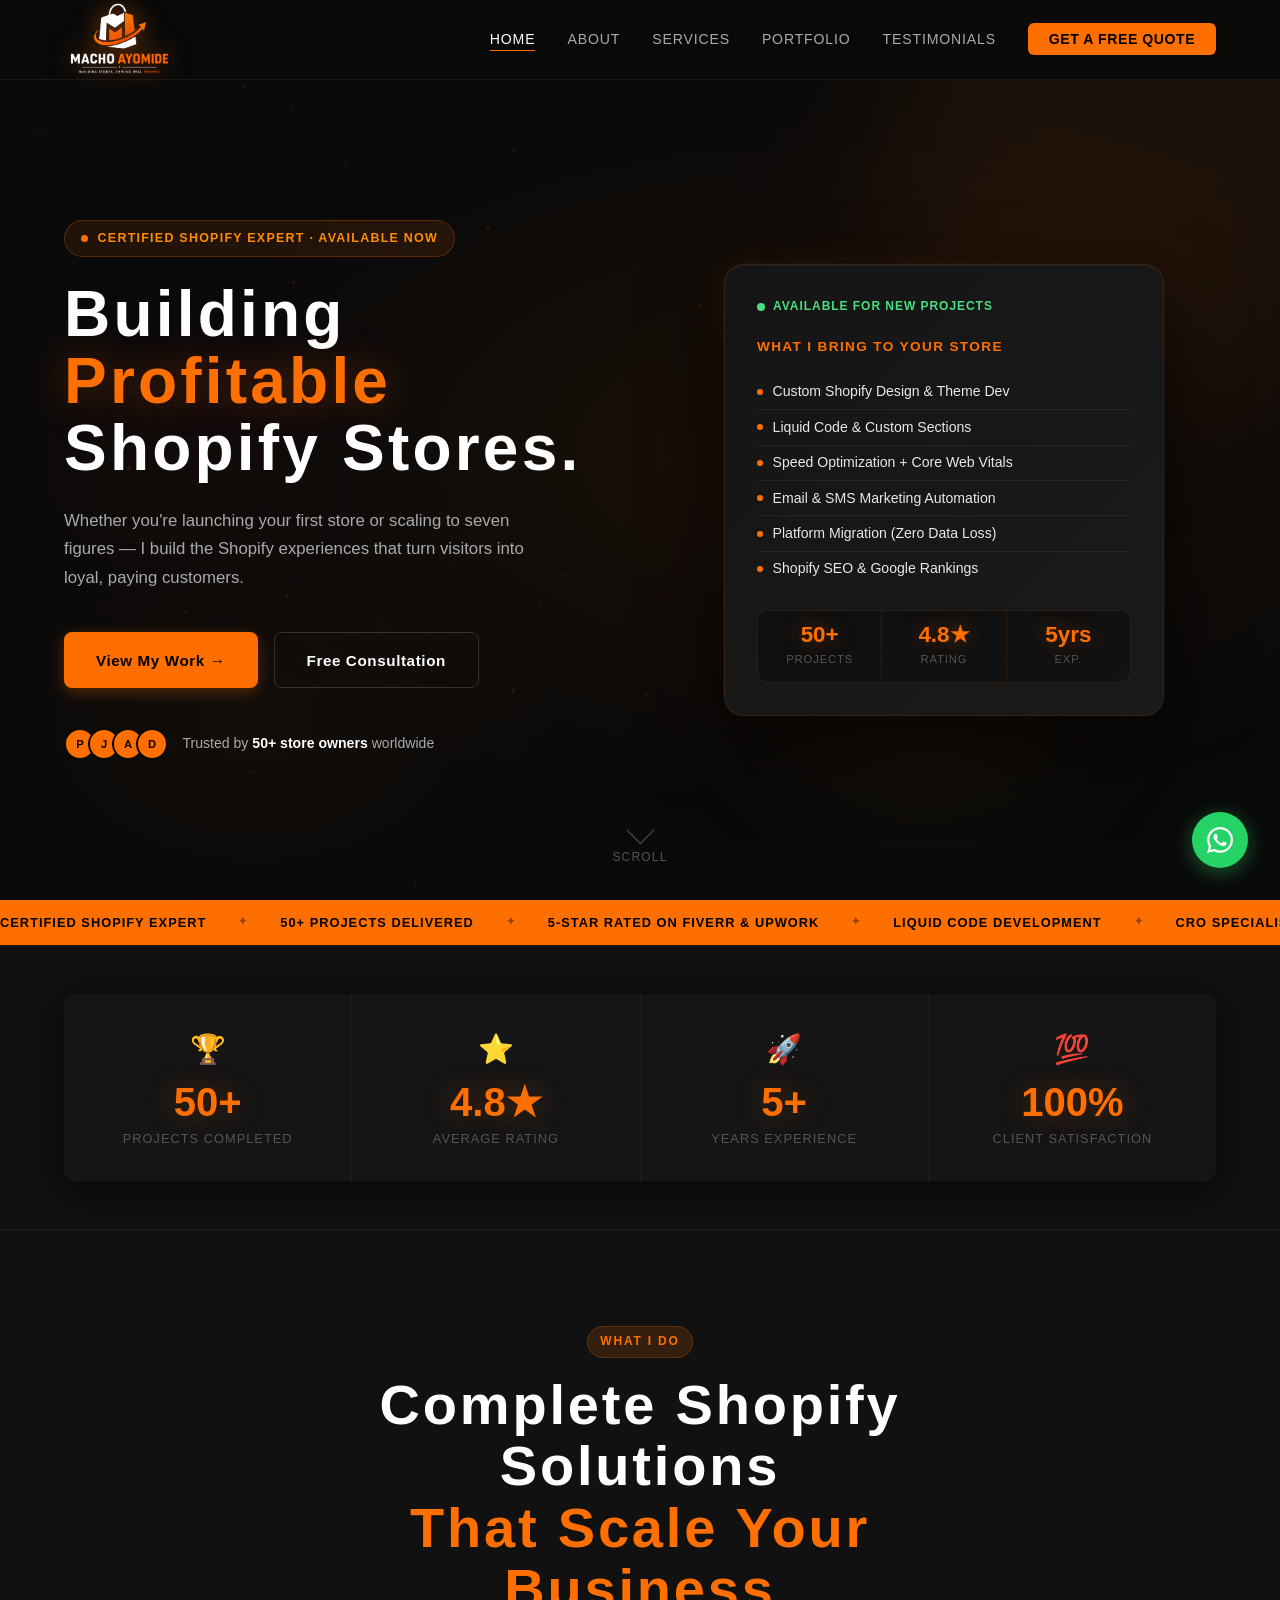
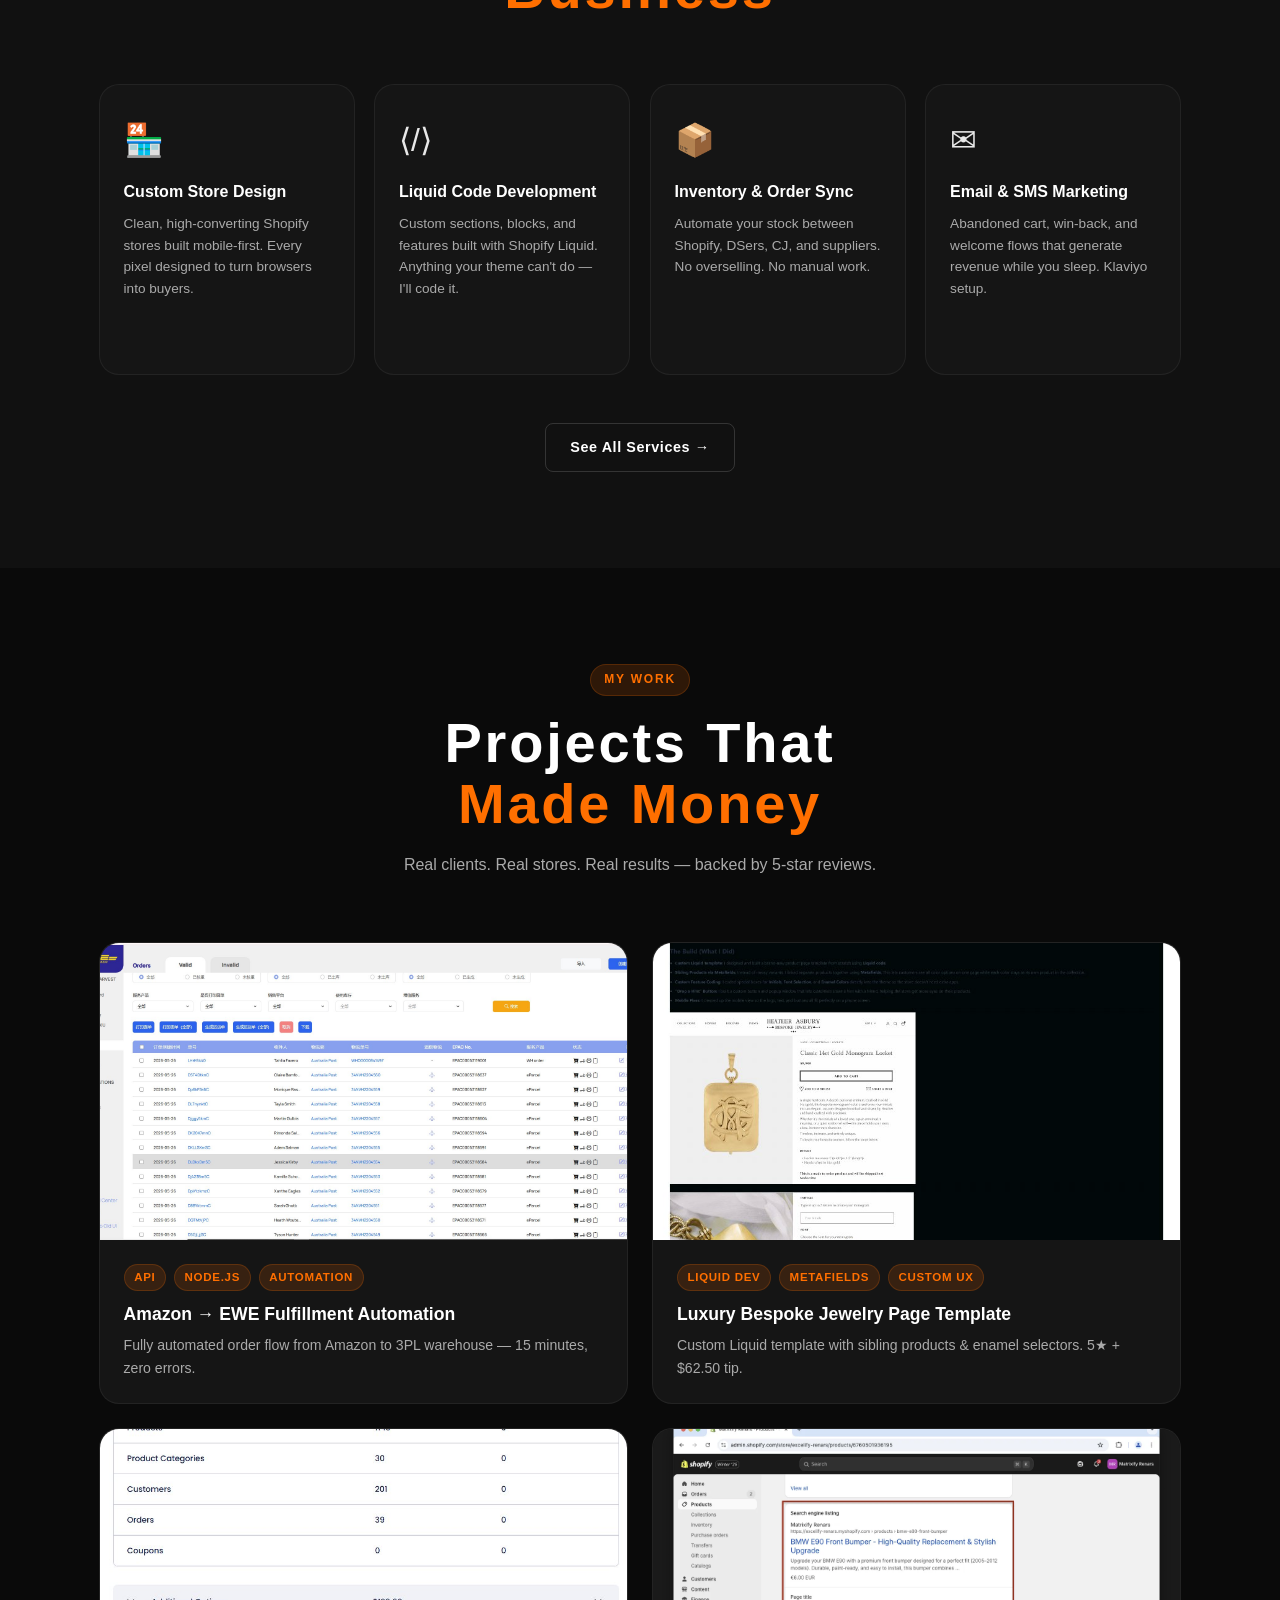
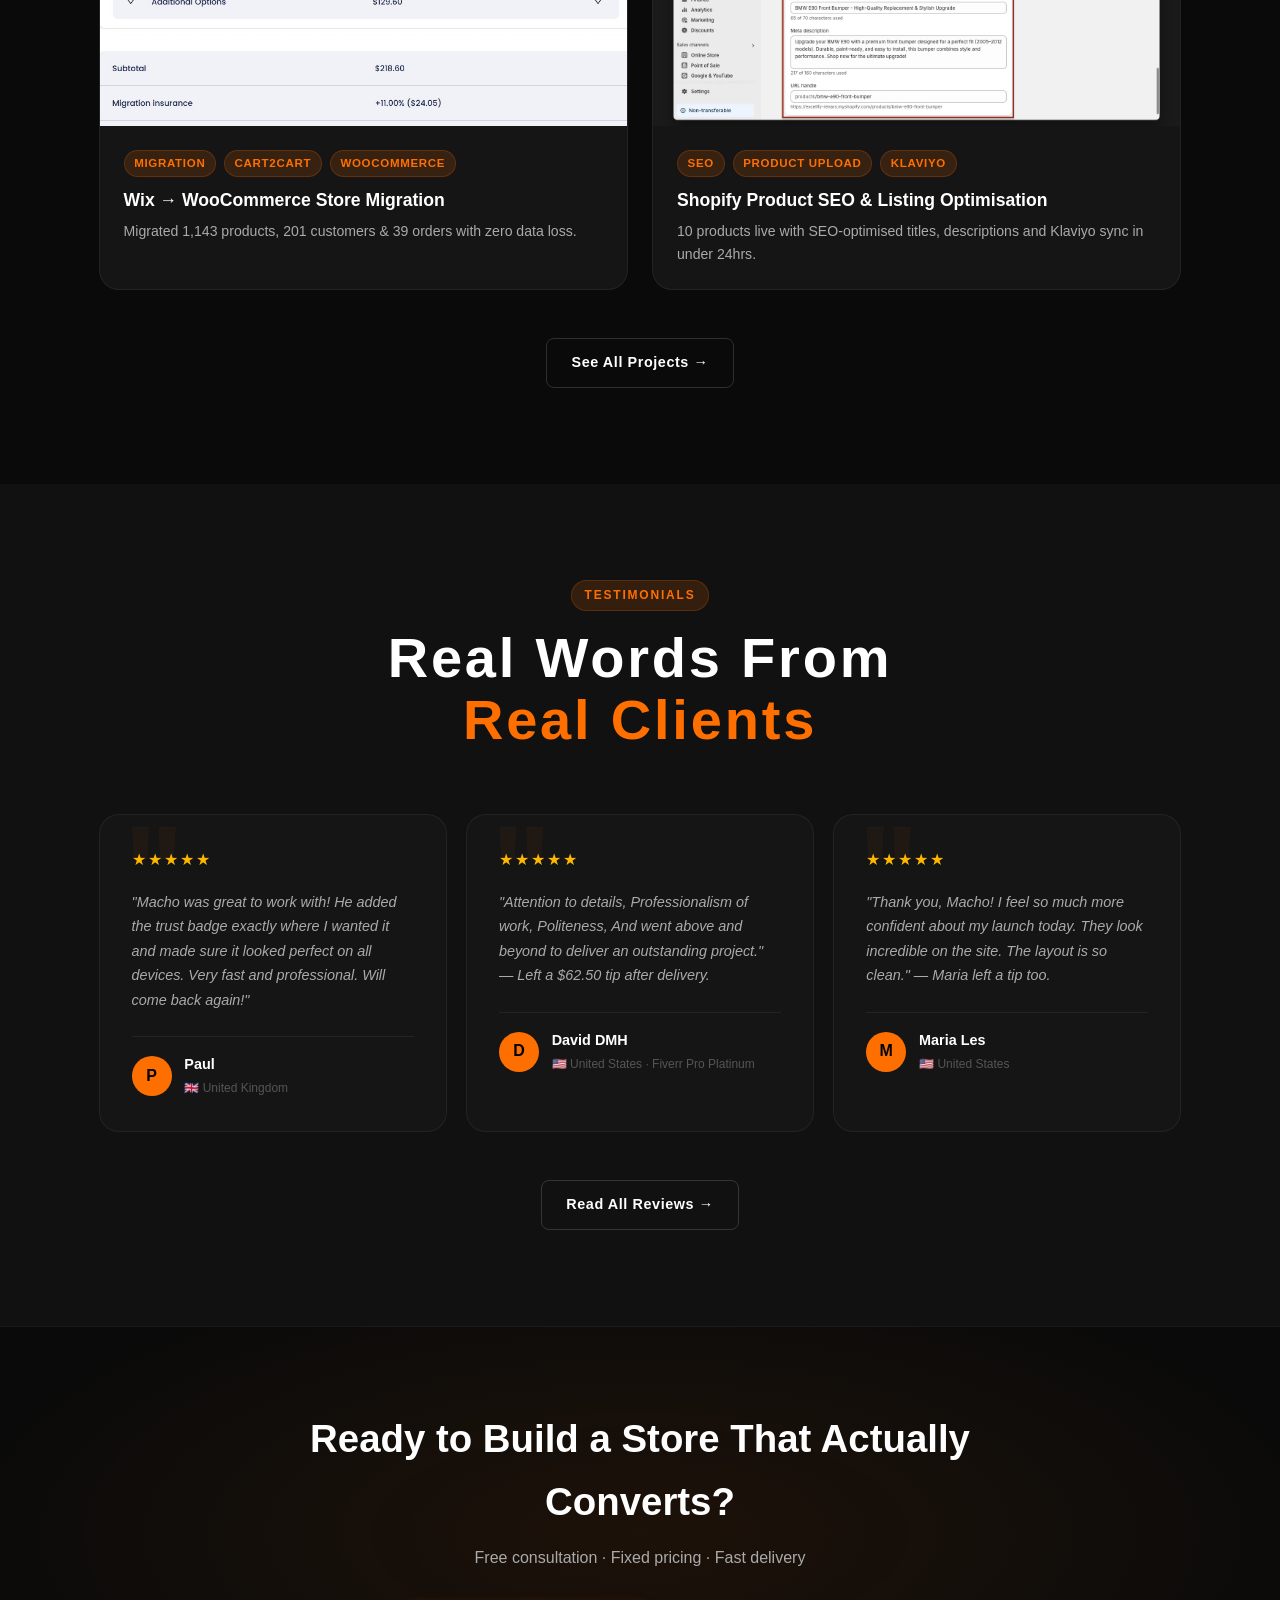
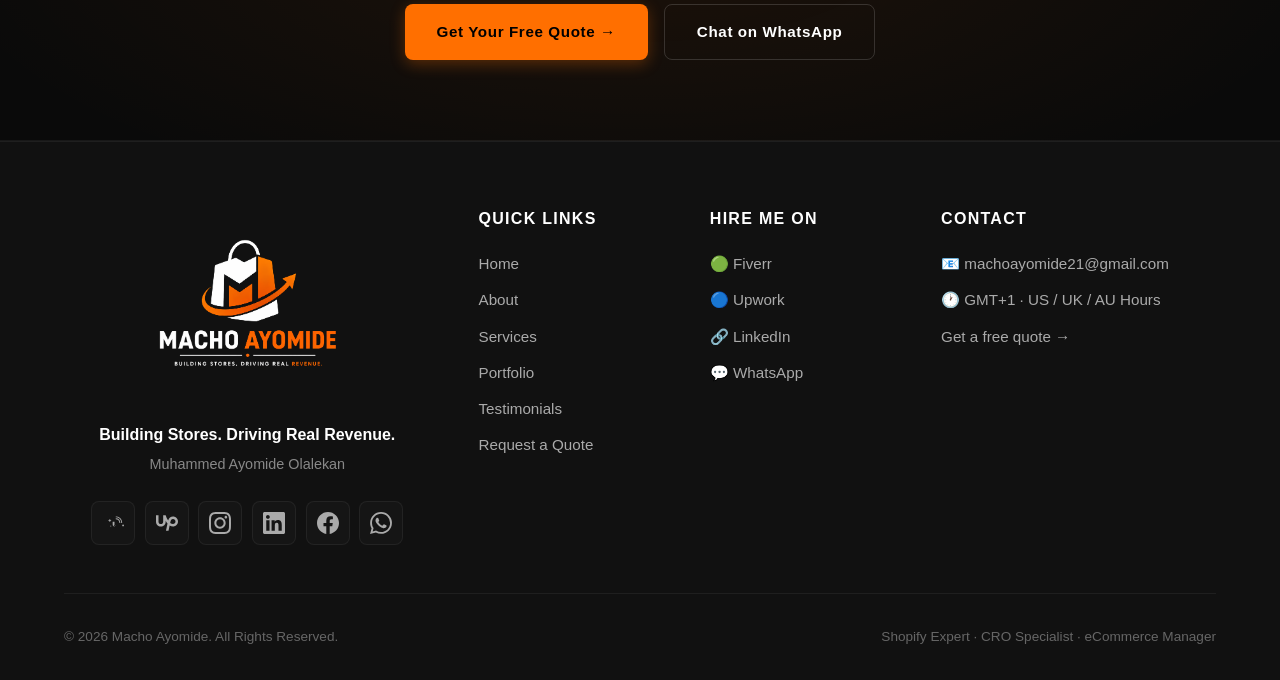
<file: index.html>
<!DOCTYPE html>
<html lang="en">
<head>
  <meta charset="UTF-8"/>
  <meta name="viewport" content="width=device-width,initial-scale=1.0"/>
  <title>Macho Ayomide — Certified Shopify Expert | Building Stores That Sell</title>
  <meta name="description" content="Certified Shopify expert. Custom stores, Liquid code, API integrations, speed optimization & email automation. 50+ projects. 5-star rated."/>
  <link rel="icon" type="image/x-icon" href="favicon.ico"/>
  <link rel="apple-touch-icon" href="assets/apple-touch-icon.png"/>
  <link rel="preconnect" href="https://fonts.googleapis.com"/>
  <link rel="preconnect" href="https://fonts.gstatic.com" crossorigin/>
  <link href="https://fonts.googleapis.com/css2?family=Bebas+Neue&family=Inter:wght@300;400;500;600;700&display=swap" rel="stylesheet"/>
  <link rel="stylesheet" href="styles.css"/>
</head>
<body>
<div class="scroll-bar" id="scrollBar"></div>
<div class="cursor" id="cursor"></div>
<div class="cursor-dot" id="cursorDot"></div>
<canvas id="particles" aria-hidden="true"></canvas>

<!-- NAV -->
<nav class="nav" id="nav">
  <a href="index.html" class="nav-logo"><img src="assets/logo-new.png" alt="Macho Ayomide"/></a>
  <ul class="nav-links" id="navLinks">
    <li><a href="index.html" class="active">Home</a></li>
    <li><a href="about.html">About</a></li>
    <li><a href="services.html">Services</a></li>
    <li><a href="portfolio.html">Portfolio</a></li>
    <li><a href="contact.html#testimonials">Testimonials</a></li>
    <li><a href="contact.html" class="nav-cta">Get a Free Quote</a></li>
  </ul>
  <button class="hamburger" id="hamburger" aria-label="Toggle menu"><span></span><span></span><span></span></button>
</nav>

<!-- HERO -->
<section id="home" class="hero">
  <div class="hero-mesh"></div>
  <div class="hero-orb orb-a"></div>
  <div class="hero-orb orb-b"></div>
  <div class="hero-orb orb-c"></div>
  <div class="hero-inner">
    <div class="hero-content">
      <div class="hero-badge" data-reveal="up"><span class="badge-pulse"></span>Certified Shopify Expert · Available Now</div>
      <h1 data-reveal="up" data-delay="100">
        Building<br>
        <span class="hero-word-wrap"><span class="hero-word" id="heroWord">Profitable</span></span>
        <span style="white-space:nowrap">Shopify Stores.</span>
      </h1>
      <p class="hero-sub" data-reveal="up" data-delay="200">Whether you're launching your first store or scaling to seven figures — I build the Shopify experiences that turn visitors into loyal, paying customers.</p>
      <div class="hero-actions" data-reveal="up" data-delay="300">
        <a href="portfolio.html" class="btn btn-primary btn-lg">View My Work →</a>
        <a href="contact.html" class="btn btn-ghost btn-lg">Free Consultation</a>
      </div>
      <div class="hero-trust" data-reveal="up" data-delay="400">
        <div class="trust-faces"><span>P</span><span>J</span><span>A</span><span>D</span></div>
        <span>Trusted by <strong>50+ store owners</strong> worldwide</span>
      </div>
    </div>
    <div class="hero-visual" data-reveal="right" data-delay="150">
      <div class="card-3d" id="heroCard">
        <div class="card-3d-face">
          <div class="card-avail"><span class="avail-dot"></span>Available for New Projects</div>
          <div class="card-heading">What I Bring to Your Store</div>
          <ul class="card-list">
            <li><span class="cl-dot"></span>Custom Shopify Design &amp; Theme Dev</li>
            <li><span class="cl-dot"></span>Liquid Code &amp; Custom Sections</li>
            <li><span class="cl-dot"></span>Speed Optimization + Core Web Vitals</li>
            <li><span class="cl-dot"></span>Email &amp; SMS Marketing Automation</li>
            <li><span class="cl-dot"></span>Platform Migration (Zero Data Loss)</li>
            <li><span class="cl-dot"></span>Shopify SEO &amp; Google Rankings</li>
          </ul>
          <div class="card-metrics">
            <div class="cm"><span class="cm-n" data-count="50" data-suffix="+">50+</span><span class="cm-l">Projects</span></div>
            <div class="cm-div"></div>
            <div class="cm"><span class="cm-n">4.8★</span><span class="cm-l">Rating</span></div>
            <div class="cm-div"></div>
            <div class="cm"><span class="cm-n">5yrs</span><span class="cm-l">Exp.</span></div>
          </div>
        </div>
        <div class="card-glow"></div>
      </div>
    </div>
  </div>
  <a href="about.html" class="hero-scroll"><span class="scroll-arrow"></span><span>Scroll</span></a>
</section>

<!-- MARQUEE -->
<div class="marquee" aria-hidden="true">
  <div class="marquee-track">
    <span>Certified Shopify Expert</span><span class="m-sep">✦</span>
    <span>50+ Projects Delivered</span><span class="m-sep">✦</span>
    <span>5-Star Rated on Fiverr &amp; Upwork</span><span class="m-sep">✦</span>
    <span>Liquid Code Development</span><span class="m-sep">✦</span>
    <span>CRO Specialist</span><span class="m-sep">✦</span>
    <span>Platform Migration Expert</span><span class="m-sep">✦</span>
    <span>API Integration</span><span class="m-sep">✦</span>
    <span>Certified Shopify Expert</span><span class="m-sep">✦</span>
    <span>50+ Projects Delivered</span><span class="m-sep">✦</span>
    <span>5-Star Rated on Fiverr &amp; Upwork</span><span class="m-sep">✦</span>
    <span>Liquid Code Development</span><span class="m-sep">✦</span>
    <span>CRO Specialist</span><span class="m-sep">✦</span>
    <span>Platform Migration Expert</span><span class="m-sep">✦</span>
    <span>API Integration</span><span class="m-sep">✦</span>
  </div>
</div>

<!-- STATS -->
<div class="stats-section">
  <div class="stats-grid">
    <div class="stat-card" data-reveal="up"><div class="stat-icon">🏆</div><span class="stat-num" data-count="50" data-suffix="+">50+</span><div class="stat-label">Projects Completed</div></div>
    <div class="stat-card" data-reveal="up" data-delay="100"><div class="stat-icon">⭐</div><span class="stat-num">4.8★</span><div class="stat-label">Average Rating</div></div>
    <div class="stat-card" data-reveal="up" data-delay="200"><div class="stat-icon">🚀</div><span class="stat-num" data-count="5" data-suffix="+">5+</span><div class="stat-label">Years Experience</div></div>
    <div class="stat-card" data-reveal="up" data-delay="300"><div class="stat-icon">💯</div><span class="stat-num" data-count="100" data-suffix="%">100%</span><div class="stat-label">Client Satisfaction</div></div>
  </div>
</div>

<!-- SERVICES PREVIEW -->
<section class="section" style="background:var(--bg-2)">
  <div class="section-inner">
    <div class="section-head" data-reveal="up">
      <span class="section-label">What I Do</span>
      <h2 class="section-title">Complete Shopify Solutions<br><span class="orange">That Scale Your Business</span></h2>
    </div>
    <div class="services-grid">
      <div class="svc-card" data-reveal="up" data-delay="0"><div class="svc-icon">🏪</div><h3>Custom Store Design</h3><p>Clean, high-converting Shopify stores built mobile-first. Every pixel designed to turn browsers into buyers.</p><span class="svc-arr">→</span></div>
      <div class="svc-card" data-reveal="up" data-delay="80"><div class="svc-icon">⟨/⟩</div><h3>Liquid Code Development</h3><p>Custom sections, blocks, and features built with Shopify Liquid. Anything your theme can't do — I'll code it.</p><span class="svc-arr">→</span></div>
      <div class="svc-card" data-reveal="up" data-delay="160"><div class="svc-icon">📦</div><h3>Inventory &amp; Order Sync</h3><p>Automate your stock between Shopify, DSers, CJ, and suppliers. No overselling. No manual work.</p><span class="svc-arr">→</span></div>
      <div class="svc-card" data-reveal="up" data-delay="240"><div class="svc-icon">✉</div><h3>Email &amp; SMS Marketing</h3><p>Abandoned cart, win-back, and welcome flows that generate revenue while you sleep. Klaviyo setup.</p><span class="svc-arr">→</span></div>
    </div>
    <div class="section-cta" data-reveal="up"><a href="services.html" class="btn btn-ghost">See All Services →</a></div>
  </div>
</section>

<!-- PORTFOLIO PREVIEW -->
<section class="section" style="background:var(--bg)">
  <div class="section-inner">
    <div class="section-head" data-reveal="up">
      <span class="section-label">My Work</span>
      <h2 class="section-title">Projects That<br><span class="orange">Made Money</span></h2>
      <p class="section-sub">Real clients. Real stores. Real results — backed by 5-star reviews.</p>
    </div>
    <div class="portfolio-grid">
      <div class="p-card" data-reveal="up" data-delay="0" onclick="location.href='portfolio.html#ewe'">
        <div class="p-thumb"><img src="assets/portfolio-ewe-dashboard.png" alt="Amazon EWE Automation" loading="lazy"/><div class="p-overlay"><span>View Case Study →</span></div></div>
        <div class="p-info"><div class="p-tags"><span>API</span><span>Node.js</span><span>Automation</span></div><h3>Amazon → EWE Fulfillment Automation</h3><p>Fully automated order flow from Amazon to 3PL warehouse — 15 minutes, zero errors.</p></div>
      </div>
      <div class="p-card" data-reveal="up" data-delay="100" onclick="location.href='portfolio.html#luxury'">
        <div class="p-thumb"><img src="assets/portfolio-luxury.jpg" alt="Luxury Jewelry Template" loading="lazy"/><div class="p-overlay"><span>View Case Study →</span></div></div>
        <div class="p-info"><div class="p-tags"><span>Liquid Dev</span><span>Metafields</span><span>Custom UX</span></div><h3>Luxury Bespoke Jewelry Page Template</h3><p>Custom Liquid template with sibling products &amp; enamel selectors. 5★ + $62.50 tip.</p></div>
      </div>
      <div class="p-card" data-reveal="up" data-delay="200" onclick="location.href='portfolio.html#migration'">
        <div class="p-thumb"><img src="assets/portfolio-wix-migration.png" alt="Wix to WooCommerce Migration" loading="lazy"/><div class="p-overlay"><span>View Case Study →</span></div></div>
        <div class="p-info"><div class="p-tags"><span>Migration</span><span>Cart2Cart</span><span>WooCommerce</span></div><h3>Wix → WooCommerce Store Migration</h3><p>Migrated 1,143 products, 201 customers &amp; 39 orders with zero data loss.</p></div>
      </div>
      <div class="p-card" data-reveal="up" data-delay="300" onclick="location.href='portfolio.html#seo'">
        <div class="p-thumb"><img src="assets/portfolio-seo.webp" alt="Shopify SEO" loading="lazy"/><div class="p-overlay"><span>View Case Study →</span></div></div>
        <div class="p-info"><div class="p-tags"><span>SEO</span><span>Product Upload</span><span>Klaviyo</span></div><h3>Shopify Product SEO &amp; Listing Optimisation</h3><p>10 products live with SEO-optimised titles, descriptions and Klaviyo sync in under 24hrs.</p></div>
      </div>
    </div>
    <div class="section-cta" data-reveal="up"><a href="portfolio.html" class="btn btn-ghost">See All Projects →</a></div>
  </div>
</section>

<!-- TESTIMONIALS PREVIEW -->
<section class="section" style="background:var(--bg-2)">
  <div class="section-inner">
    <div class="section-head" data-reveal="up">
      <span class="section-label">Testimonials</span>
      <h2 class="section-title">Real Words From<br><span class="orange">Real Clients</span></h2>
    </div>
    <div class="testi-grid">
      <div class="testi-card" data-reveal="up" data-delay="0">
        <div class="stars">★★★★★</div>
        <p>"Macho was great to work with! He added the trust badge exactly where I wanted it and made sure it looked perfect on all devices. Very fast and professional. Will come back again!"</p>
        <div class="testi-author"><div class="ta-av">P</div><div><div class="ta-name">Paul</div><div class="ta-loc">🇬🇧 United Kingdom</div></div></div>
      </div>
      <div class="testi-card" data-reveal="up" data-delay="100">
        <div class="stars">★★★★★</div>
        <p>"Attention to details, Professionalism of work, Politeness, And went above and beyond to deliver an outstanding project." — Left a $62.50 tip after delivery.</p>
        <div class="testi-author"><div class="ta-av">D</div><div><div class="ta-name">David DMH</div><div class="ta-loc">🇺🇸 United States · Fiverr Pro Platinum</div></div></div>
      </div>
      <div class="testi-card" data-reveal="up" data-delay="200">
        <div class="stars">★★★★★</div>
        <p>"Thank you, Macho! I feel so much more confident about my launch today. They look incredible on the site. The layout is so clean." — Maria left a tip too.</p>
        <div class="testi-author"><div class="ta-av">M</div><div><div class="ta-name">Maria Les</div><div class="ta-loc">🇺🇸 United States</div></div></div>
      </div>
    </div>
    <div class="section-cta" data-reveal="up"><a href="contact.html#testimonials" class="btn btn-ghost">Read All Reviews →</a></div>
  </div>
</section>

<!-- CTA BAND -->
<div class="cta-band">
  <div class="cta-band-inner" data-reveal="scale">
    <h2>Ready to Build a Store That Actually Converts?</h2>
    <p>Free consultation · Fixed pricing · Fast delivery</p>
    <div class="cta-band-btns">
      <a href="contact.html" class="btn btn-primary btn-lg">Get Your Free Quote →</a>
      <a href="https://wa.link/q43xtt" target="_blank" class="btn btn-ghost btn-lg">Chat on WhatsApp</a>
    </div>
  </div>
</div>

<!-- FOOTER -->
<footer class="footer">
  <div class="footer-inner">
    <div class="footer-brand">
      <a href="index.html"><img src="assets/logo-new.png" alt="Macho Ayomide" class="footer-logo"/></a>
      <p class="footer-tagline">Building Stores. Driving Real Revenue.</p>
      <p class="footer-sub">Muhammed Ayomide Olalekan</p>
      <div class="footer-socials">
        <!-- Fiverr -->
        <a href="https://www.fiverr.com/machoexpert" target="_blank" title="Fiverr" aria-label="Fiverr">
          <svg viewBox="0 0 24 24" xmlns="http://www.w3.org/2000/svg"><path d="M23.004 15.588a.995.995 0 1 0 .002-1.99.995.995 0 0 0-.002 1.99zm-.996-3.705h-1.0c0-4.577-3.514-6.027-6.004-6.027v-1c3.1 0 7.004 1.842 7.004 7.027zm-2 0h-1c0-2.438-1.605-4.027-4.004-4.027v-1c2.9 0 5.004 1.948 5.004 5.027zm-6.019 3.706c-.396.198-.968.198-1.358 0-.99-.495-.99-1.875-.99-2.432v-2.614h1.998v2.614c0 .52.016 1.11-.52 1.11H13v.99c.693 0 1.384-.198 1.978-.594l-.989-.074zm-4.985 0v-5.046H7.996V9.89H7V8.9h.996V7.9h1.003v1h1.003v.99H9.003v4.703c0 .297.198.396.495.396l.5.099v1.001l-.994-.5z"/></svg>
        </a>
        <!-- Upwork -->
        <a href="https://upwork.com/freelancers/~01427ab2a90d2aa456" target="_blank" title="Upwork" aria-label="Upwork">
          <svg viewBox="0 0 24 24" xmlns="http://www.w3.org/2000/svg"><path d="M18.561 13.158c-1.102 0-2.135-.467-3.074-1.227l.228-1.076.008-.042c.207-1.143.849-3.06 2.839-3.06 1.492 0 2.703 1.212 2.703 2.703-.001 1.489-1.212 2.702-2.704 2.702zm0-8.14c-2.539 0-4.51 1.649-5.31 4.366-1.22-1.834-2.148-4.036-2.687-5.892H7.828v7.112c-.002 1.406-1.141 2.546-2.547 2.546-1.405 0-2.543-1.14-2.545-2.546V3.492H0v7.112c0 2.914 2.37 5.303 5.281 5.303 2.913 0 5.283-2.389 5.283-5.303v-1.19c.529 1.107 1.182 2.229 1.974 3.221l-1.673 7.873h2.797l1.213-5.71c1.063.679 2.285 1.109 3.686 1.109 3 0 5.439-2.452 5.439-5.45 0-3-2.439-5.439-5.439-5.439z"/></svg>
        </a>
        <!-- Instagram -->
        <a href="https://www.instagram.com/machoayomide/" target="_blank" title="Instagram" aria-label="Instagram">
          <svg viewBox="0 0 24 24" xmlns="http://www.w3.org/2000/svg"><path d="M12 2.163c3.204 0 3.584.012 4.85.07 3.252.148 4.771 1.691 4.919 4.919.058 1.265.069 1.645.069 4.849 0 3.205-.012 3.584-.069 4.849-.149 3.225-1.664 4.771-4.919 4.919-1.266.058-1.644.07-4.85.07-3.204 0-3.584-.012-4.849-.07-3.26-.149-4.771-1.699-4.919-4.92-.058-1.265-.07-1.644-.07-4.849 0-3.204.013-3.583.07-4.849.149-3.227 1.664-4.771 4.919-4.919 1.266-.057 1.645-.069 4.849-.069zm0-2.163c-3.259 0-3.667.014-4.947.072-4.358.2-6.78 2.618-6.98 6.98-.059 1.281-.073 1.689-.073 4.948 0 3.259.014 3.668.072 4.948.2 4.358 2.618 6.78 6.98 6.98 1.281.058 1.689.072 4.948.072 3.259 0 3.668-.014 4.948-.072 4.354-.2 6.782-2.618 6.979-6.98.059-1.28.073-1.689.073-4.948 0-3.259-.014-3.667-.072-4.947-.196-4.354-2.617-6.78-6.979-6.98-1.281-.059-1.69-.073-4.949-.073zm0 5.838c-3.403 0-6.162 2.759-6.162 6.162s2.759 6.163 6.162 6.163 6.162-2.759 6.162-6.163c0-3.403-2.759-6.162-6.162-6.162zm0 10.162c-2.209 0-4-1.79-4-4 0-2.209 1.791-4 4-4s4 1.791 4 4c0 2.21-1.791 4-4 4zm6.406-11.845c-.796 0-1.441.645-1.441 1.44s.645 1.44 1.441 1.44c.795 0 1.439-.645 1.439-1.44s-.644-1.44-1.439-1.44z"/></svg>
        </a>
        <!-- LinkedIn -->
        <a href="https://www.linkedin.com/in/macho-ayomide/" target="_blank" title="LinkedIn" aria-label="LinkedIn">
          <svg viewBox="0 0 24 24" xmlns="http://www.w3.org/2000/svg"><path d="M20.447 20.452h-3.554v-5.569c0-1.328-.027-3.037-1.852-3.037-1.853 0-2.136 1.445-2.136 2.939v5.667H9.351V9h3.414v1.561h.046c.477-.9 1.637-1.85 3.37-1.85 3.601 0 4.267 2.37 4.267 5.455v6.286zM5.337 7.433c-1.144 0-2.063-.926-2.063-2.065 0-1.138.92-2.063 2.063-2.063 1.14 0 2.064.925 2.064 2.063 0 1.139-.925 2.065-2.064 2.065zm1.782 13.019H3.555V9h3.564v11.452zM22.225 0H1.771C.792 0 0 .774 0 1.729v20.542C0 23.227.792 24 1.771 24h20.451C23.2 24 24 23.227 24 22.271V1.729C24 .774 23.2 0 22.222 0h.003z"/></svg>
        </a>
        <!-- Facebook -->
        <a href="https://facebook.com/macho.ayomide" target="_blank" title="Facebook" aria-label="Facebook">
          <svg viewBox="0 0 24 24" xmlns="http://www.w3.org/2000/svg"><path d="M24 12.073c0-6.627-5.373-12-12-12s-12 5.373-12 12c0 5.99 4.388 10.954 10.125 11.854v-8.385H7.078v-3.47h3.047V9.43c0-3.007 1.792-4.669 4.533-4.669 1.312 0 2.686.235 2.686.235v2.953H15.83c-1.491 0-1.956.925-1.956 1.874v2.25h3.328l-.532 3.47h-2.796v8.385C19.612 23.027 24 18.062 24 12.073z"/></svg>
        </a>
        <!-- WhatsApp -->
        <a href="https://wa.link/q43xtt" target="_blank" title="WhatsApp" aria-label="WhatsApp">
          <svg viewBox="0 0 24 24" xmlns="http://www.w3.org/2000/svg"><path d="M17.472 14.382c-.297-.149-1.758-.867-2.03-.967-.273-.099-.471-.148-.67.15-.197.297-.767.966-.94 1.164-.173.199-.347.223-.644.075-.297-.15-1.255-.463-2.39-1.475-.883-.788-1.48-1.761-1.653-2.059-.173-.297-.018-.458.13-.606.134-.133.298-.347.446-.52.149-.174.198-.298.298-.497.099-.198.05-.371-.025-.52-.075-.149-.669-1.612-.916-2.207-.242-.579-.487-.5-.669-.51-.173-.008-.371-.01-.57-.01-.198 0-.52.074-.792.372-.272.297-1.04 1.016-1.04 2.479 0 1.462 1.065 2.875 1.213 3.074.149.198 2.096 3.2 5.077 4.487.709.306 1.262.489 1.694.625.712.227 1.36.195 1.871.118.571-.085 1.758-.719 2.006-1.413.248-.694.248-1.289.173-1.413-.074-.124-.272-.198-.57-.347m-5.421 7.403h-.004a9.87 9.87 0 01-5.031-1.378l-.361-.214-3.741.982.998-3.648-.235-.374a9.86 9.86 0 01-1.51-5.26c.001-5.45 4.436-9.884 9.888-9.884 2.64 0 5.122 1.03 6.988 2.898a9.825 9.825 0 012.893 6.994c-.003 5.45-4.437 9.884-9.885 9.884m8.413-18.297A11.815 11.815 0 0012.05 0C5.495 0 .16 5.335.157 11.892c0 2.096.547 4.142 1.588 5.945L.057 24l6.305-1.654a11.882 11.882 0 005.683 1.448h.005c6.554 0 11.89-5.335 11.893-11.893a11.821 11.821 0 00-3.48-8.413z"/></svg>
        </a>
      </div>
    </div>
    <div class="footer-col">
      <h4>Quick Links</h4>
      <ul>
        <li><a href="index.html">Home</a></li>
        <li><a href="about.html">About</a></li>
        <li><a href="services.html">Services</a></li>
        <li><a href="portfolio.html">Portfolio</a></li>
        <li><a href="contact.html#testimonials">Testimonials</a></li>
        <li><a href="contact.html">Request a Quote</a></li>
      </ul>
    </div>
    <div class="footer-col">
      <h4>Hire Me On</h4>
      <ul>
        <li><a href="https://www.fiverr.com/machoexpert" target="_blank">🟢 Fiverr</a></li>
        <li><a href="https://upwork.com/freelancers/~01427ab2a90d2aa456" target="_blank">🔵 Upwork</a></li>
        <li><a href="https://www.linkedin.com/in/macho-ayomide/" target="_blank">🔗 LinkedIn</a></li>
        <li><a href="https://wa.link/q43xtt" target="_blank">💬 WhatsApp</a></li>
      </ul>
    </div>
    <div class="footer-col">
      <h4>Contact</h4>
      <p>📧 machoayomide21@gmail.com</p>
      <p>🕐 GMT+1 · US / UK / AU Hours</p>
      <p style="margin-top:.5rem"><a href="contact.html">Get a free quote →</a></p>
    </div>
  </div>
  <div class="footer-bottom">
    <span>© 2026 Macho Ayomide. All Rights Reserved.</span>
    <span>Shopify Expert · CRO Specialist · eCommerce Manager</span>
  </div>
</footer>

<!-- FLOATING WA -->
<a href="https://wa.link/q43xtt" target="_blank" class="wa-float" aria-label="Chat on WhatsApp">
  <svg viewBox="0 0 24 24"><path d="M17.472 14.382c-.297-.149-1.758-.867-2.03-.967-.273-.099-.471-.148-.67.15-.197.297-.767.966-.94 1.164-.173.199-.347.223-.644.075-.297-.15-1.255-.463-2.39-1.475-.883-.788-1.48-1.761-1.653-2.059-.173-.297-.018-.458.13-.606.134-.133.298-.347.446-.52.149-.174.198-.298.298-.497.099-.198.05-.371-.025-.52-.075-.149-.669-1.612-.916-2.207-.242-.579-.487-.5-.669-.51-.173-.008-.371-.01-.57-.01-.198 0-.52.074-.792.372-.272.297-1.04 1.016-1.04 2.479 0 1.462 1.065 2.875 1.213 3.074.149.198 2.096 3.2 5.077 4.487.709.306 1.262.489 1.694.625.712.227 1.36.195 1.871.118.571-.085 1.758-.719 2.006-1.413.248-.694.248-1.289.173-1.413-.074-.124-.272-.198-.57-.347m-5.421 7.403h-.004a9.87 9.87 0 01-5.031-1.378l-.361-.214-3.741.982.998-3.648-.235-.374a9.86 9.86 0 01-1.51-5.26c.001-5.45 4.436-9.884 9.888-9.884 2.64 0 5.122 1.03 6.988 2.898a9.825 9.825 0 012.893 6.994c-.003 5.45-4.437 9.884-9.885 9.884m8.413-18.297A11.815 11.815 0 0012.05 0C5.495 0 .16 5.335.157 11.892c0 2.096.547 4.142 1.588 5.945L.057 24l6.305-1.654a11.882 11.882 0 005.683 1.448h.005c6.554 0 11.89-5.335 11.893-11.893a11.821 11.821 0 00-3.48-8.413z"/></svg>
</a>

<script src="main.js"></script>
</body>
</html>
</file>
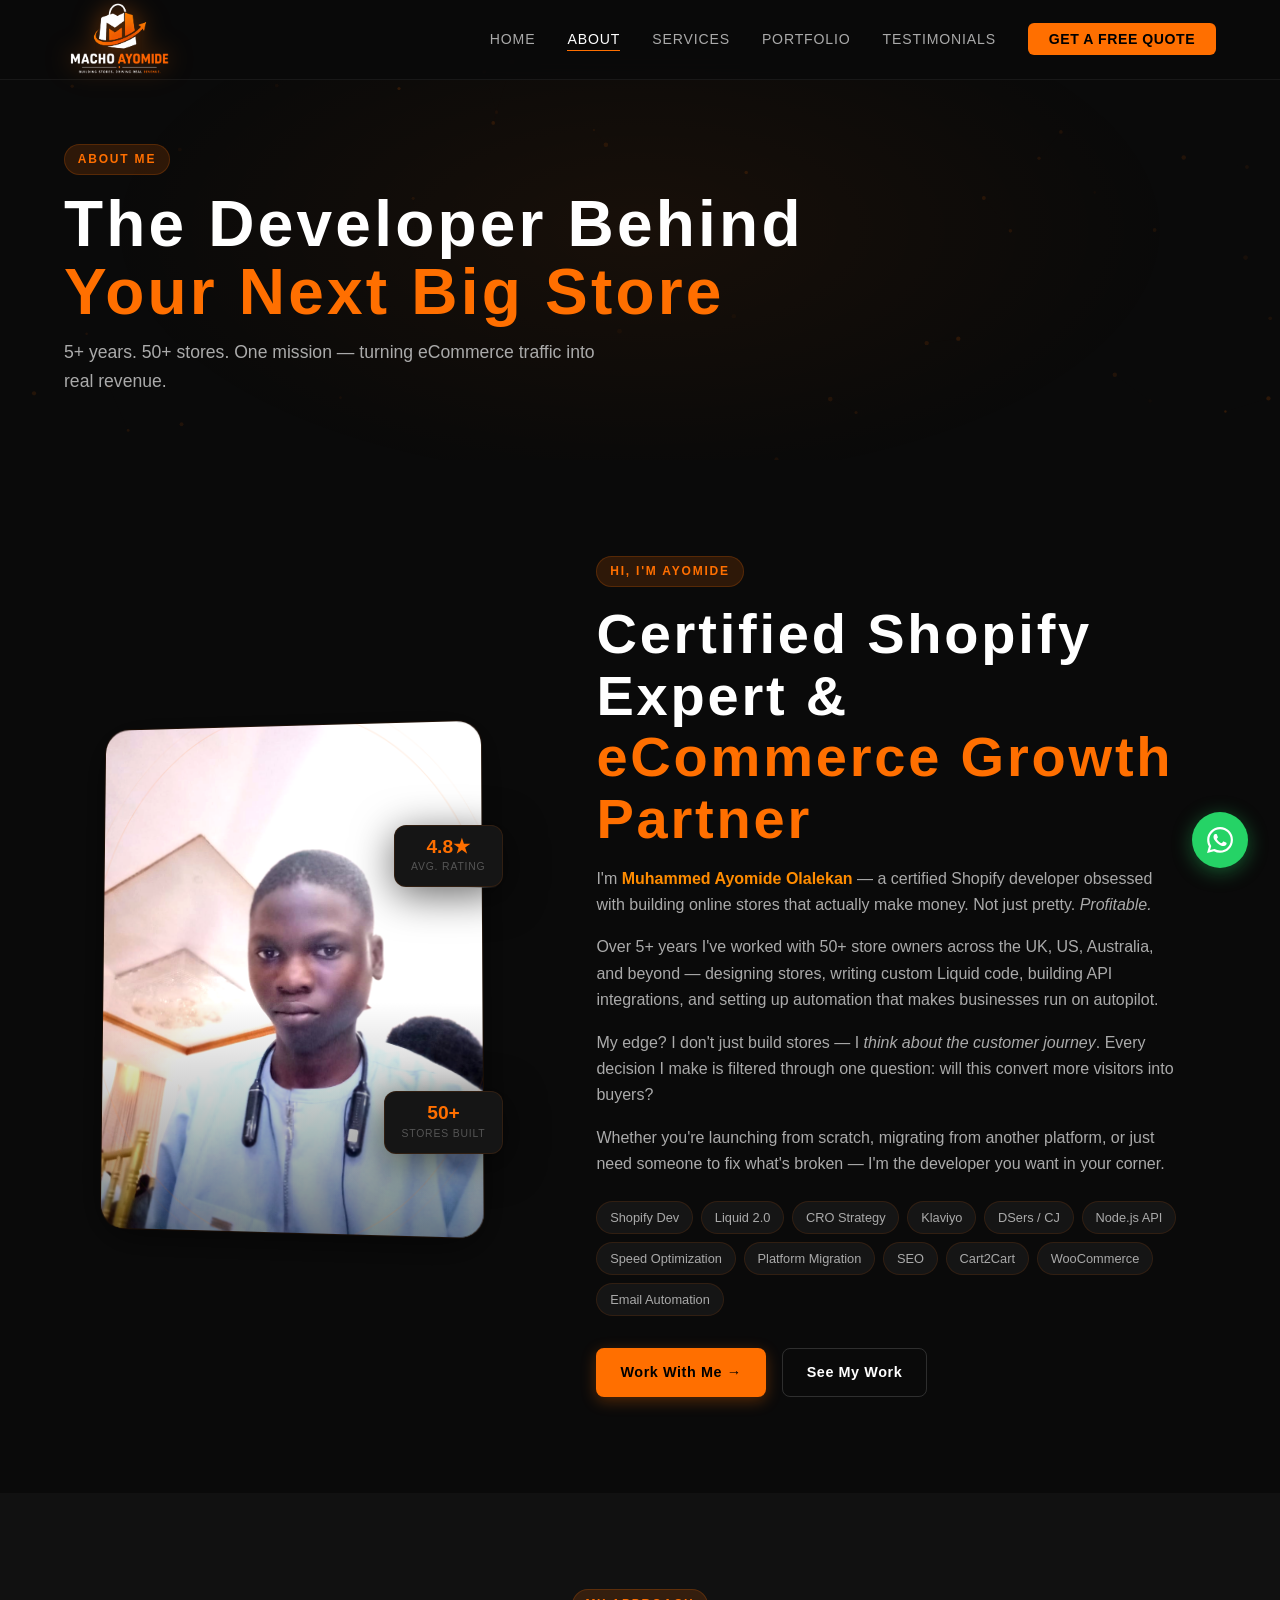
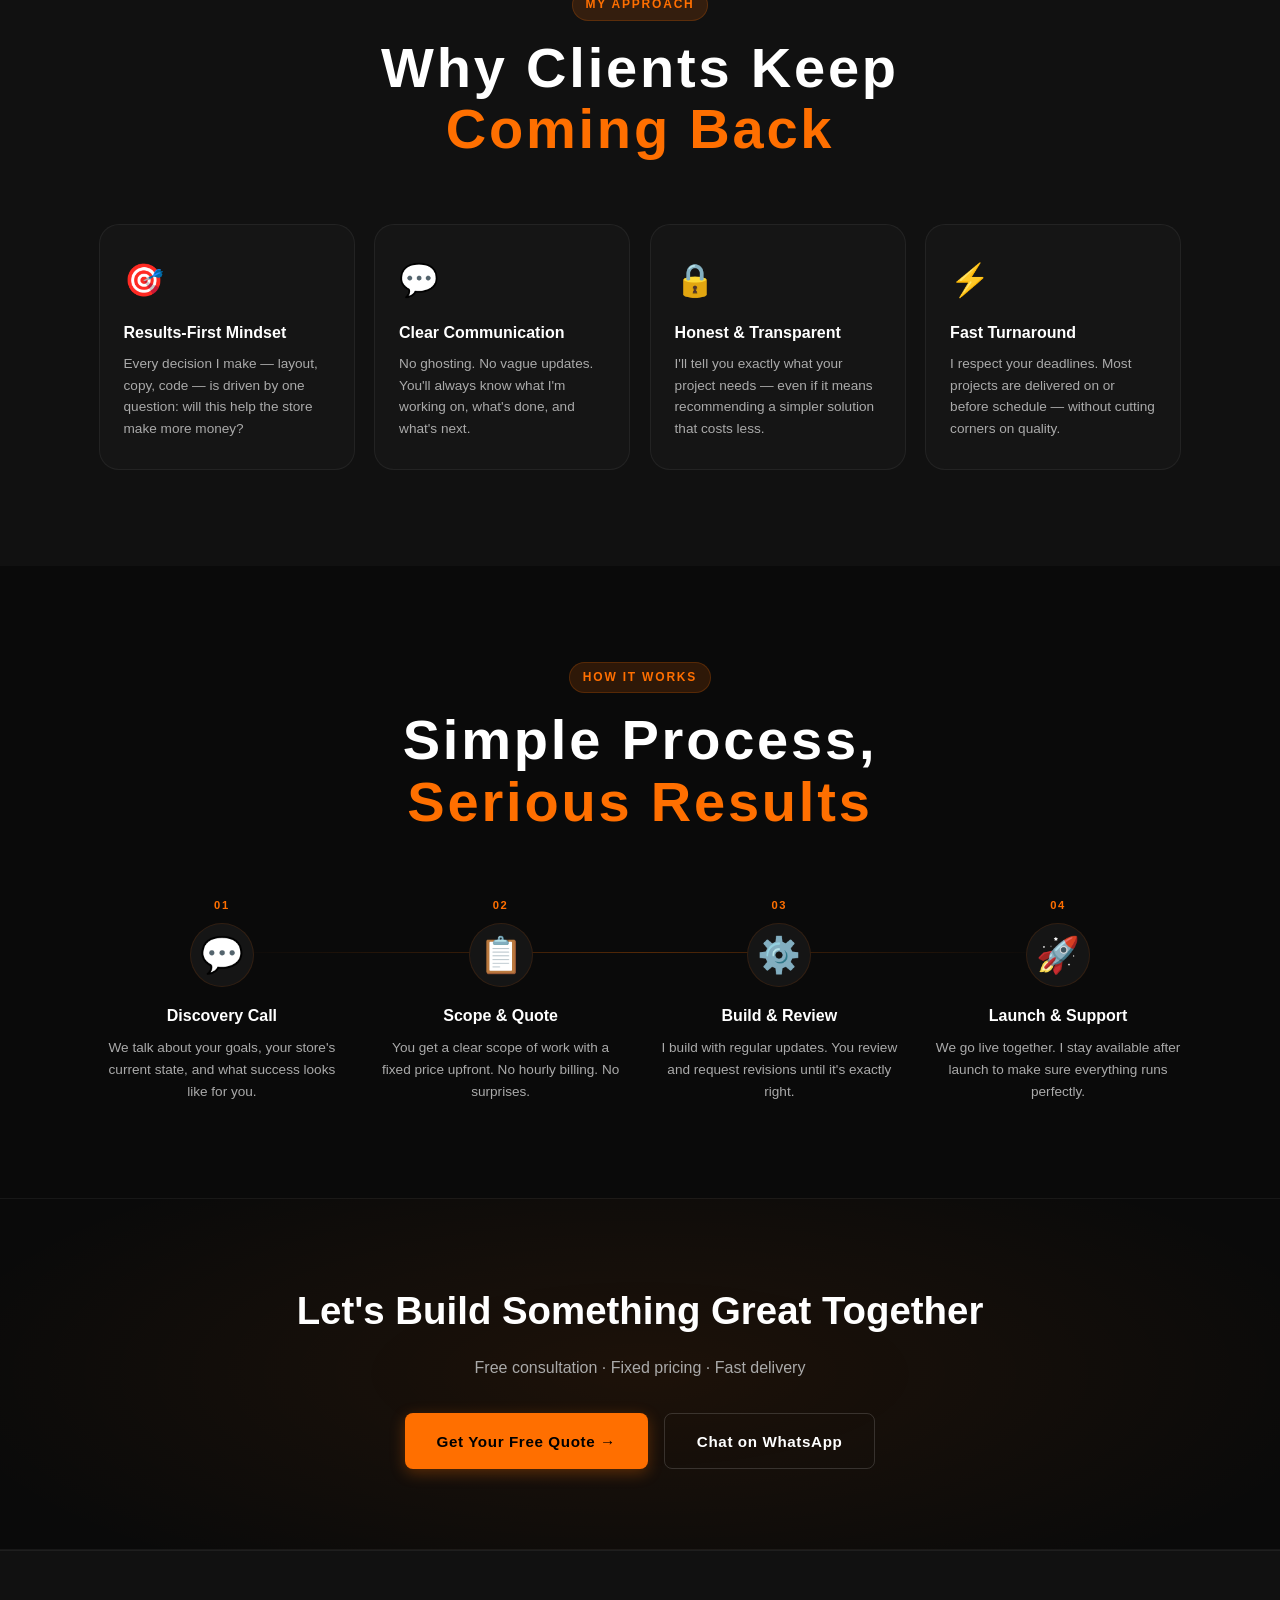
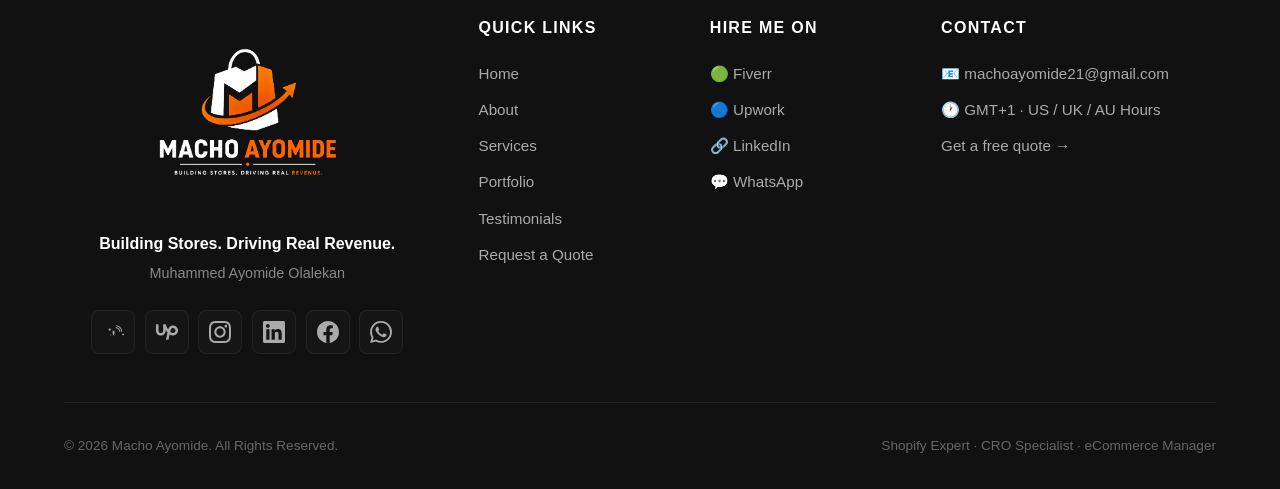
<file: about.html>
<!DOCTYPE html>
<html lang="en">
<head>
  <meta charset="UTF-8"/><meta name="viewport" content="width=device-width,initial-scale=1.0"/>
  <title>About — Macho Ayomide | Certified Shopify Expert</title>
  <meta name="description" content="Meet Muhammed Ayomide Olalekan — certified Shopify expert with 5+ years experience building high-converting stores for clients worldwide."/>
  <link rel="icon" type="image/x-icon" href="favicon.ico"/>
  <link rel="apple-touch-icon" href="assets/apple-touch-icon.png"/>
  <link rel="preconnect" href="https://fonts.googleapis.com"/><link rel="preconnect" href="https://fonts.gstatic.com" crossorigin/>
  <link href="https://fonts.googleapis.com/css2?family=Bebas+Neue&family=Inter:wght@300;400;500;600;700&display=swap" rel="stylesheet"/>
  <link rel="stylesheet" href="styles.css"/>
</head>
<body>
<div class="scroll-bar" id="scrollBar"></div>
<div class="cursor" id="cursor"></div><div class="cursor-dot" id="cursorDot"></div>
<canvas id="particles" aria-hidden="true"></canvas>
<nav class="nav" id="nav">
  <a href="index.html" class="nav-logo"><img src="assets/logo-new.png" alt="Macho Ayomide"/></a>
  <ul class="nav-links" id="navLinks">
    <li><a href="index.html">Home</a></li>
    <li><a href="about.html" class="active">About</a></li>
    <li><a href="services.html">Services</a></li>
    <li><a href="portfolio.html">Portfolio</a></li>
    <li><a href="contact.html#testimonials">Testimonials</a></li>
    <li><a href="contact.html" class="nav-cta">Get a Free Quote</a></li>
  </ul>
  <button class="hamburger" id="hamburger" aria-label="Toggle menu"><span></span><span></span><span></span></button>
</nav>

<div class="page-hero">
  <div class="page-hero-inner">
    <span class="section-label" data-reveal="up">About Me</span>
    <h1 data-reveal="up" data-delay="80">The Developer Behind<br><span class="orange">Your Next Big Store</span></h1>
    <p data-reveal="up" data-delay="160">5+ years. 50+ stores. One mission — turning eCommerce traffic into real revenue.</p>
  </div>
</div>

<section class="section" style="background:var(--bg)">
  <div class="section-inner">
    <div class="about-grid">
      <div class="about-photo-wrap" data-reveal="left">
        <div class="photo-frame">
          <img src="assets/photo-main.jpg" alt="Muhammed Ayomide Olalekan — Shopify Expert" class="about-photo"/>
          <div class="photo-veil"></div>
          <div class="photo-ring ring-1"></div>
          <div class="photo-ring ring-2"></div>
        </div>
        <div class="photo-float-badge"><span class="pfb-num">4.8★</span><span class="pfb-lbl">Avg. Rating</span></div>
        <div class="photo-float-badge pfb-bottom"><span class="pfb-num">50+</span><span class="pfb-lbl">Stores Built</span></div>
      </div>
      <div class="about-content" data-reveal="right">
        <span class="section-label">Hi, I'm Ayomide</span>
        <h2 class="section-title">Certified Shopify Expert &amp;<br><span class="orange">eCommerce Growth Partner</span></h2>
        <p>I'm <strong style="color:var(--orange-light)">Muhammed Ayomide Olalekan</strong> — a certified Shopify developer obsessed with building online stores that actually make money. Not just pretty. <em>Profitable.</em></p>
        <p>Over 5+ years I've worked with 50+ store owners across the UK, US, Australia, and beyond — designing stores, writing custom Liquid code, building API integrations, and setting up automation that makes businesses run on autopilot.</p>
        <p>My edge? I don't just build stores — I <em>think about the customer journey</em>. Every decision I make is filtered through one question: will this convert more visitors into buyers?</p>
        <p>Whether you're launching from scratch, migrating from another platform, or just need someone to fix what's broken — I'm the developer you want in your corner.</p>
        <div class="chips">
          <span>Shopify Dev</span><span>Liquid 2.0</span><span>CRO Strategy</span>
          <span>Klaviyo</span><span>DSers / CJ</span><span>Node.js API</span>
          <span>Speed Optimization</span><span>Platform Migration</span><span>SEO</span>
          <span>Cart2Cart</span><span>WooCommerce</span><span>Email Automation</span>
        </div>
        <div class="about-actions">
          <a href="contact.html" class="btn btn-primary">Work With Me →</a>
          <a href="portfolio.html" class="btn btn-ghost">See My Work</a>
        </div>
      </div>
    </div>
  </div>
</section>

<!-- VALUES -->
<section class="section" style="background:var(--bg-2)">
  <div class="section-inner">
    <div class="section-head" data-reveal="up">
      <span class="section-label">My Approach</span>
      <h2 class="section-title">Why Clients Keep<br><span class="orange">Coming Back</span></h2>
    </div>
    <div class="services-grid">
      <div class="svc-card" data-reveal="up" data-delay="0"><div class="svc-icon">🎯</div><h3>Results-First Mindset</h3><p>Every decision I make — layout, copy, code — is driven by one question: will this help the store make more money?</p></div>
      <div class="svc-card" data-reveal="up" data-delay="80"><div class="svc-icon">💬</div><h3>Clear Communication</h3><p>No ghosting. No vague updates. You'll always know what I'm working on, what's done, and what's next.</p></div>
      <div class="svc-card" data-reveal="up" data-delay="160"><div class="svc-icon">🔒</div><h3>Honest &amp; Transparent</h3><p>I'll tell you exactly what your project needs — even if it means recommending a simpler solution that costs less.</p></div>
      <div class="svc-card" data-reveal="up" data-delay="240"><div class="svc-icon">⚡</div><h3>Fast Turnaround</h3><p>I respect your deadlines. Most projects are delivered on or before schedule — without cutting corners on quality.</p></div>
    </div>
  </div>
</section>

<!-- PROCESS -->
<section class="section" style="background:var(--bg)">
  <div class="section-inner">
    <div class="section-head" data-reveal="up">
      <span class="section-label">How It Works</span>
      <h2 class="section-title">Simple Process,<br><span class="orange">Serious Results</span></h2>
    </div>
    <div class="process-grid">
      <div class="process-step" data-reveal="up" data-delay="0"><div class="ps-num">01</div><div class="ps-icon">💬</div><h3>Discovery Call</h3><p>We talk about your goals, your store's current state, and what success looks like for you.</p></div>
      <div class="process-step" data-reveal="up" data-delay="100"><div class="ps-num">02</div><div class="ps-icon">📋</div><h3>Scope &amp; Quote</h3><p>You get a clear scope of work with a fixed price upfront. No hourly billing. No surprises.</p></div>
      <div class="process-step" data-reveal="up" data-delay="200"><div class="ps-num">03</div><div class="ps-icon">⚙️</div><h3>Build &amp; Review</h3><p>I build with regular updates. You review and request revisions until it's exactly right.</p></div>
      <div class="process-step" data-reveal="up" data-delay="300"><div class="ps-num">04</div><div class="ps-icon">🚀</div><h3>Launch &amp; Support</h3><p>We go live together. I stay available after launch to make sure everything runs perfectly.</p></div>
    </div>
  </div>
</section>

<!-- CTA -->
<div class="cta-band">
  <div class="cta-band-inner" data-reveal="scale">
    <h2>Let's Build Something Great Together</h2>
    <p>Free consultation · Fixed pricing · Fast delivery</p>
    <div class="cta-band-btns">
      <a href="contact.html" class="btn btn-primary btn-lg">Get Your Free Quote →</a>
      <a href="https://wa.link/q43xtt" target="_blank" class="btn btn-ghost btn-lg">Chat on WhatsApp</a>
    </div>
  </div>
</div>

<footer class="footer">
  <div class="footer-inner">
    <div class="footer-brand">
      <a href="index.html"><img src="assets/logo-new.png" alt="Macho Ayomide" class="footer-logo"/></a>
      <p class="footer-tagline">Building Stores. Driving Real Revenue.</p>
      <p class="footer-sub">Muhammed Ayomide Olalekan</p>
      <div class="footer-socials">
        <a href="https://www.fiverr.com/machoexpert" target="_blank" title="Fiverr" aria-label="Fiverr"><svg viewBox="0 0 24 24"><path d="M23.004 15.588a.995.995 0 1 0 .002-1.99.995.995 0 0 0-.002 1.99zm-.996-3.705h-1.0c0-4.577-3.514-6.027-6.004-6.027v-1c3.1 0 7.004 1.842 7.004 7.027zm-2 0h-1c0-2.438-1.605-4.027-4.004-4.027v-1c2.9 0 5.004 1.948 5.004 5.027zm-6.019 3.706c-.396.198-.968.198-1.358 0-.99-.495-.99-1.875-.99-2.432v-2.614h1.998v2.614c0 .52.016 1.11-.52 1.11H13v.99c.693 0 1.384-.198 1.978-.594l-.989-.074zm-4.985 0v-5.046H7.996V9.89H7V8.9h.996V7.9h1.003v1h1.003v.99H9.003v4.703c0 .297.198.396.495.396l.5.099v1.001l-.994-.5z"/></svg></a>
        <a href="https://upwork.com/freelancers/~01427ab2a90d2aa456" target="_blank" title="Upwork" aria-label="Upwork"><svg viewBox="0 0 24 24"><path d="M18.561 13.158c-1.102 0-2.135-.467-3.074-1.227l.228-1.076.008-.042c.207-1.143.849-3.06 2.839-3.06 1.492 0 2.703 1.212 2.703 2.703-.001 1.489-1.212 2.702-2.704 2.702zm0-8.14c-2.539 0-4.51 1.649-5.31 4.366-1.22-1.834-2.148-4.036-2.687-5.892H7.828v7.112c-.002 1.406-1.141 2.546-2.547 2.546-1.405 0-2.543-1.14-2.545-2.546V3.492H0v7.112c0 2.914 2.37 5.303 5.281 5.303 2.913 0 5.283-2.389 5.283-5.303v-1.19c.529 1.107 1.182 2.229 1.974 3.221l-1.673 7.873h2.797l1.213-5.71c1.063.679 2.285 1.109 3.686 1.109 3 0 5.439-2.452 5.439-5.45 0-3-2.439-5.439-5.439-5.439z"/></svg></a>
        <a href="https://www.instagram.com/machoayomide/" target="_blank" title="Instagram" aria-label="Instagram"><svg viewBox="0 0 24 24"><path d="M12 2.163c3.204 0 3.584.012 4.85.07 3.252.148 4.771 1.691 4.919 4.919.058 1.265.069 1.645.069 4.849 0 3.205-.012 3.584-.069 4.849-.149 3.225-1.664 4.771-4.919 4.919-1.266.058-1.644.07-4.85.07-3.204 0-3.584-.012-4.849-.07-3.26-.149-4.771-1.699-4.919-4.92-.058-1.265-.07-1.644-.07-4.849 0-3.204.013-3.583.07-4.849.149-3.227 1.664-4.771 4.919-4.919 1.266-.057 1.645-.069 4.849-.069zm0-2.163c-3.259 0-3.667.014-4.947.072-4.358.2-6.78 2.618-6.98 6.98-.059 1.281-.073 1.689-.073 4.948 0 3.259.014 3.668.072 4.948.2 4.358 2.618 6.78 6.98 6.98 1.281.058 1.689.072 4.948.072 3.259 0 3.668-.014 4.948-.072 4.354-.2 6.782-2.618 6.979-6.98.059-1.28.073-1.689.073-4.948 0-3.259-.014-3.667-.072-4.947-.196-4.354-2.617-6.78-6.979-6.98-1.281-.059-1.69-.073-4.949-.073zm0 5.838c-3.403 0-6.162 2.759-6.162 6.162s2.759 6.163 6.162 6.163 6.162-2.759 6.162-6.163c0-3.403-2.759-6.162-6.162-6.162zm0 10.162c-2.209 0-4-1.79-4-4 0-2.209 1.791-4 4-4s4 1.791 4 4c0 2.21-1.791 4-4 4zm6.406-11.845c-.796 0-1.441.645-1.441 1.44s.645 1.44 1.441 1.44c.795 0 1.439-.645 1.439-1.44s-.644-1.44-1.439-1.44z"/></svg></a>
        <a href="https://www.linkedin.com/in/macho-ayomide/" target="_blank" title="LinkedIn" aria-label="LinkedIn"><svg viewBox="0 0 24 24"><path d="M20.447 20.452h-3.554v-5.569c0-1.328-.027-3.037-1.852-3.037-1.853 0-2.136 1.445-2.136 2.939v5.667H9.351V9h3.414v1.561h.046c.477-.9 1.637-1.85 3.37-1.85 3.601 0 4.267 2.37 4.267 5.455v6.286zM5.337 7.433c-1.144 0-2.063-.926-2.063-2.065 0-1.138.92-2.063 2.063-2.063 1.14 0 2.064.925 2.064 2.063 0 1.139-.925 2.065-2.064 2.065zm1.782 13.019H3.555V9h3.564v11.452zM22.225 0H1.771C.792 0 0 .774 0 1.729v20.542C0 23.227.792 24 1.771 24h20.451C23.2 24 24 23.227 24 22.271V1.729C24 .774 23.2 0 22.222 0h.003z"/></svg></a>
        <a href="https://facebook.com/macho.ayomide" target="_blank" title="Facebook" aria-label="Facebook"><svg viewBox="0 0 24 24"><path d="M24 12.073c0-6.627-5.373-12-12-12s-12 5.373-12 12c0 5.99 4.388 10.954 10.125 11.854v-8.385H7.078v-3.47h3.047V9.43c0-3.007 1.792-4.669 4.533-4.669 1.312 0 2.686.235 2.686.235v2.953H15.83c-1.491 0-1.956.925-1.956 1.874v2.25h3.328l-.532 3.47h-2.796v8.385C19.612 23.027 24 18.062 24 12.073z"/></svg></a>
        <a href="https://wa.link/q43xtt" target="_blank" title="WhatsApp" aria-label="WhatsApp"><svg viewBox="0 0 24 24"><path d="M17.472 14.382c-.297-.149-1.758-.867-2.03-.967-.273-.099-.471-.148-.67.15-.197.297-.767.966-.94 1.164-.173.199-.347.223-.644.075-.297-.15-1.255-.463-2.39-1.475-.883-.788-1.48-1.761-1.653-2.059-.173-.297-.018-.458.13-.606.134-.133.298-.347.446-.52.149-.174.198-.298.298-.497.099-.198.05-.371-.025-.52-.075-.149-.669-1.612-.916-2.207-.242-.579-.487-.5-.669-.51-.173-.008-.371-.01-.57-.01-.198 0-.52.074-.792.372-.272.297-1.04 1.016-1.04 2.479 0 1.462 1.065 2.875 1.213 3.074.149.198 2.096 3.2 5.077 4.487.709.306 1.262.489 1.694.625.712.227 1.36.195 1.871.118.571-.085 1.758-.719 2.006-1.413.248-.694.248-1.289.173-1.413-.074-.124-.272-.198-.57-.347m-5.421 7.403h-.004a9.87 9.87 0 01-5.031-1.378l-.361-.214-3.741.982.998-3.648-.235-.374a9.86 9.86 0 01-1.51-5.26c.001-5.45 4.436-9.884 9.888-9.884 2.64 0 5.122 1.03 6.988 2.898a9.825 9.825 0 012.893 6.994c-.003 5.45-4.437 9.884-9.885 9.884m8.413-18.297A11.815 11.815 0 0012.05 0C5.495 0 .16 5.335.157 11.892c0 2.096.547 4.142 1.588 5.945L.057 24l6.305-1.654a11.882 11.882 0 005.683 1.448h.005c6.554 0 11.89-5.335 11.893-11.893a11.821 11.821 0 00-3.48-8.413z"/></svg></a>
      </div>
    </div>
    <div class="footer-col"><h4>Quick Links</h4><ul><li><a href="index.html">Home</a></li><li><a href="about.html">About</a></li><li><a href="services.html">Services</a></li><li><a href="portfolio.html">Portfolio</a></li><li><a href="contact.html#testimonials">Testimonials</a></li><li><a href="contact.html">Request a Quote</a></li></ul></div>
    <div class="footer-col"><h4>Hire Me On</h4><ul><li><a href="https://www.fiverr.com/machoexpert" target="_blank">🟢 Fiverr</a></li><li><a href="https://upwork.com/freelancers/~01427ab2a90d2aa456" target="_blank">🔵 Upwork</a></li><li><a href="https://www.linkedin.com/in/macho-ayomide/" target="_blank">🔗 LinkedIn</a></li><li><a href="https://wa.link/q43xtt" target="_blank">💬 WhatsApp</a></li></ul></div>
    <div class="footer-col"><h4>Contact</h4><p>📧 machoayomide21@gmail.com</p><p>🕐 GMT+1 · US / UK / AU Hours</p><p style="margin-top:.5rem"><a href="contact.html">Get a free quote →</a></p></div>
  </div>
  <div class="footer-bottom"><span>© 2026 Macho Ayomide. All Rights Reserved.</span><span>Shopify Expert · CRO Specialist · eCommerce Manager</span></div>
</footer>
<a href="https://wa.link/q43xtt" target="_blank" class="wa-float" aria-label="Chat on WhatsApp"><svg viewBox="0 0 24 24"><path d="M17.472 14.382c-.297-.149-1.758-.867-2.03-.967-.273-.099-.471-.148-.67.15-.197.297-.767.966-.94 1.164-.173.199-.347.223-.644.075-.297-.15-1.255-.463-2.39-1.475-.883-.788-1.48-1.761-1.653-2.059-.173-.297-.018-.458.13-.606.134-.133.298-.347.446-.52.149-.174.198-.298.298-.497.099-.198.05-.371-.025-.52-.075-.149-.669-1.612-.916-2.207-.242-.579-.487-.5-.669-.51-.173-.008-.371-.01-.57-.01-.198 0-.52.074-.792.372-.272.297-1.04 1.016-1.04 2.479 0 1.462 1.065 2.875 1.213 3.074.149.198 2.096 3.2 5.077 4.487.709.306 1.262.489 1.694.625.712.227 1.36.195 1.871.118.571-.085 1.758-.719 2.006-1.413.248-.694.248-1.289.173-1.413-.074-.124-.272-.198-.57-.347m-5.421 7.403h-.004a9.87 9.87 0 01-5.031-1.378l-.361-.214-3.741.982.998-3.648-.235-.374a9.86 9.86 0 01-1.51-5.26c.001-5.45 4.436-9.884 9.888-9.884 2.64 0 5.122 1.03 6.988 2.898a9.825 9.825 0 012.893 6.994c-.003 5.45-4.437 9.884-9.885 9.884m8.413-18.297A11.815 11.815 0 0012.05 0C5.495 0 .16 5.335.157 11.892c0 2.096.547 4.142 1.588 5.945L.057 24l6.305-1.654a11.882 11.882 0 005.683 1.448h.005c6.554 0 11.89-5.335 11.893-11.893a11.821 11.821 0 00-3.48-8.413z"/></svg></a>
<script src="main.js"></script>
</body>
</html>
</file>
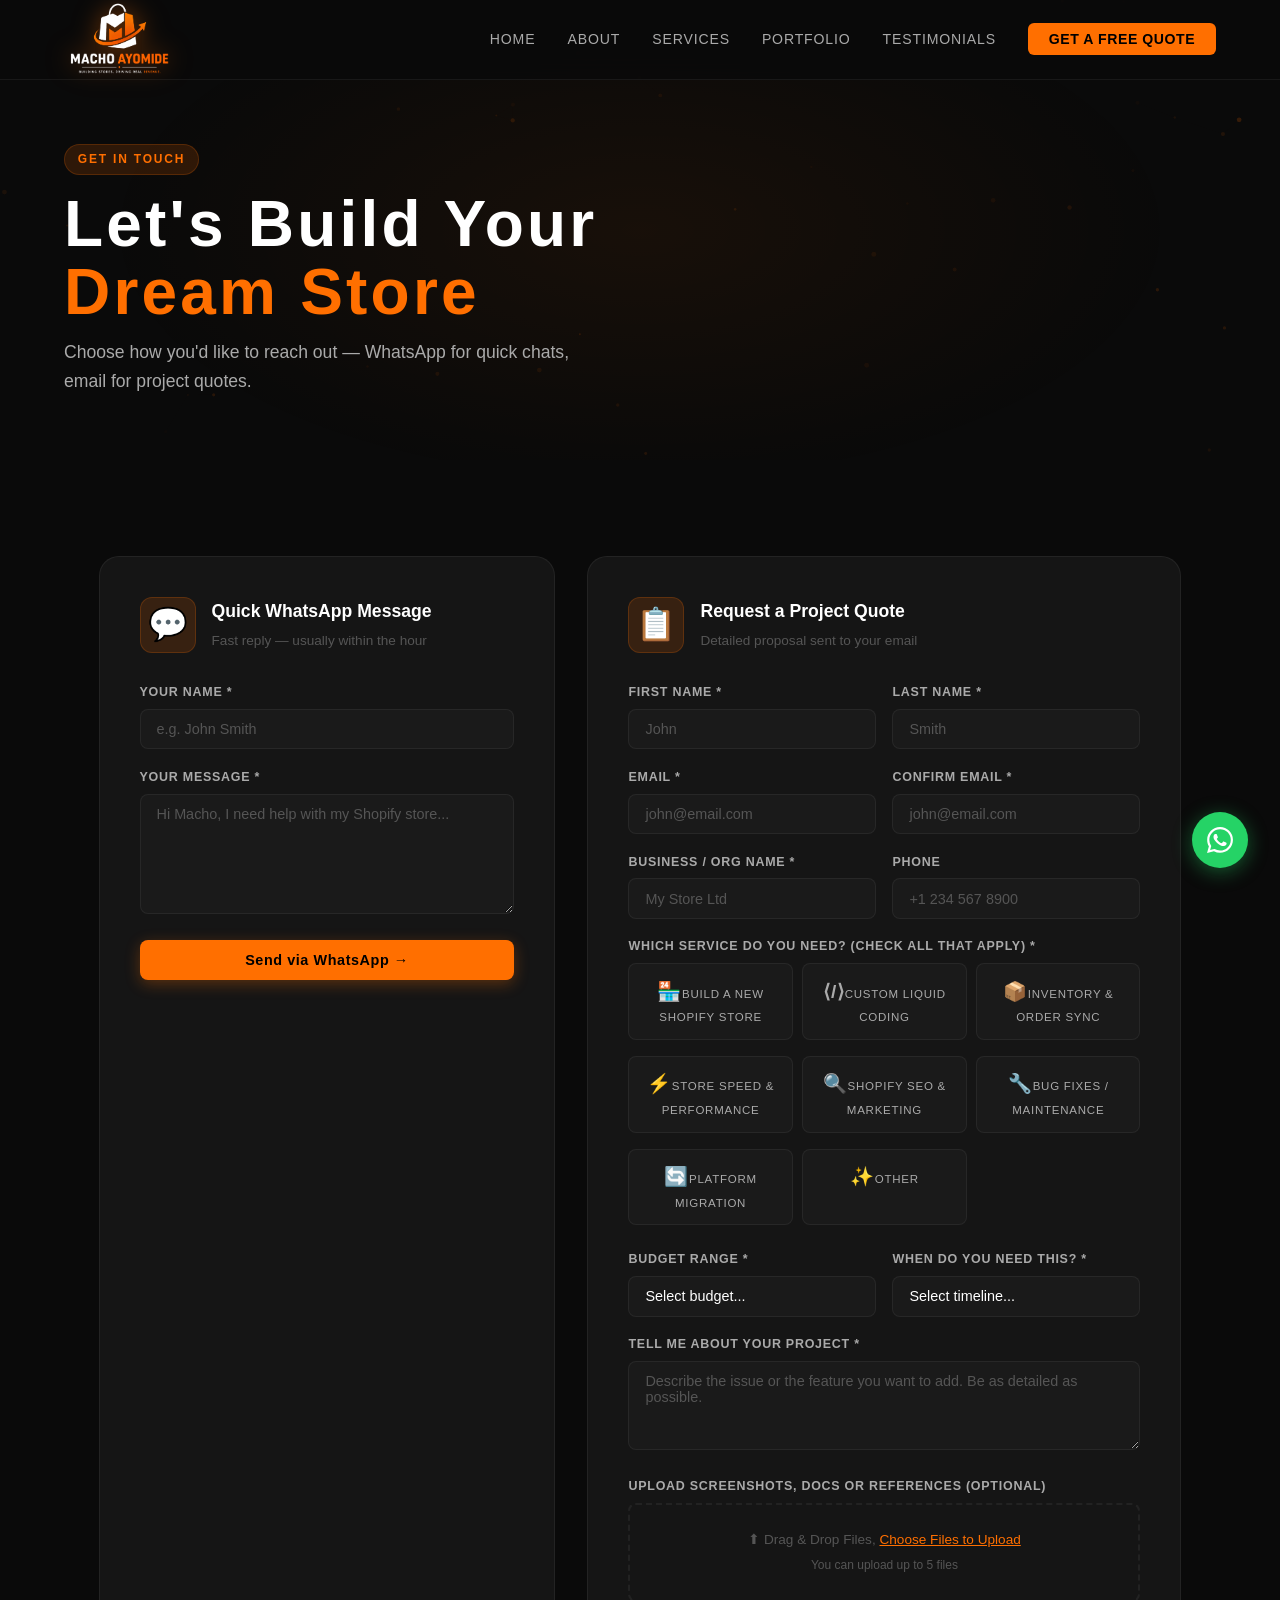
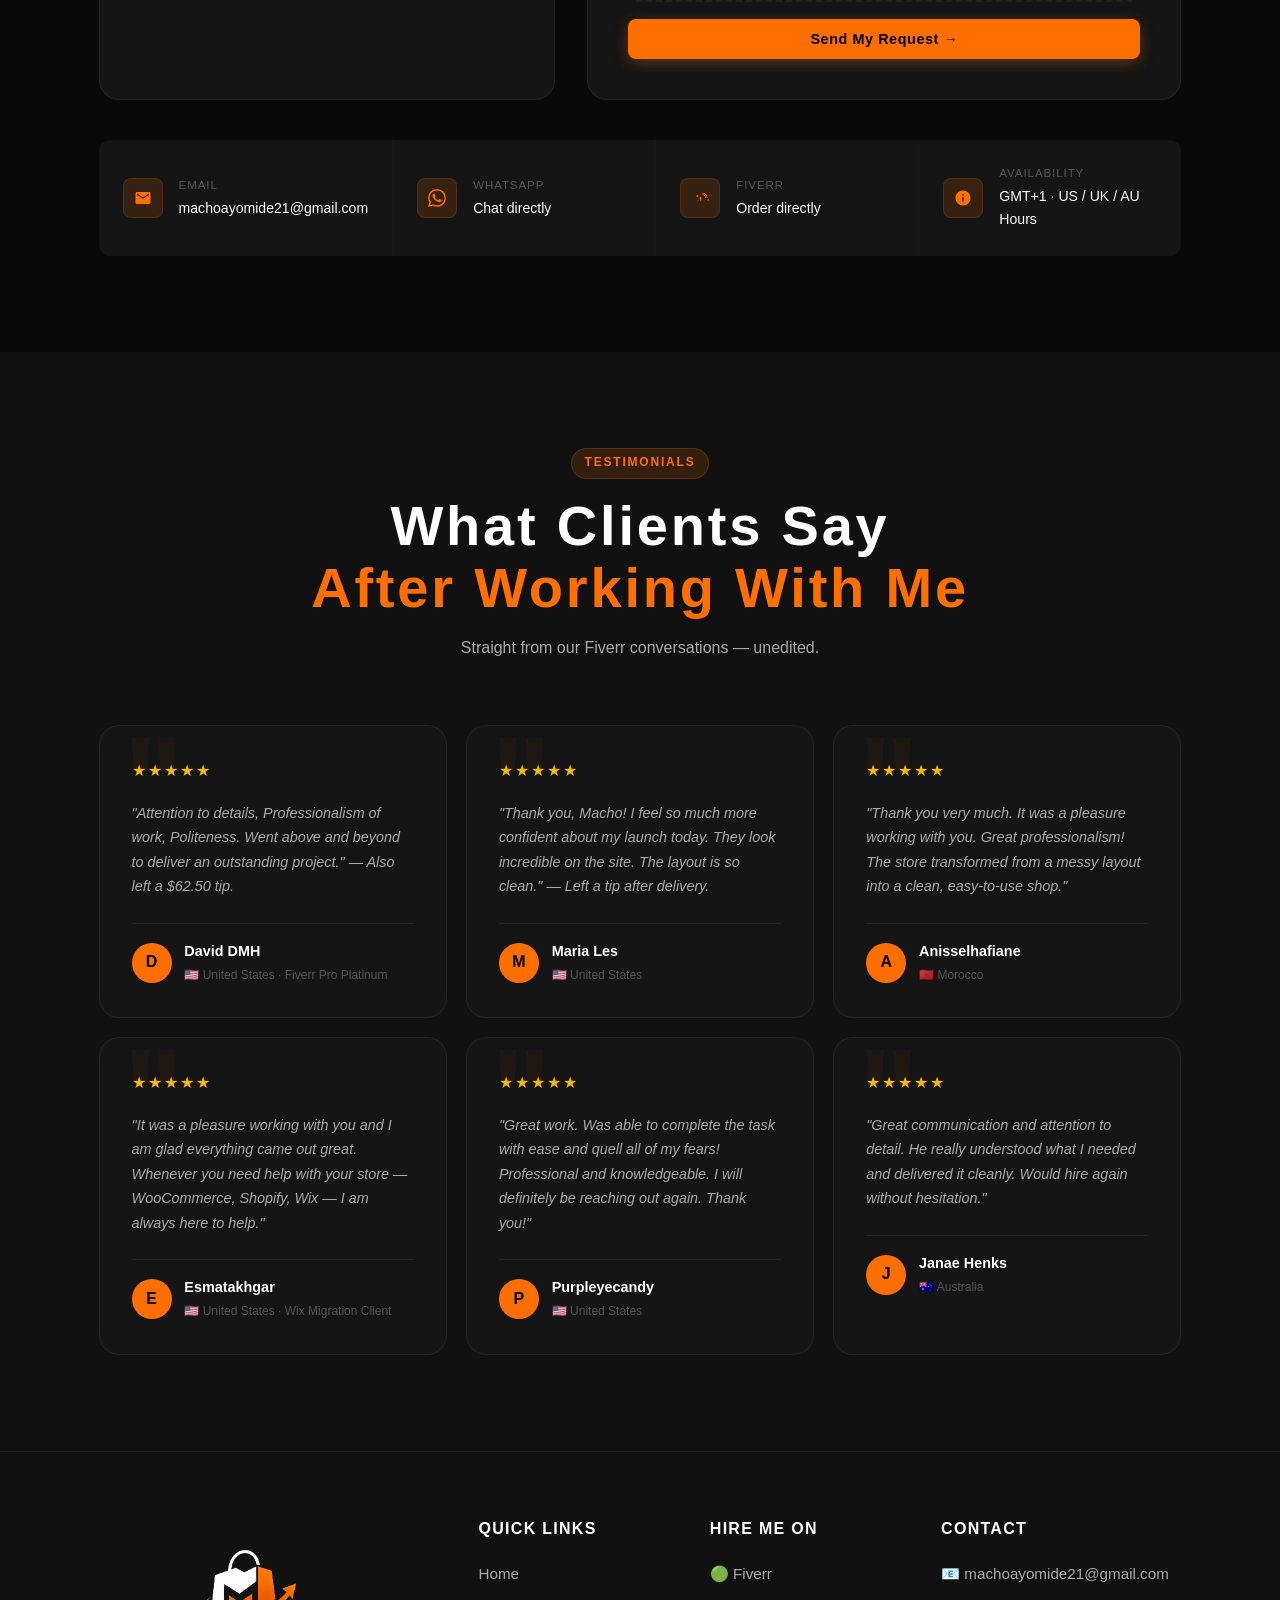
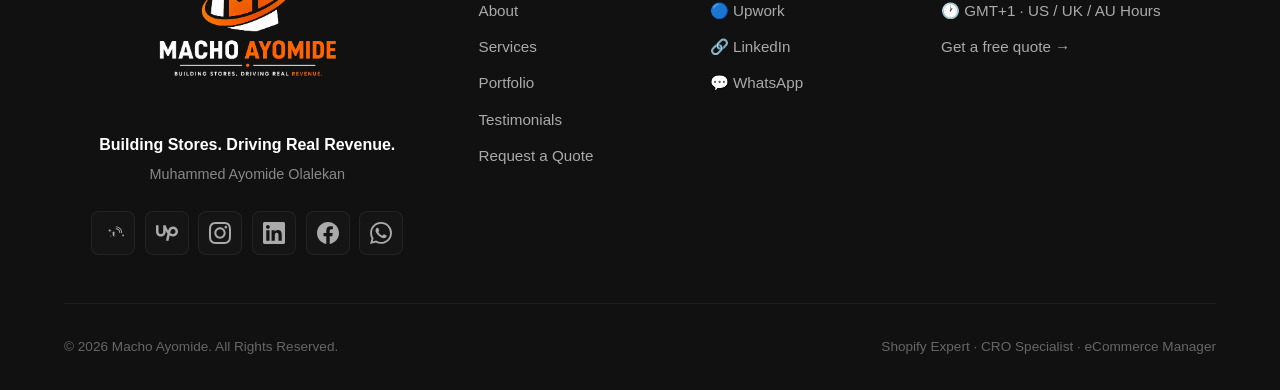
<file: contact.html>
<!DOCTYPE html><html lang="en"><head><meta charset="UTF-8"/><meta name="viewport" content="width=device-width,initial-scale=1.0"/><title>Contact &amp; Testimonials — Macho Ayomide | Certified Shopify Expert</title><meta name="description" content="Get a free quote or send a project request to Macho Ayomide — certified Shopify expert. Available on WhatsApp, Fiverr and Upwork."/><link rel="icon" type="image/x-icon" href="favicon.ico"/><link rel="apple-touch-icon" href="assets/apple-touch-icon.png"/><link rel="preconnect" href="https://fonts.googleapis.com"/><link rel="preconnect" href="https://fonts.gstatic.com" crossorigin/><link href="https://fonts.googleapis.com/css2?family=Syne:wght@700;800&family=Outfit:wght@300;400;500;600;700&display=swap" rel="styleshe<link href="https://fonts.googleapis.com/css2?family=Syne:wght@700;800&family=Outfit:wght@300;400;500;600;700&display=swap" rel="styleshe<link href="https://fonts.googleapis.com/css2?family=Bebas+Neue&family=Inter:wght@300;400;500;600;700&display=swap" rel="stylesheet"/><link rel="stylesheet" href="styles.css"/></head><body><div class="scroll-bar" id="scrollBar"></div><div class="cursor" id="cursor"></div><div class="cursor-dot" id="cursorDot"></div><canvas id="particles" aria-hidden="true"></canvas><nav class="nav" id="nav"><a href="index.html" class="nav-logo"><img src="assets/logo-new.png" alt="Macho Ayomide"/></a><ul class="nav-links" id="navLinks"><li><a href="index.html">Home</a></li><li><a href="about.html">About</a></li><li><a href="services.html">Services</a></li><li><a href="portfolio.html">Portfolio</a></li><li><a href="contact.html#testimonials">Testimonials</a></li><li><a href="contact.html" class="nav-cta active">Get a Free Quote</a></li></ul><button class="hamburger" id="hamburger" aria-label="Toggle menu"><span></span><span></span><span></span></button></nav>
<div class="page-hero">
  <div class="page-hero-inner">
    <span class="section-label" data-reveal="up">Get In Touch</span>
    <h1 data-reveal="up" data-delay="80">Let's Build Your<br><span class="orange">Dream Store</span></h1>
    <p data-reveal="up" data-delay="160">Choose how you'd like to reach out — WhatsApp for quick chats, email for project quotes.</p>
  </div>
</div>

<!-- CONTACT FORMS -->
<section id="contact" class="section" style="background:var(--bg)">
<div class="section-inner">
<div class="contact-grid">

  <!-- WhatsApp Form -->
  <div class="form-box" data-reveal="left">
    <div class="form-box-header">
      <div class="fbh-icon">💬</div>
      <div><h3>Quick WhatsApp Message</h3><p>Fast reply — usually within the hour</p></div>
    </div>
    <form id="waForm">
      <div class="fg"><label>Your Name *</label><input type="text" id="wa-name" placeholder="e.g. John Smith" required/></div>
      <div class="fg"><label>Your Message *</label><textarea id="wa-msg" rows="6" placeholder="Hi Macho, I need help with my Shopify store..." required></textarea></div>
      <button type="submit" class="btn btn-primary btn-full">Send via WhatsApp →</button>
    </form>
  </div>

  <!-- Quote Form -->
  <div class="form-box" data-reveal="right">
    <div class="form-box-header">
      <div class="fbh-icon">📋</div>
      <div><h3>Request a Project Quote</h3><p>Detailed proposal sent to your email</p></div>
    </div>
    <form id="quoteForm">
      <div class="fg-row">
        <div class="fg"><label>First Name *</label><input type="text" id="q-fname" placeholder="John" required/></div>
        <div class="fg"><label>Last Name *</label><input type="text" id="q-lname" placeholder="Smith" required/></div>
      </div>
      <div class="fg-row">
        <div class="fg"><label>Email *</label><input type="email" id="q-email" placeholder="john@email.com" required/></div>
        <div class="fg"><label>Confirm Email *</label><input type="email" id="q-email2" placeholder="john@email.com" required/></div>
      </div>
      <div class="fg-row">
        <div class="fg"><label>Business / Org Name *</label><input type="text" id="q-biz" placeholder="My Store Ltd" required/></div>
        <div class="fg"><label>Phone</label><input type="tel" id="q-phone" placeholder="+1 234 567 8900"/></div>
      </div>
      <div class="fg">
        <label>Which service do you need? (Check all that apply) *</label>
        <div class="svc-checks">
          <label class="svc-check"><input type="checkbox" name="svc" value="Build a New Shopify Store"/><span class="sc-icon">🏪</span><span class="sc-lbl">Build a New Shopify Store</span></label>
          <label class="svc-check"><input type="checkbox" name="svc" value="Custom Liquid Coding"/><span class="sc-icon">⟨/⟩</span><span class="sc-lbl">Custom Liquid Coding</span></label>
          <label class="svc-check"><input type="checkbox" name="svc" value="Inventory &amp; Order Sync"/><span class="sc-icon">📦</span><span class="sc-lbl">Inventory &amp; Order Sync</span></label>
          <label class="svc-check"><input type="checkbox" name="svc" value="Store Speed &amp; Performance Fixes"/><span class="sc-icon">⚡</span><span class="sc-lbl">Store Speed &amp; Performance</span></label>
          <label class="svc-check"><input type="checkbox" name="svc" value="Shopify SEO &amp; Marketing Setup"/><span class="sc-icon">🔍</span><span class="sc-lbl">Shopify SEO &amp; Marketing</span></label>
          <label class="svc-check"><input type="checkbox" name="svc" value="General Bug Fixes or Maintenance"/><span class="sc-icon">🔧</span><span class="sc-lbl">Bug Fixes / Maintenance</span></label>
          <label class="svc-check"><input type="checkbox" name="svc" value="Platform Migration"/><span class="sc-icon">🔄</span><span class="sc-lbl">Platform Migration</span></label>
          <label class="svc-check"><input type="checkbox" name="svc" value="Other"/><span class="sc-icon">✨</span><span class="sc-lbl">Other</span></label>
        </div>
      </div>
      <div class="fg-row">
        <div class="fg">
          <label>Budget Range *</label>
          <select id="q-budget" required>
            <option value="">Select budget...</option>
            <option>Under $50</option>
            <option>$50 – $150</option>
            <option>$150 – $500</option>
            <option>$500 – $1,500</option>
            <option>$1,500 – $5,000</option>
            <option>$5,000+</option>
          </select>
        </div>
        <div class="fg">
          <label>When do you need this? *</label>
          <select id="q-timeline" required>
            <option value="">Select timeline...</option>
            <option>ASAP (1–3 days)</option>
            <option>This week (3–7 days)</option>
            <option>This month</option>
            <option>No rush (flexible)</option>
          </select>
        </div>
      </div>
      <div class="fg"><label>Tell me about your project *</label><textarea id="q-details" rows="4" placeholder="Describe the issue or the feature you want to add. Be as detailed as possible." required></textarea></div>
      <div class="fg">
        <label>Upload screenshots, docs or references (optional)</label>
        <div class="file-drop" id="fileDrop">
          <input type="file" id="q-files" multiple accept="image/*,.pdf,.doc,.docx"/>
          <p>⬆ Drag &amp; Drop Files, <span onclick="document.getElementById('q-files').click()">Choose Files to Upload</span></p>
          <p style="font-size:.75rem;margin-top:.3rem;color:var(--gray-3)">You can upload up to 5 files</p>
        </div>
        <div id="fileList" style="margin-top:.5rem;font-size:.8rem;color:var(--orange)"></div>
      </div>
      <button type="submit" class="btn btn-primary btn-full">Send My Request →</button>
    </form>
  </div>
</div>

<!-- CONTACT INFO STRIP -->
<div class="contact-strip" data-reveal="up" style="margin-top:2rem">
  <a href="mailto:machoayomide21@gmail.com" class="cs-item">
    <div class="cs-icon"><svg viewBox="0 0 24 24"><path d="M20 4H4c-1.1 0-2 .9-2 2v12c0 1.1.9 2 2 2h16c1.1 0 2-.9 2-2V6c0-1.1-.9-2-2-2zm0 4l-8 5-8-5V6l8 5 8-5v2z"/></svg></div>
    <div><div class="cs-lbl">Email</div><div class="cs-val">machoayomide21@gmail.com</div></div>
  </a>
  <a href="https://wa.link/q43xtt" target="_blank" class="cs-item">
    <div class="cs-icon"><svg viewBox="0 0 24 24"><path d="M17.472 14.382c-.297-.149-1.758-.867-2.03-.967-.273-.099-.471-.148-.67.15-.197.297-.767.966-.94 1.164-.173.199-.347.223-.644.075-.297-.15-1.255-.463-2.39-1.475-.883-.788-1.48-1.761-1.653-2.059-.173-.297-.018-.458.13-.606.134-.133.298-.347.446-.52.149-.174.198-.298.298-.497.099-.198.05-.371-.025-.52-.075-.149-.669-1.612-.916-2.207-.242-.579-.487-.5-.669-.51-.173-.008-.371-.01-.57-.01-.198 0-.52.074-.792.372-.272.297-1.04 1.016-1.04 2.479 0 1.462 1.065 2.875 1.213 3.074.149.198 2.096 3.2 5.077 4.487.709.306 1.262.489 1.694.625.712.227 1.36.195 1.871.118.571-.085 1.758-.719 2.006-1.413.248-.694.248-1.289.173-1.413-.074-.124-.272-.198-.57-.347m-5.421 7.403h-.004a9.87 9.87 0 01-5.031-1.378l-.361-.214-3.741.982.998-3.648-.235-.374a9.86 9.86 0 01-1.51-5.26c.001-5.45 4.436-9.884 9.888-9.884 2.64 0 5.122 1.03 6.988 2.898a9.825 9.825 0 012.893 6.994c-.003 5.45-4.437 9.884-9.885 9.884m8.413-18.297A11.815 11.815 0 0012.05 0C5.495 0 .16 5.335.157 11.892c0 2.096.547 4.142 1.588 5.945L.057 24l6.305-1.654a11.882 11.882 0 005.683 1.448h.005c6.554 0 11.89-5.335 11.893-11.893a11.821 11.821 0 00-3.48-8.413z"/></svg></div>
    <div><div class="cs-lbl">WhatsApp</div><div class="cs-val">Chat directly</div></div>
  </a>
  <a href="https://www.fiverr.com/machoexpert" target="_blank" class="cs-item">
    <div class="cs-icon"><svg viewBox="0 0 24 24"><path d="M23.004 15.588a.995.995 0 1 0 .002-1.99.995.995 0 0 0-.002 1.99zm-.996-3.705h-1c0-4.577-3.514-6.027-6.004-6.027v-1c3.1 0 7.004 1.842 7.004 7.027zm-2 0h-1c0-2.438-1.605-4.027-4.004-4.027v-1c2.9 0 5.004 1.948 5.004 5.027zm-6.019 3.706c-.396.198-.968.198-1.358 0-.99-.495-.99-1.875-.99-2.432v-2.614h1.998v2.614c0 .52.016 1.11-.52 1.11H13v.99c.693 0 1.384-.198 1.978-.594l-.989-.074zm-4.985 0v-5.046H7.996V9.89H7V8.9h.996V7.9h1.003v1h1.003v.99H9.003v4.703c0 .297.198.396.495.396l.5.099v1.001l-.994-.5z"/></svg></div>
    <div><div class="cs-lbl">Fiverr</div><div class="cs-val">Order directly</div></div>
  </a>
  <div class="cs-item">
    <div class="cs-icon"><svg viewBox="0 0 24 24"><path d="M12 2C6.48 2 2 6.48 2 12s4.48 10 10 10 10-4.48 10-10S17.52 2 12 2zm1 15h-2v-6h2v6zm0-8h-2V7h2v2z"/></svg></div>
    <div><div class="cs-lbl">Availability</div><div class="cs-val">GMT+1 · US / UK / AU Hours</div></div>
  </div>
</div>
</div>
</section>

<!-- TESTIMONIALS -->
<section id="testimonials" class="section" style="background:var(--bg-2)">
<div class="section-inner">
  <div class="section-head" data-reveal="up">
    <span class="section-label">Testimonials</span>
    <h2 class="section-title">What Clients Say<br><span class="orange">After Working With Me</span></h2>
    <p class="section-sub">Straight from our Fiverr conversations — unedited.</p>
  </div>
  <div class="testi-grid">
    <div class="testi-card" data-reveal="up" data-delay="0">
      <div class="stars">★★★★★</div>
      <p>"Attention to details, Professionalism of work, Politeness. Went above and beyond to deliver an outstanding project." — Also left a $62.50 tip.</p>
      <div class="testi-author"><div class="ta-av">D</div><div><div class="ta-name">David DMH</div><div class="ta-loc">🇺🇸 United States · Fiverr Pro Platinum</div></div></div>
    </div>
    <div class="testi-card" data-reveal="up" data-delay="80">
      <div class="stars">★★★★★</div>
      <p>"Thank you, Macho! I feel so much more confident about my launch today. They look incredible on the site. The layout is so clean." — Left a tip after delivery.</p>
      <div class="testi-author"><div class="ta-av">M</div><div><div class="ta-name">Maria Les</div><div class="ta-loc">🇺🇸 United States</div></div></div>
    </div>
    <div class="testi-card" data-reveal="up" data-delay="160">
      <div class="stars">★★★★★</div>
      <p>"Thank you very much. It was a pleasure working with you. Great professionalism! The store transformed from a messy layout into a clean, easy-to-use shop."</p>
      <div class="testi-author"><div class="ta-av">A</div><div><div class="ta-name">Anisselhafiane</div><div class="ta-loc">🇲🇦 Morocco</div></div></div>
    </div>
    <div class="testi-card" data-reveal="up" data-delay="0">
      <div class="stars">★★★★★</div>
      <p>"It was a pleasure working with you and I am glad everything came out great. Whenever you need help with your store — WooCommerce, Shopify, Wix — I am always here to help."</p>
      <div class="testi-author"><div class="ta-av">E</div><div><div class="ta-name">Esmatakhgar</div><div class="ta-loc">🇺🇸 United States · Wix Migration Client</div></div></div>
    </div>
    <div class="testi-card" data-reveal="up" data-delay="80">
      <div class="stars">★★★★★</div>
      <p>"Great work. Was able to complete the task with ease and quell all of my fears! Professional and knowledgeable. I will definitely be reaching out again. Thank you!"</p>
      <div class="testi-author"><div class="ta-av">P</div><div><div class="ta-name">Purpleyecandy</div><div class="ta-loc">🇺🇸 United States</div></div></div>
    </div>
    <div class="testi-card" data-reveal="up" data-delay="160">
      <div class="stars">★★★★★</div>
      <p>"Great communication and attention to detail. He really understood what I needed and delivered it cleanly. Would hire again without hesitation."</p>
      <div class="testi-author"><div class="ta-av">J</div><div><div class="ta-name">Janae Henks</div><div class="ta-loc">🇦🇺 Australia</div></div></div>
    </div>
  </div>
</div>
</section>
<footer class="footer"><div class="footer-inner"><div class="footer-brand"><a href="index.html"><img src="assets/logo-new.png" alt="Macho Ayomide" class="footer-logo"/></a><p class="footer-tagline">Building Stores. Driving Real Revenue.</p><p class="footer-sub">Muhammed Ayomide Olalekan</p><div class="footer-socials"><a href="https://www.fiverr.com/machoexpert" target="_blank" title="Fiverr" aria-label="Fiverr"><svg viewBox="0 0 24 24"><path d="M23.004 15.588a.995.995 0 1 0 .002-1.99.995.995 0 0 0-.002 1.99zm-.996-3.705h-1c0-4.577-3.514-6.027-6.004-6.027v-1c3.1 0 7.004 1.842 7.004 7.027zm-2 0h-1c0-2.438-1.605-4.027-4.004-4.027v-1c2.9 0 5.004 1.948 5.004 5.027zm-6.019 3.706c-.396.198-.968.198-1.358 0-.99-.495-.99-1.875-.99-2.432v-2.614h1.998v2.614c0 .52.016 1.11-.52 1.11H13v.99c.693 0 1.384-.198 1.978-.594l-.989-.074zm-4.985 0v-5.046H7.996V9.89H7V8.9h.996V7.9h1.003v1h1.003v.99H9.003v4.703c0 .297.198.396.495.396l.5.099v1.001l-.994-.5z"/></svg></a><a href="https://upwork.com/freelancers/~01427ab2a90d2aa456" target="_blank" title="Upwork" aria-label="Upwork"><svg viewBox="0 0 24 24"><path d="M18.561 13.158c-1.102 0-2.135-.467-3.074-1.227l.228-1.076.008-.042c.207-1.143.849-3.06 2.839-3.06 1.492 0 2.703 1.212 2.703 2.703-.001 1.489-1.212 2.702-2.704 2.702zm0-8.14c-2.539 0-4.51 1.649-5.31 4.366-1.22-1.834-2.148-4.036-2.687-5.892H7.828v7.112c-.002 1.406-1.141 2.546-2.547 2.546-1.405 0-2.543-1.14-2.545-2.546V3.492H0v7.112c0 2.914 2.37 5.303 5.281 5.303 2.913 0 5.283-2.389 5.283-5.303v-1.19c.529 1.107 1.182 2.229 1.974 3.221l-1.673 7.873h2.797l1.213-5.71c1.063.679 2.285 1.109 3.686 1.109 3 0 5.439-2.452 5.439-5.45 0-3-2.439-5.439-5.439-5.439z"/></svg></a><a href="https://www.instagram.com/machoayomide/" target="_blank" title="Instagram" aria-label="Instagram"><svg viewBox="0 0 24 24"><path d="M12 2.163c3.204 0 3.584.012 4.85.07 3.252.148 4.771 1.691 4.919 4.919.058 1.265.069 1.645.069 4.849 0 3.205-.012 3.584-.069 4.849-.149 3.225-1.664 4.771-4.919 4.919-1.266.058-1.644.07-4.85.07-3.204 0-3.584-.012-4.849-.07-3.26-.149-4.771-1.699-4.919-4.92-.058-1.265-.07-1.644-.07-4.849 0-3.204.013-3.583.07-4.849.149-3.227 1.664-4.771 4.919-4.919 1.266-.057 1.645-.069 4.849-.069zm0-2.163c-3.259 0-3.667.014-4.947.072-4.358.2-6.78 2.618-6.98 6.98-.059 1.281-.073 1.689-.073 4.948 0 3.259.014 3.668.072 4.948.2 4.358 2.618 6.78 6.98 6.98 1.281.058 1.689.072 4.948.072 3.259 0 3.668-.014 4.948-.072 4.354-.2 6.782-2.618 6.979-6.98.059-1.28.073-1.689.073-4.948 0-3.259-.014-3.667-.072-4.947-.196-4.354-2.617-6.78-6.979-6.98-1.281-.059-1.69-.073-4.949-.073zm0 5.838c-3.403 0-6.162 2.759-6.162 6.162s2.759 6.163 6.162 6.163 6.162-2.759 6.162-6.163c0-3.403-2.759-6.162-6.162-6.162zm0 10.162c-2.209 0-4-1.79-4-4 0-2.209 1.791-4 4-4s4 1.791 4 4c0 2.21-1.791 4-4 4zm6.406-11.845c-.796 0-1.441.645-1.441 1.44s.645 1.44 1.441 1.44c.795 0 1.439-.645 1.439-1.44s-.644-1.44-1.439-1.44z"/></svg></a><a href="https://www.linkedin.com/in/macho-ayomide/" target="_blank" title="LinkedIn" aria-label="LinkedIn"><svg viewBox="0 0 24 24"><path d="M20.447 20.452h-3.554v-5.569c0-1.328-.027-3.037-1.852-3.037-1.853 0-2.136 1.445-2.136 2.939v5.667H9.351V9h3.414v1.561h.046c.477-.9 1.637-1.85 3.37-1.85 3.601 0 4.267 2.37 4.267 5.455v6.286zM5.337 7.433c-1.144 0-2.063-.926-2.063-2.065 0-1.138.92-2.063 2.063-2.063 1.14 0 2.064.925 2.064 2.063 0 1.139-.925 2.065-2.064 2.065zm1.782 13.019H3.555V9h3.564v11.452zM22.225 0H1.771C.792 0 0 .774 0 1.729v20.542C0 23.227.792 24 1.771 24h20.451C23.2 24 24 23.227 24 22.271V1.729C24 .774 23.2 0 22.222 0h.003z"/></svg></a><a href="https://facebook.com/macho.ayomide" target="_blank" title="Facebook" aria-label="Facebook"><svg viewBox="0 0 24 24"><path d="M24 12.073c0-6.627-5.373-12-12-12s-12 5.373-12 12c0 5.99 4.388 10.954 10.125 11.854v-8.385H7.078v-3.47h3.047V9.43c0-3.007 1.792-4.669 4.533-4.669 1.312 0 2.686.235 2.686.235v2.953H15.83c-1.491 0-1.956.925-1.956 1.874v2.25h3.328l-.532 3.47h-2.796v8.385C19.612 23.027 24 18.062 24 12.073z"/></svg></a><a href="https://wa.link/q43xtt" target="_blank" title="WhatsApp" aria-label="WhatsApp"><svg viewBox="0 0 24 24"><path d="M17.472 14.382c-.297-.149-1.758-.867-2.03-.967-.273-.099-.471-.148-.67.15-.197.297-.767.966-.94 1.164-.173.199-.347.223-.644.075-.297-.15-1.255-.463-2.39-1.475-.883-.788-1.48-1.761-1.653-2.059-.173-.297-.018-.458.13-.606.134-.133.298-.347.446-.52.149-.174.198-.298.298-.497.099-.198.05-.371-.025-.52-.075-.149-.669-1.612-.916-2.207-.242-.579-.487-.5-.669-.51-.173-.008-.371-.01-.57-.01-.198 0-.52.074-.792.372-.272.297-1.04 1.016-1.04 2.479 0 1.462 1.065 2.875 1.213 3.074.149.198 2.096 3.2 5.077 4.487.709.306 1.262.489 1.694.625.712.227 1.36.195 1.871.118.571-.085 1.758-.719 2.006-1.413.248-.694.248-1.289.173-1.413-.074-.124-.272-.198-.57-.347m-5.421 7.403h-.004a9.87 9.87 0 01-5.031-1.378l-.361-.214-3.741.982.998-3.648-.235-.374a9.86 9.86 0 01-1.51-5.26c.001-5.45 4.436-9.884 9.888-9.884 2.64 0 5.122 1.03 6.988 2.898a9.825 9.825 0 012.893 6.994c-.003 5.45-4.437 9.884-9.885 9.884m8.413-18.297A11.815 11.815 0 0012.05 0C5.495 0 .16 5.335.157 11.892c0 2.096.547 4.142 1.588 5.945L.057 24l6.305-1.654a11.882 11.882 0 005.683 1.448h.005c6.554 0 11.89-5.335 11.893-11.893a11.821 11.821 0 00-3.48-8.413z"/></svg></a></div></div><div class="footer-col"><h4>Quick Links</h4><ul><li><a href="index.html">Home</a></li><li><a href="about.html">About</a></li><li><a href="services.html">Services</a></li><li><a href="portfolio.html">Portfolio</a></li><li><a href="contact.html#testimonials">Testimonials</a></li><li><a href="contact.html">Request a Quote</a></li></ul></div><div class="footer-col"><h4>Hire Me On</h4><ul><li><a href="https://www.fiverr.com/machoexpert" target="_blank">🟢 Fiverr</a></li><li><a href="https://upwork.com/freelancers/~01427ab2a90d2aa456" target="_blank">🔵 Upwork</a></li><li><a href="https://www.linkedin.com/in/macho-ayomide/" target="_blank">🔗 LinkedIn</a></li><li><a href="https://wa.link/q43xtt" target="_blank">💬 WhatsApp</a></li></ul></div><div class="footer-col"><h4>Contact</h4><p>📧 machoayomide21@gmail.com</p><p>🕐 GMT+1 · US / UK / AU Hours</p><p style="margin-top:.5rem"><a href="contact.html">Get a free quote →</a></p></div></div><div class="footer-bottom"><span>© 2026 Macho Ayomide. All Rights Reserved.</span><span>Shopify Expert · CRO Specialist · eCommerce Manager</span></div></footer><a href="https://wa.link/q43xtt" target="_blank" class="wa-float" aria-label="WhatsApp"><svg viewBox="0 0 24 24"><path d="M17.472 14.382c-.297-.149-1.758-.867-2.03-.967-.273-.099-.471-.148-.67.15-.197.297-.767.966-.94 1.164-.173.199-.347.223-.644.075-.297-.15-1.255-.463-2.39-1.475-.883-.788-1.48-1.761-1.653-2.059-.173-.297-.018-.458.13-.606.134-.133.298-.347.446-.52.149-.174.198-.298.298-.497.099-.198.05-.371-.025-.52-.075-.149-.669-1.612-.916-2.207-.242-.579-.487-.5-.669-.51-.173-.008-.371-.01-.57-.01-.198 0-.52.074-.792.372-.272.297-1.04 1.016-1.04 2.479 0 1.462 1.065 2.875 1.213 3.074.149.198 2.096 3.2 5.077 4.487.709.306 1.262.489 1.694.625.712.227 1.36.195 1.871.118.571-.085 1.758-.719 2.006-1.413.248-.694.248-1.289.173-1.413-.074-.124-.272-.198-.57-.347m-5.421 7.403h-.004a9.87 9.87 0 01-5.031-1.378l-.361-.214-3.741.982.998-3.648-.235-.374a9.86 9.86 0 01-1.51-5.26c.001-5.45 4.436-9.884 9.888-9.884 2.64 0 5.122 1.03 6.988 2.898a9.825 9.825 0 012.893 6.994c-.003 5.45-4.437 9.884-9.885 9.884m8.413-18.297A11.815 11.815 0 0012.05 0C5.495 0 .16 5.335.157 11.892c0 2.096.547 4.142 1.588 5.945L.057 24l6.305-1.654a11.882 11.882 0 005.683 1.448h.005c6.554 0 11.89-5.335 11.893-11.893a11.821 11.821 0 00-3.48-8.413z"/></svg></a><script src="main.js"></script>
<!-- THANK YOU MODAL -->
<div id="thankYouModal" style="display:none;position:fixed;inset:0;z-index:9999;background:rgba(0,0,0,0.85);backdrop-filter:blur(8px);align-items:center;justify-content:center;">
  <div style="background:#151515;border:1px solid rgba(255,111,0,0.3);border-radius:20px;padding:3rem 2.5rem;max-width:480px;width:90%;text-align:center;box-shadow:0 40px 100px rgba(0,0,0,0.8);">
    <div style="font-size:4rem;margin-bottom:1rem">🎉</div>
    <h2 style="font-family:'Bebas Neue',sans-serif;font-size:2.5rem;color:#ffffff;margin-bottom:0.75rem;letter-spacing:.05em">Request Sent!</h2>
    <p style="color:#aaaaaa;font-size:1rem;line-height:1.7;margin-bottom:0.5rem">Thank you for reaching out. I've received your project details and will get back to you within <strong style="color:#FF6F00">24 hours.</strong></p>
    <p style="color:#aaaaaa;font-size:0.9rem;margin-bottom:2rem">Check your inbox — a confirmation is on its way.</p>
    <button onclick="closeThankYou()" style="background:#FF6F00;color:#000;font-weight:700;font-size:1rem;padding:0.85rem 2.5rem;border:none;border-radius:8px;cursor:pointer;font-family:'Bebas Neue',sans-serif;letter-spacing:.08em">CLOSE</button>
  </div>
</div>
</body></html>
</file>
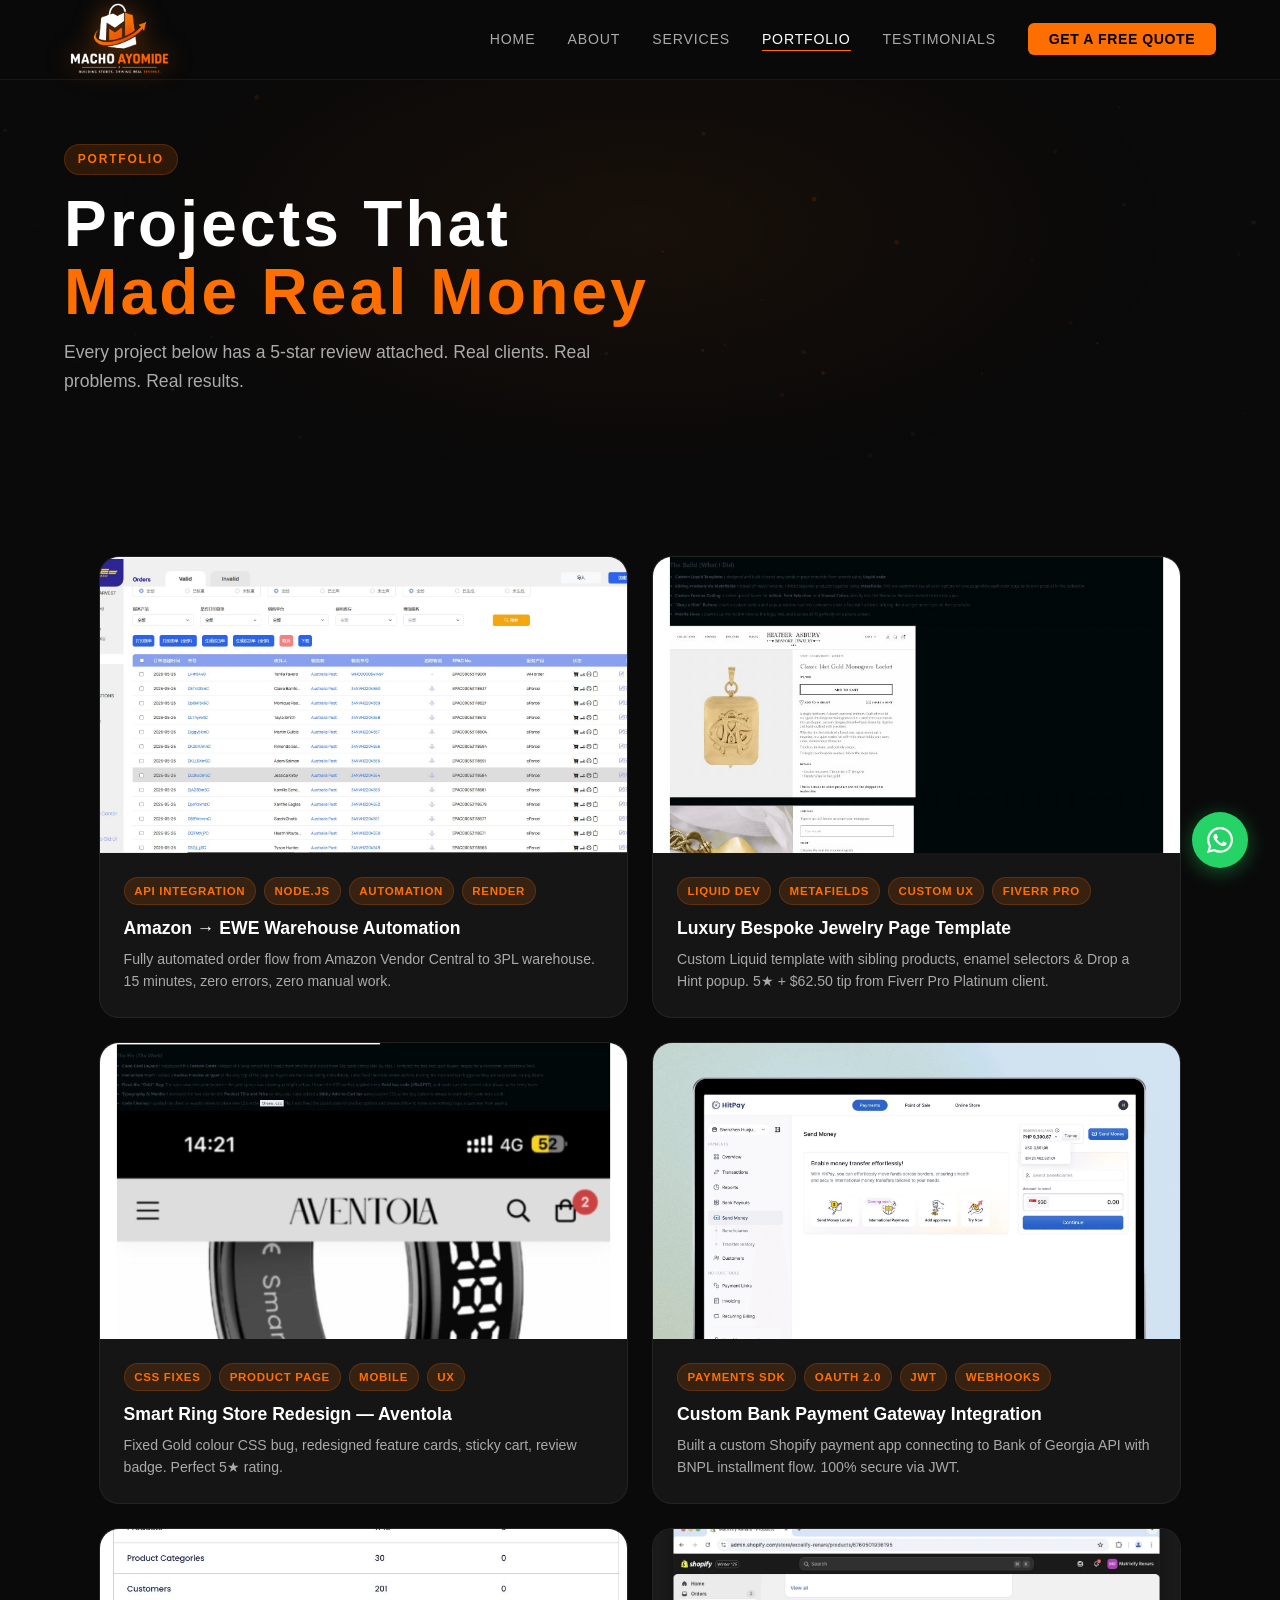
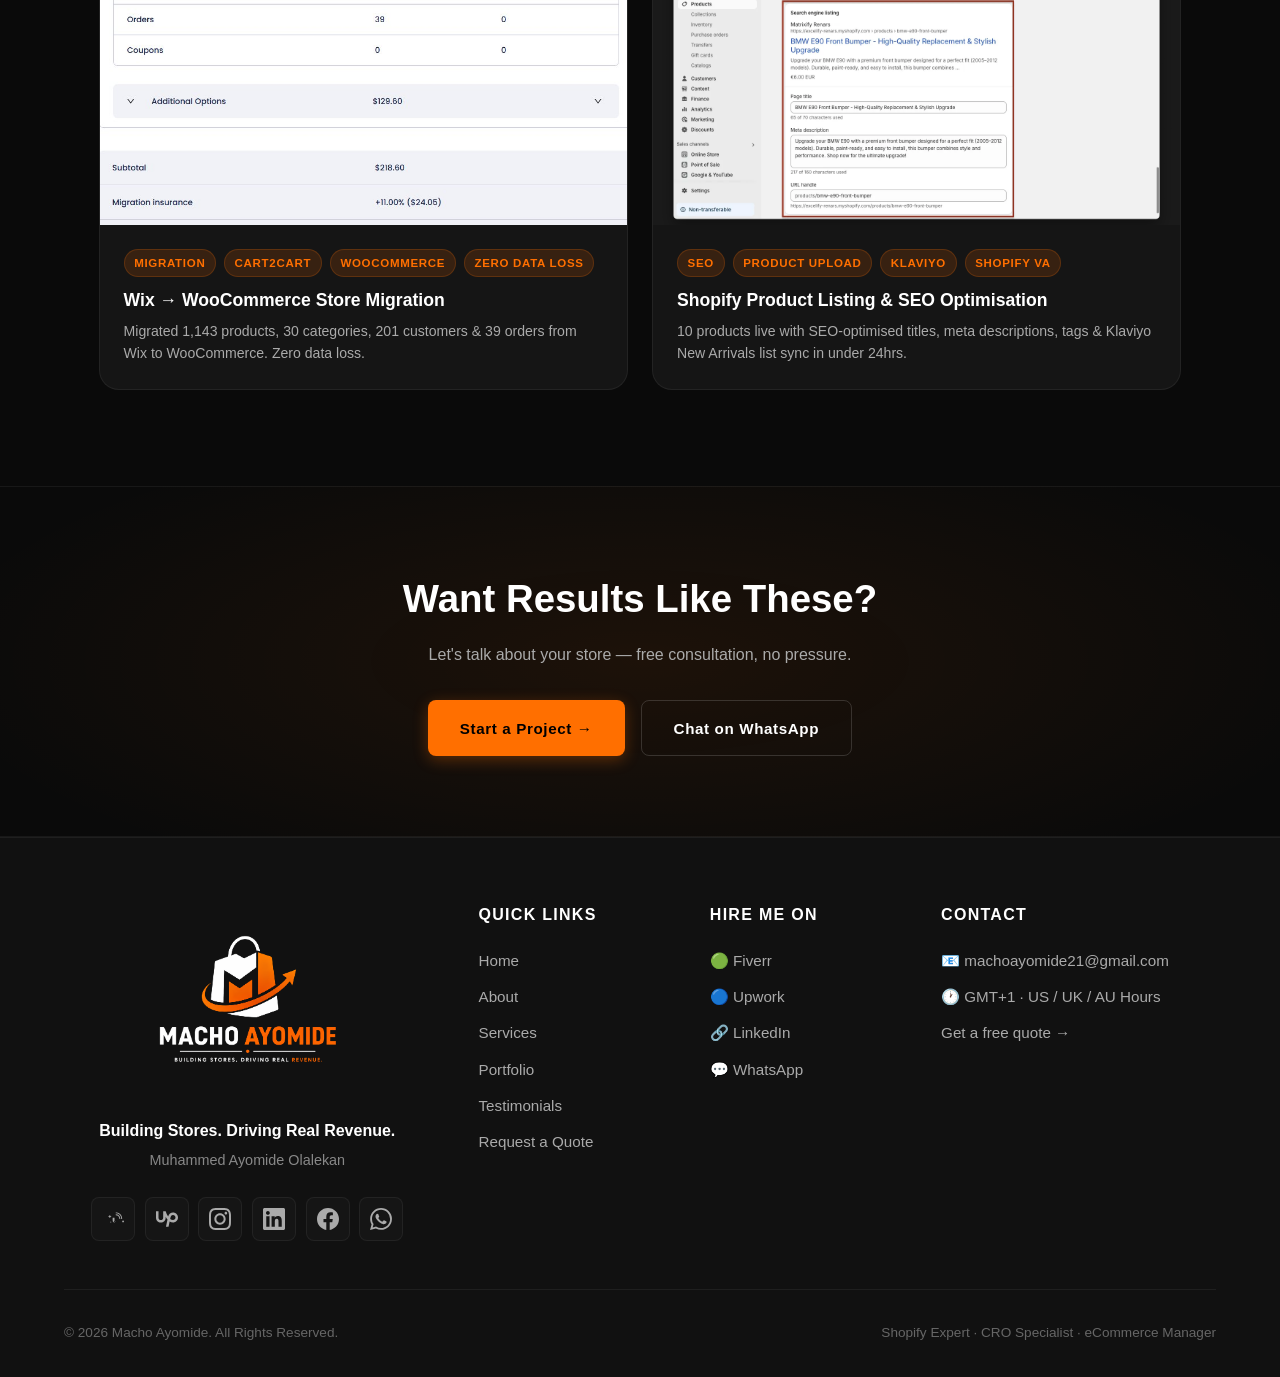
<file: portfolio.html>
<!DOCTYPE html><html lang="en"><head><meta charset="UTF-8"/><meta name="viewport" content="width=device-width,initial-scale=1.0"/><title>Portfolio — Macho Ayomide | Shopify Projects & Case Studies</title><meta name="description" content="Real Shopify projects with real results. Case studies from 50+ completed stores including API integrations, migrations, custom Liquid dev and more."/><link rel="icon" type="image/x-icon" href="favicon.ico"/><link rel="apple-touch-icon" href="assets/apple-touch-icon.png"/><link rel="preconnect" href="https://fonts.googleapis.com"/><link rel="preconnect" href="https://fonts.gstatic.com" crossorigin/><link href="https://fonts.googleapis.com/css2?family=Bebas+Neue&family=Inter:wght@300;400;500;600;700&display=swap" rel="stylesheet"/><link rel="stylesheet" href="styles.css"/></head><body><div class="scroll-bar" id="scrollBar"></div><div class="cursor" id="cursor"></div><div class="cursor-dot" id="cursorDot"></div><canvas id="particles" aria-hidden="true"></canvas><nav class="nav" id="nav"><a href="index.html" class="nav-logo"><img src="assets/logo-new.png" alt="Macho Ayomide"/></a><ul class="nav-links" id="navLinks"><li><a href="index.html">Home</a></li><li><a href="about.html">About</a></li><li><a href="services.html">Services</a></li><li><a href="portfolio.html" class="active">Portfolio</a></li><li><a href="contact.html#testimonials">Testimonials</a></li><li><a href="contact.html" class="nav-cta">Get a Free Quote</a></li></ul><button class="hamburger" id="hamburger" aria-label="Toggle menu"><span></span><span></span><span></span></button></nav>
<div class="page-hero">
  <div class="page-hero-inner">
    <span class="section-label" data-reveal="up">Portfolio</span>
    <h1 data-reveal="up" data-delay="80">Projects That<br><span class="orange">Made Real Money</span></h1>
    <p data-reveal="up" data-delay="160">Every project below has a 5-star review attached. Real clients. Real problems. Real results.</p>
  </div>
</div>
<section class="section" style="background:var(--bg)">
<div class="section-inner">
<div class="portfolio-grid">

  <div class="p-card" id="ewe" data-reveal="up" data-delay="0" onclick="openModal('m-ewe')">
    <div class="p-thumb"><img src="assets/portfolio-ewe-dashboard.png" alt="Amazon EWE" loading="lazy"/><div class="p-overlay"><span>View Case Study →</span></div></div>
    <div class="p-info"><div class="p-tags"><span>API Integration</span><span>Node.js</span><span>Automation</span><span>Render</span></div><h3>Amazon → EWE Warehouse Automation</h3><p>Fully automated order flow from Amazon Vendor Central to 3PL warehouse. 15 minutes, zero errors, zero manual work.</p></div>
  </div>

  <div class="p-card" id="luxury" data-reveal="up" data-delay="100" onclick="openModal('m-luxury')">
    <div class="p-thumb"><img src="assets/portfolio-luxury.jpg" alt="Luxury Jewelry" loading="lazy"/><div class="p-overlay"><span>View Case Study →</span></div></div>
    <div class="p-info"><div class="p-tags"><span>Liquid Dev</span><span>Metafields</span><span>Custom UX</span><span>Fiverr Pro</span></div><h3>Luxury Bespoke Jewelry Page Template</h3><p>Custom Liquid template with sibling products, enamel selectors &amp; Drop a Hint popup. 5★ + $62.50 tip from Fiverr Pro Platinum client.</p></div>
  </div>

  <div class="p-card" id="ring" data-reveal="up" data-delay="200" onclick="openModal('m-ring')">
    <div class="p-thumb"><img src="assets/portfolio-smartring.jpg" alt="Smart Ring Store" loading="lazy"/><div class="p-overlay"><span>View Case Study →</span></div></div>
    <div class="p-info"><div class="p-tags"><span>CSS Fixes</span><span>Product Page</span><span>Mobile</span><span>UX</span></div><h3>Smart Ring Store Redesign — Aventola</h3><p>Fixed Gold colour CSS bug, redesigned feature cards, sticky cart, review badge. Perfect 5★ rating.</p></div>
  </div>

  <div class="p-card" id="payment" data-reveal="up" data-delay="300" onclick="openModal('m-payment')">
    <div class="p-thumb"><img src="assets/portfolio-hitpay.png" alt="Custom Payment Gateway" loading="lazy"/><div class="p-overlay"><span>View Case Study →</span></div></div>
    <div class="p-info"><div class="p-tags"><span>Payments SDK</span><span>OAuth 2.0</span><span>JWT</span><span>Webhooks</span></div><h3>Custom Bank Payment Gateway Integration</h3><p>Built a custom Shopify payment app connecting to Bank of Georgia API with BNPL installment flow. 100% secure via JWT.</p></div>
  </div>

  <div class="p-card" id="migration" data-reveal="up" data-delay="0" onclick="openModal('m-migration')">
    <div class="p-thumb"><img src="assets/portfolio-wix-migration.png" alt="Wix Migration" loading="lazy"/><div class="p-overlay"><span>View Case Study →</span></div></div>
    <div class="p-info"><div class="p-tags"><span>Migration</span><span>Cart2Cart</span><span>WooCommerce</span><span>Zero Data Loss</span></div><h3>Wix → WooCommerce Store Migration</h3><p>Migrated 1,143 products, 30 categories, 201 customers &amp; 39 orders from Wix to WooCommerce. Zero data loss.</p></div>
  </div>

  <div class="p-card" id="seo" data-reveal="up" data-delay="100" onclick="openModal('m-seo')">
    <div class="p-thumb"><img src="assets/portfolio-seo.webp" alt="Shopify SEO" loading="lazy"/><div class="p-overlay"><span>View Case Study →</span></div></div>
    <div class="p-info"><div class="p-tags"><span>SEO</span><span>Product Upload</span><span>Klaviyo</span><span>Shopify VA</span></div><h3>Shopify Product Listing &amp; SEO Optimisation</h3><p>10 products live with SEO-optimised titles, meta descriptions, tags &amp; Klaviyo New Arrivals list sync in under 24hrs.</p></div>
  </div>

</div>
</div>
</section>

<!-- MODALS -->
<div class="modal" id="m-ewe"><div class="modal-bg" onclick="closeModal('m-ewe')"></div><div class="modal-box"><button class="modal-x" onclick="closeModal('m-ewe')">✕</button><div class="modal-scroll"><img src="assets/portfolio-ewe-dashboard.png" alt="Amazon EWE" class="modal-img"/><div class="modal-text"><div class="p-tags"><span>API Integration</span><span>Node.js</span><span>Automation</span><span>Render</span></div><h2>Amazon → EWE Warehouse<br>Fulfillment Automation</h2><p class="modal-client">Client: Little Harvest · Australian Baby Food Brand</p><h4>The Challenge</h4><p>An Australian baby food brand needed their Amazon Vendor Central orders to automatically flow to their 3PL warehouse (EWE). All processing was manual, error-prone and time-consuming.</p><h4>What I Built</h4><ul><li>✅ Amazon SP-API (FE endpoint) full integration</li><li>✅ SKU mapping &amp; dynamic weight calculation</li><li>✅ Australian address validation with auto-retry</li><li>✅ Secure credential &amp; token management</li><li>✅ Deployed on Render with Node.js</li><li>✅ Orders flow automatically in under 15 minutes</li></ul><h4>The Result</h4><p>Zero manual work. Zero errors. Orders flow from Amazon to warehouse in 15 minutes automatically — 24/7, no human needed.</p></div></div></div></div>

<div class="modal" id="m-luxury"><div class="modal-bg" onclick="closeModal('m-luxury')"></div><div class="modal-box"><button class="modal-x" onclick="closeModal('m-luxury')">✕</button><div class="modal-scroll"><img src="assets/portfolio-luxury.jpg" alt="Luxury Jewelry" class="modal-img"/><div class="modal-text"><div class="p-tags"><span>Liquid Dev</span><span>Metafields</span><span>Sibling Products</span></div><h2>Luxury Bespoke Jewelry<br>Product Page Template</h2><p class="modal-client">Client: Heather Asbury Bespoke Jewelry · Fiverr Pro Platinum</p><h4>The Challenge</h4><p>A luxury bespoke jewelry store needed a clean, custom way to show product colours as "Siblings" (separate products) rather than variants. Mobile header was also broken and the store was bloated with plugins.</p><h4>What I Built</h4><ul><li>✅ Custom Liquid Template from scratch</li><li>✅ Sibling Products linked via Metafields</li><li>✅ Initials, Font Selection &amp; Enamel Colour selectors</li><li>✅ "Drop a Hint" custom popup button</li><li>✅ Full mobile header &amp; layout fixes</li><li>✅ Replaced plugin stack with pure Liquid — saves recurring app fees</li></ul><h4>The Result</h4><p>Store is clean, professional and fast. Client was so happy they left a <strong>$62.50 tip</strong> on top of the project fee.</p><div class="modal-review"><div class="stars">★★★★★</div><p>"Attention to details, Professionalism of work, Politeness, And went above and beyond to delivery an outstanding project." — david_dmh, Fiverr Pro Platinum</p></div></div></div></div></div>

<div class="modal" id="m-ring"><div class="modal-bg" onclick="closeModal('m-ring')"></div><div class="modal-box"><button class="modal-x" onclick="closeModal('m-ring')">✕</button><div class="modal-scroll"><img src="assets/portfolio-smartring.jpg" alt="Smart Ring" class="modal-img"/><div class="modal-text"><div class="p-tags"><span>CSS Fixes</span><span>Product Page</span><span>Mobile</span></div><h2>Smart Ring Store Redesign<br>(Aventola)</h2><p class="modal-client">Client: Aventola Smart Ring Store</p><h4>The Challenge</h4><p>The store was getting visitors but nobody was buying. The Gold colour option showed as bright ugly yellow, layout was confusing on mobile, and feature cards were a disorganised mess.</p><h4>What I Built</h4><ul><li>✅ Redesigned Feature Cards into clean card layout</li><li>✅ Added Review Preview snippet for instant trust</li><li>✅ Fixed Gold colour bug — correct hex (#D4AF37)</li><li>✅ Added Sticky Add-to-Cart bar</li><li>✅ Increased Product Title &amp; Price font size</li><li>✅ Full mobile layout cleanup</li></ul><h4>The Result</h4><p>Store transformed from messy to clean and professional. Perfect 5-star rating.</p><div class="modal-review"><div class="stars">★★★★★</div><p>"Thank you very much. It was a pleasure working with you. Great professionalism!" — anisselhafiane</p></div></div></div></div></div>

<div class="modal" id="m-payment"><div class="modal-bg" onclick="closeModal('m-payment')"></div><div class="modal-box"><button class="modal-x" onclick="closeModal('m-payment')">✕</button><div class="modal-scroll"><img src="assets/portfolio-hitpay.png" alt="Payment Gateway" class="modal-img"/><div class="modal-text"><div class="p-tags"><span>Payments SDK</span><span>OAuth 2.0</span><span>JWT</span><span>Webhooks</span></div><h2>Custom Bank Payment<br>Gateway Integration</h2><p class="modal-client">Client: Georgian eCommerce Merchant</p><h4>The Challenge</h4><p>A merchant in Georgia (the country) had no ready-made Shopify integrations for local banks. They needed customers to pay via local credit cards AND access monthly installment loans at checkout.</p><h4>What I Built</h4><ul><li>✅ Custom payment app using Shopify Payments SDK</li><li>✅ Secure connection to Bank of Georgia API</li><li>✅ "Buy Now, Pay Later" installment flow</li><li>✅ Webhooks for automatic payment confirmation</li><li>✅ OAuth 2.0 and JWT encryption — 100% secure</li><li>✅ Installment button styled natively into checkout</li></ul><h4>The Result</h4><p>The store can now accept local payments and offer installments — previously impossible on Shopify in that region. Opened their business to thousands of new customers.</p></div></div></div></div>

<div class="modal" id="m-migration"><div class="modal-bg" onclick="closeModal('m-migration')"></div><div class="modal-box"><button class="modal-x" onclick="closeModal('m-migration')">✕</button><div class="modal-scroll"><img src="assets/portfolio-migration-receipt.png" alt="Migration" class="modal-img"/><div class="modal-text"><div class="p-tags"><span>Migration</span><span>Cart2Cart</span><span>WooCommerce</span></div><h2>Wix → WooCommerce<br>Full Store Migration</h2><p class="modal-client">Client: Digital Wireless Tech Store (esmatakhgar)</p><h4>The Challenge</h4><p>Client needed their full Wix store moved to WooCommerce — 1,143 products, 30 categories, 201 customers and 39 orders — without losing a single record or breaking their SEO.</p><h4>What I Did</h4><ul><li>✅ Full migration via Cart2Cart — products, images, variations, categories, customers, orders</li><li>✅ 301 redirects to protect SEO</li><li>✅ Category and product SEO URLs preserved</li><li>✅ Images migrated from product descriptions</li><li>✅ Pricing and stock status verified and fixed post-migration</li><li>✅ Total entities migrated: 1,413 (0 skipped)</li></ul><h4>The Result</h4><p>Complete migration with zero data loss. "Thank you Machoademmy, you did a great help." — Client confirmed successful delivery.</p><div class="modal-review"><div class="stars">★★★★★</div><p>"Thank you Machoademmy, you did a great help." — esmatakhgar, United States</p></div></div></div></div></div>

<div class="modal" id="m-seo"><div class="modal-bg" onclick="closeModal('m-seo')"></div><div class="modal-box"><button class="modal-x" onclick="closeModal('m-seo')">✕</button><div class="modal-scroll"><img src="assets/portfolio-seo.webp" alt="SEO" class="modal-img"/><div class="modal-text"><div class="p-tags"><span>SEO</span><span>Product Upload</span><span>Klaviyo</span></div><h2>Shopify Product Listing<br>&amp; SEO Optimisation</h2><p class="modal-client">Client: Maria Les · New Shopify Boutique</p><h4>The Challenge</h4><p>A new boutique store owner launching on Shopify needed 10 products listed professionally and SEO-ready, plus their Klaviyo "New Arrivals" email list synced automatically.</p><h4>What I Did</h4><ul><li>✅ 10 products uploaded with professional titles and descriptions</li><li>✅ SEO-optimised meta titles, descriptions and URL handles</li><li>✅ All product tags, types and collections set up correctly</li><li>✅ Klaviyo New Arrivals list sync configured</li><li>✅ Weights, HS codes and shipping settings applied</li><li>✅ Delivered in under 24 hours</li></ul><h4>The Result</h4><p>"They look incredible on the site. The layout is so clean. I feel so much more confident about my launch today." — Maria left a tip after delivery.</p><div class="modal-review"><div class="stars">★★★★★</div><p>"Thank you, Macho! I feel so much more confident about my launch today." — maria_les, United States</p></div></div></div></div></div>

<div class="cta-band"><div class="cta-band-inner" data-reveal="scale"><h2>Want Results Like These?</h2><p>Let's talk about your store — free consultation, no pressure.</p><div class="cta-band-btns"><a href="contact.html" class="btn btn-primary btn-lg">Start a Project →</a><a href="https://wa.link/q43xtt" target="_blank" class="btn btn-ghost btn-lg">Chat on WhatsApp</a></div></div></div>
<footer class="footer"><div class="footer-inner"><div class="footer-brand"><a href="index.html"><img src="assets/logo-new.png" alt="Macho Ayomide" class="footer-logo"/></a><p class="footer-tagline">Building Stores. Driving Real Revenue.</p><p class="footer-sub">Muhammed Ayomide Olalekan</p><div class="footer-socials"><a href="https://www.fiverr.com/machoexpert" target="_blank" title="Fiverr" aria-label="Fiverr"><svg viewBox="0 0 24 24"><path d="M23.004 15.588a.995.995 0 1 0 .002-1.99.995.995 0 0 0-.002 1.99zm-.996-3.705h-1c0-4.577-3.514-6.027-6.004-6.027v-1c3.1 0 7.004 1.842 7.004 7.027zm-2 0h-1c0-2.438-1.605-4.027-4.004-4.027v-1c2.9 0 5.004 1.948 5.004 5.027zm-6.019 3.706c-.396.198-.968.198-1.358 0-.99-.495-.99-1.875-.99-2.432v-2.614h1.998v2.614c0 .52.016 1.11-.52 1.11H13v.99c.693 0 1.384-.198 1.978-.594l-.989-.074zm-4.985 0v-5.046H7.996V9.89H7V8.9h.996V7.9h1.003v1h1.003v.99H9.003v4.703c0 .297.198.396.495.396l.5.099v1.001l-.994-.5z"/></svg></a><a href="https://upwork.com/freelancers/~01427ab2a90d2aa456" target="_blank" title="Upwork" aria-label="Upwork"><svg viewBox="0 0 24 24"><path d="M18.561 13.158c-1.102 0-2.135-.467-3.074-1.227l.228-1.076.008-.042c.207-1.143.849-3.06 2.839-3.06 1.492 0 2.703 1.212 2.703 2.703-.001 1.489-1.212 2.702-2.704 2.702zm0-8.14c-2.539 0-4.51 1.649-5.31 4.366-1.22-1.834-2.148-4.036-2.687-5.892H7.828v7.112c-.002 1.406-1.141 2.546-2.547 2.546-1.405 0-2.543-1.14-2.545-2.546V3.492H0v7.112c0 2.914 2.37 5.303 5.281 5.303 2.913 0 5.283-2.389 5.283-5.303v-1.19c.529 1.107 1.182 2.229 1.974 3.221l-1.673 7.873h2.797l1.213-5.71c1.063.679 2.285 1.109 3.686 1.109 3 0 5.439-2.452 5.439-5.45 0-3-2.439-5.439-5.439-5.439z"/></svg></a><a href="https://www.instagram.com/machoayomide/" target="_blank" title="Instagram" aria-label="Instagram"><svg viewBox="0 0 24 24"><path d="M12 2.163c3.204 0 3.584.012 4.85.07 3.252.148 4.771 1.691 4.919 4.919.058 1.265.069 1.645.069 4.849 0 3.205-.012 3.584-.069 4.849-.149 3.225-1.664 4.771-4.919 4.919-1.266.058-1.644.07-4.85.07-3.204 0-3.584-.012-4.849-.07-3.26-.149-4.771-1.699-4.919-4.92-.058-1.265-.07-1.644-.07-4.849 0-3.204.013-3.583.07-4.849.149-3.227 1.664-4.771 4.919-4.919 1.266-.057 1.645-.069 4.849-.069zm0-2.163c-3.259 0-3.667.014-4.947.072-4.358.2-6.78 2.618-6.98 6.98-.059 1.281-.073 1.689-.073 4.948 0 3.259.014 3.668.072 4.948.2 4.358 2.618 6.78 6.98 6.98 1.281.058 1.689.072 4.948.072 3.259 0 3.668-.014 4.948-.072 4.354-.2 6.782-2.618 6.979-6.98.059-1.28.073-1.689.073-4.948 0-3.259-.014-3.667-.072-4.947-.196-4.354-2.617-6.78-6.979-6.98-1.281-.059-1.69-.073-4.949-.073zm0 5.838c-3.403 0-6.162 2.759-6.162 6.162s2.759 6.163 6.162 6.163 6.162-2.759 6.162-6.163c0-3.403-2.759-6.162-6.162-6.162zm0 10.162c-2.209 0-4-1.79-4-4 0-2.209 1.791-4 4-4s4 1.791 4 4c0 2.21-1.791 4-4 4zm6.406-11.845c-.796 0-1.441.645-1.441 1.44s.645 1.44 1.441 1.44c.795 0 1.439-.645 1.439-1.44s-.644-1.44-1.439-1.44z"/></svg></a><a href="https://www.linkedin.com/in/macho-ayomide/" target="_blank" title="LinkedIn" aria-label="LinkedIn"><svg viewBox="0 0 24 24"><path d="M20.447 20.452h-3.554v-5.569c0-1.328-.027-3.037-1.852-3.037-1.853 0-2.136 1.445-2.136 2.939v5.667H9.351V9h3.414v1.561h.046c.477-.9 1.637-1.85 3.37-1.85 3.601 0 4.267 2.37 4.267 5.455v6.286zM5.337 7.433c-1.144 0-2.063-.926-2.063-2.065 0-1.138.92-2.063 2.063-2.063 1.14 0 2.064.925 2.064 2.063 0 1.139-.925 2.065-2.064 2.065zm1.782 13.019H3.555V9h3.564v11.452zM22.225 0H1.771C.792 0 0 .774 0 1.729v20.542C0 23.227.792 24 1.771 24h20.451C23.2 24 24 23.227 24 22.271V1.729C24 .774 23.2 0 22.222 0h.003z"/></svg></a><a href="https://facebook.com/macho.ayomide" target="_blank" title="Facebook" aria-label="Facebook"><svg viewBox="0 0 24 24"><path d="M24 12.073c0-6.627-5.373-12-12-12s-12 5.373-12 12c0 5.99 4.388 10.954 10.125 11.854v-8.385H7.078v-3.47h3.047V9.43c0-3.007 1.792-4.669 4.533-4.669 1.312 0 2.686.235 2.686.235v2.953H15.83c-1.491 0-1.956.925-1.956 1.874v2.25h3.328l-.532 3.47h-2.796v8.385C19.612 23.027 24 18.062 24 12.073z"/></svg></a><a href="https://wa.link/q43xtt" target="_blank" title="WhatsApp" aria-label="WhatsApp"><svg viewBox="0 0 24 24"><path d="M17.472 14.382c-.297-.149-1.758-.867-2.03-.967-.273-.099-.471-.148-.67.15-.197.297-.767.966-.94 1.164-.173.199-.347.223-.644.075-.297-.15-1.255-.463-2.39-1.475-.883-.788-1.48-1.761-1.653-2.059-.173-.297-.018-.458.13-.606.134-.133.298-.347.446-.52.149-.174.198-.298.298-.497.099-.198.05-.371-.025-.52-.075-.149-.669-1.612-.916-2.207-.242-.579-.487-.5-.669-.51-.173-.008-.371-.01-.57-.01-.198 0-.52.074-.792.372-.272.297-1.04 1.016-1.04 2.479 0 1.462 1.065 2.875 1.213 3.074.149.198 2.096 3.2 5.077 4.487.709.306 1.262.489 1.694.625.712.227 1.36.195 1.871.118.571-.085 1.758-.719 2.006-1.413.248-.694.248-1.289.173-1.413-.074-.124-.272-.198-.57-.347m-5.421 7.403h-.004a9.87 9.87 0 01-5.031-1.378l-.361-.214-3.741.982.998-3.648-.235-.374a9.86 9.86 0 01-1.51-5.26c.001-5.45 4.436-9.884 9.888-9.884 2.64 0 5.122 1.03 6.988 2.898a9.825 9.825 0 012.893 6.994c-.003 5.45-4.437 9.884-9.885 9.884m8.413-18.297A11.815 11.815 0 0012.05 0C5.495 0 .16 5.335.157 11.892c0 2.096.547 4.142 1.588 5.945L.057 24l6.305-1.654a11.882 11.882 0 005.683 1.448h.005c6.554 0 11.89-5.335 11.893-11.893a11.821 11.821 0 00-3.48-8.413z"/></svg></a></div></div><div class="footer-col"><h4>Quick Links</h4><ul><li><a href="index.html">Home</a></li><li><a href="about.html">About</a></li><li><a href="services.html">Services</a></li><li><a href="portfolio.html">Portfolio</a></li><li><a href="contact.html#testimonials">Testimonials</a></li><li><a href="contact.html">Request a Quote</a></li></ul></div><div class="footer-col"><h4>Hire Me On</h4><ul><li><a href="https://www.fiverr.com/machoexpert" target="_blank">🟢 Fiverr</a></li><li><a href="https://upwork.com/freelancers/~01427ab2a90d2aa456" target="_blank">🔵 Upwork</a></li><li><a href="https://www.linkedin.com/in/macho-ayomide/" target="_blank">🔗 LinkedIn</a></li><li><a href="https://wa.link/q43xtt" target="_blank">💬 WhatsApp</a></li></ul></div><div class="footer-col"><h4>Contact</h4><p>📧 machoayomide21@gmail.com</p><p>🕐 GMT+1 · US / UK / AU Hours</p><p style="margin-top:.5rem"><a href="contact.html">Get a free quote →</a></p></div></div><div class="footer-bottom"><span>© 2026 Macho Ayomide. All Rights Reserved.</span><span>Shopify Expert · CRO Specialist · eCommerce Manager</span></div></footer><a href="https://wa.link/q43xtt" target="_blank" class="wa-float" aria-label="WhatsApp"><svg viewBox="0 0 24 24"><path d="M17.472 14.382c-.297-.149-1.758-.867-2.03-.967-.273-.099-.471-.148-.67.15-.197.297-.767.966-.94 1.164-.173.199-.347.223-.644.075-.297-.15-1.255-.463-2.39-1.475-.883-.788-1.48-1.761-1.653-2.059-.173-.297-.018-.458.13-.606.134-.133.298-.347.446-.52.149-.174.198-.298.298-.497.099-.198.05-.371-.025-.52-.075-.149-.669-1.612-.916-2.207-.242-.579-.487-.5-.669-.51-.173-.008-.371-.01-.57-.01-.198 0-.52.074-.792.372-.272.297-1.04 1.016-1.04 2.479 0 1.462 1.065 2.875 1.213 3.074.149.198 2.096 3.2 5.077 4.487.709.306 1.262.489 1.694.625.712.227 1.36.195 1.871.118.571-.085 1.758-.719 2.006-1.413.248-.694.248-1.289.173-1.413-.074-.124-.272-.198-.57-.347m-5.421 7.403h-.004a9.87 9.87 0 01-5.031-1.378l-.361-.214-3.741.982.998-3.648-.235-.374a9.86 9.86 0 01-1.51-5.26c.001-5.45 4.436-9.884 9.888-9.884 2.64 0 5.122 1.03 6.988 2.898a9.825 9.825 0 012.893 6.994c-.003 5.45-4.437 9.884-9.885 9.884m8.413-18.297A11.815 11.815 0 0012.05 0C5.495 0 .16 5.335.157 11.892c0 2.096.547 4.142 1.588 5.945L.057 24l6.305-1.654a11.882 11.882 0 005.683 1.448h.005c6.554 0 11.89-5.335 11.893-11.893a11.821 11.821 0 00-3.48-8.413z"/></svg></a><script src="main.js"></script></body></html>
</file>
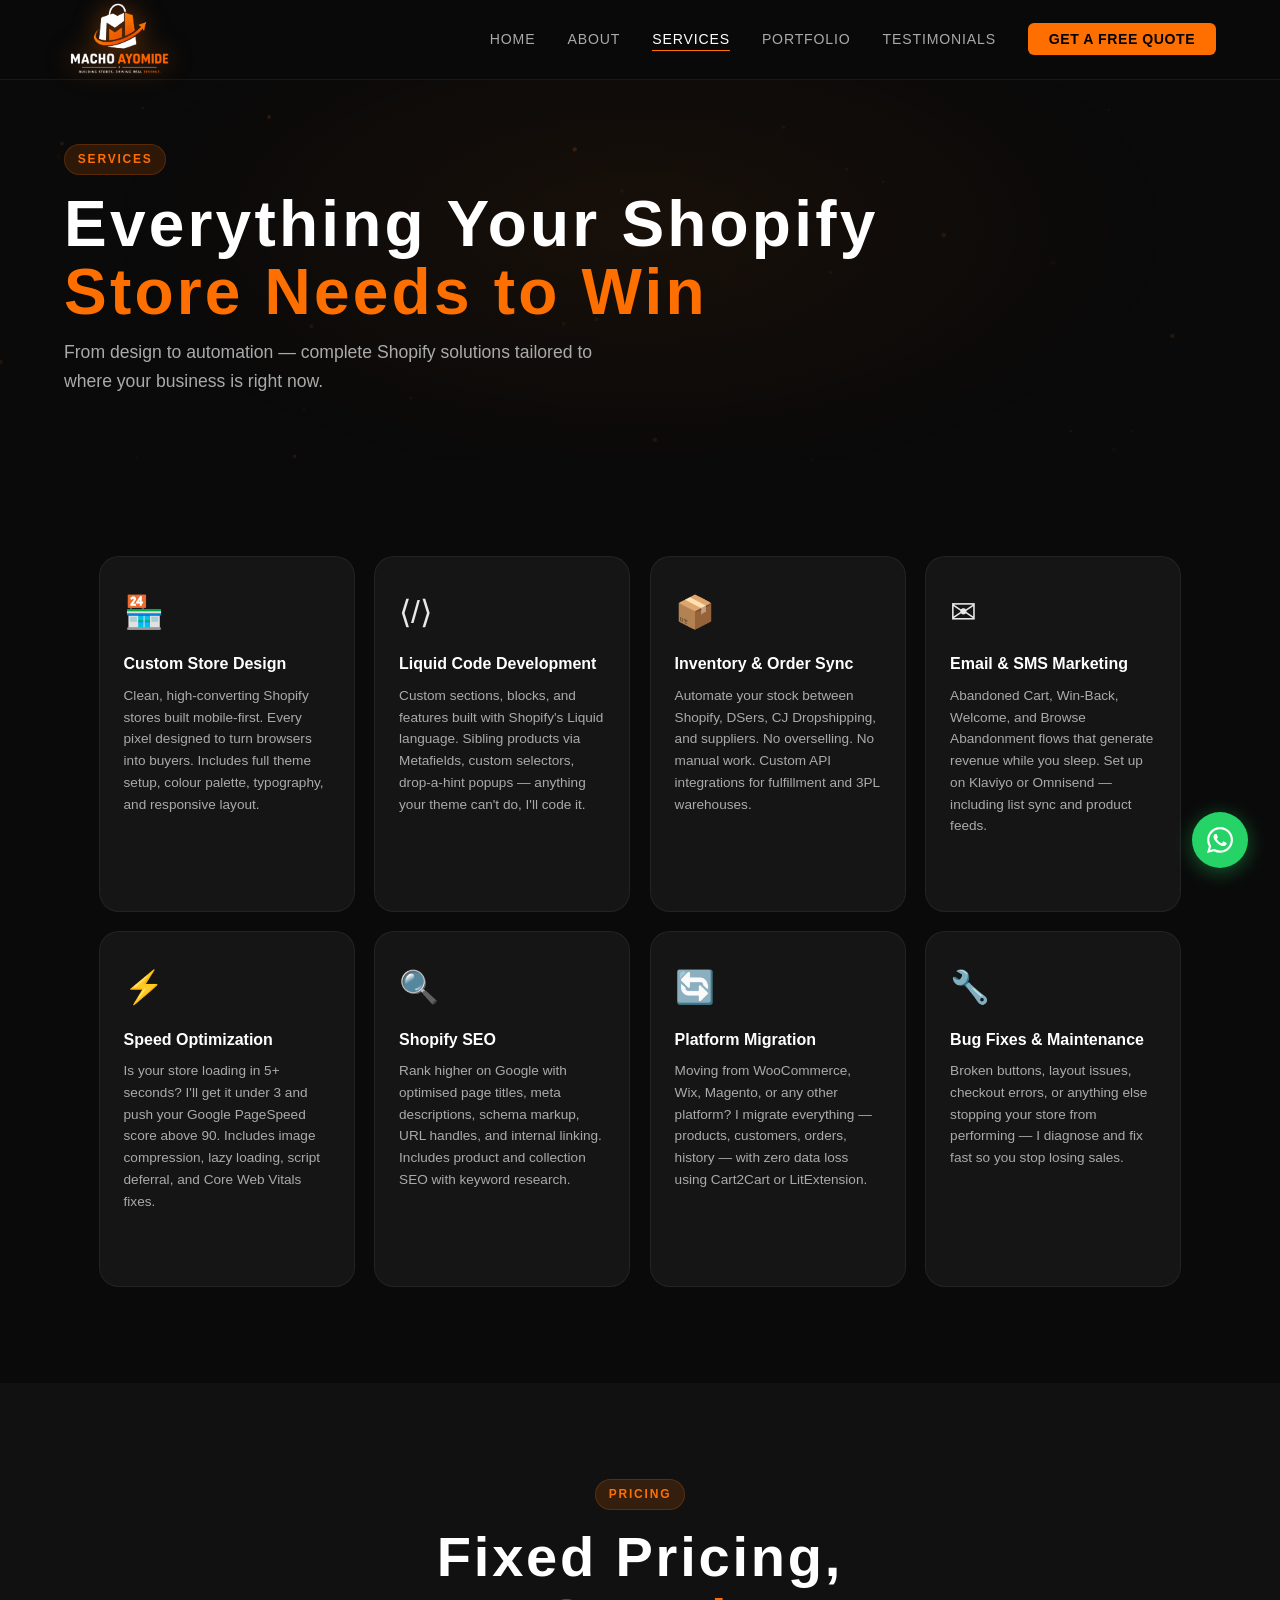
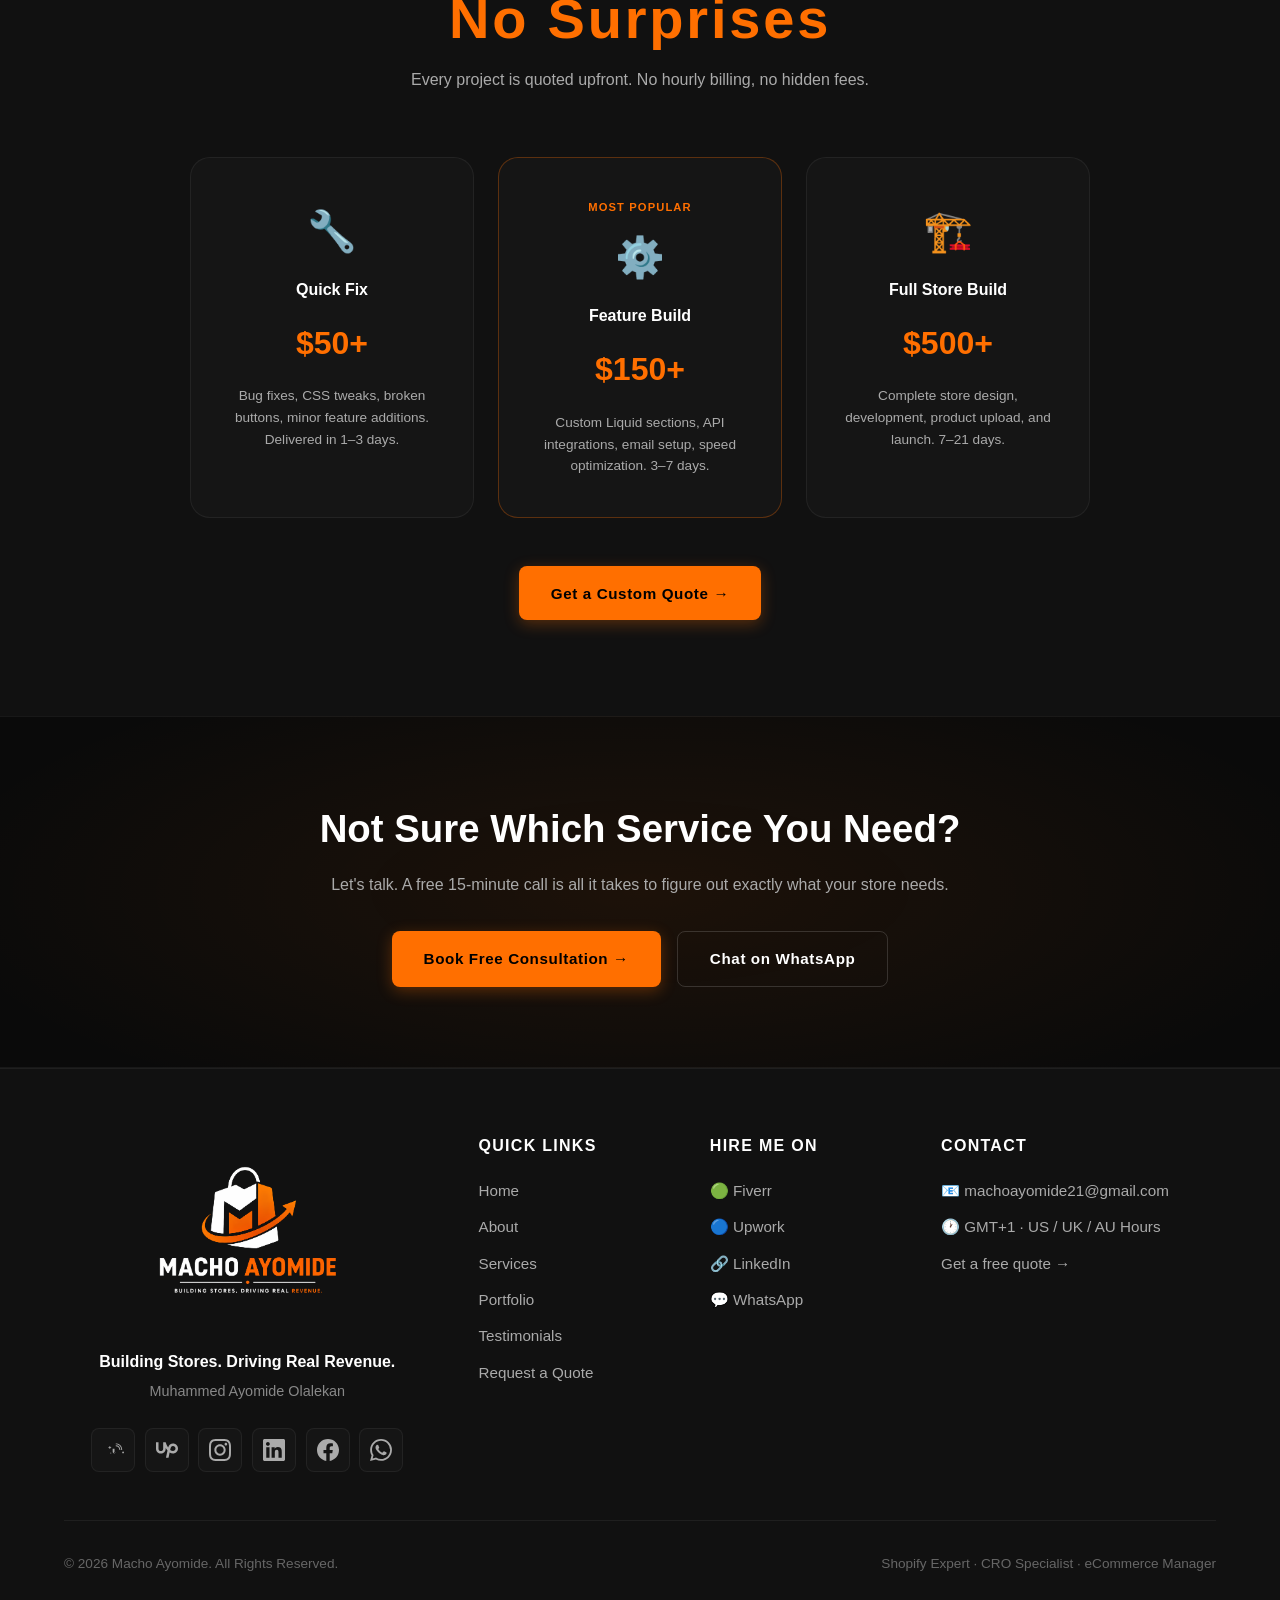
<file: services.html>
<!DOCTYPE html>
<html lang="en">
<head>
  <meta charset="UTF-8"/><meta name="viewport" content="width=device-width,initial-scale=1.0"/>
  <title>Services — Macho Ayomide | Certified Shopify Expert</title><meta name="description" content="Everything from store builds to email automation — complete Shopify solutions for growing brands."/>
  <link rel="icon" type="image/x-icon" href="favicon.ico"/>
  <link rel="apple-touch-icon" href="assets/apple-touch-icon.png"/>
  <link rel="preconnect" href="https://fonts.googleapis.com"/><link rel="preconnect" href="https://fonts.gstatic.com" crossorigin/>
  <link href="https://fonts.googleapis.com/css2?family=Bebas+Neue&family=Inter:wght@300;400;500;600;700&display=swap" rel="stylesheet"/>
  <link rel="stylesheet" href="styles.css"/>
</head>
<body>
<div class="scroll-bar" id="scrollBar"></div>
<div class="cursor" id="cursor"></div><div class="cursor-dot" id="cursorDot"></div>
<canvas id="particles" aria-hidden="true"></canvas>
<nav class="nav" id="nav">
  <a href="index.html" class="nav-logo"><img src="assets/logo-new.png" alt="Macho Ayomide"/></a>
  <ul class="nav-links" id="navLinks"><li><a href="index.html">Home</a></li><li><a href="about.html">About</a></li><li><a href="services.html" class="active">Services</a></li><li><a href="portfolio.html">Portfolio</a></li><li><a href="contact.html#testimonials">Testimonials</a></li><li><a href="contact.html" class="nav-cta">Get a Free Quote</a></li></ul>
  <button class="hamburger" id="hamburger" aria-label="Toggle menu"><span></span><span></span><span></span></button>
</nav>
<div class="page-hero">
  <div class="page-hero-inner">
    <span class="section-label" data-reveal="up">Services</span>
    <h1 data-reveal="up" data-delay="80">Everything Your Shopify<br><span class="orange">Store Needs to Win</span></h1>
    <p data-reveal="up" data-delay="160">From design to automation — complete Shopify solutions tailored to where your business is right now.</p>
  </div>
</div>
<section class="section" style="background:var(--bg)">
  <div class="section-inner">
    <div class="services-grid">
      <div class="svc-card" data-reveal="up" data-delay="0"><div class="svc-icon">🏪</div><h3>Custom Store Design</h3><p>Clean, high-converting Shopify stores built mobile-first. Every pixel designed to turn browsers into buyers. Includes full theme setup, colour palette, typography, and responsive layout.</p><span class="svc-arr">→</span></div>
      <div class="svc-card" data-reveal="up" data-delay="80"><div class="svc-icon">⟨/⟩</div><h3>Liquid Code Development</h3><p>Custom sections, blocks, and features built with Shopify's Liquid language. Sibling products via Metafields, custom selectors, drop-a-hint popups — anything your theme can't do, I'll code it.</p><span class="svc-arr">→</span></div>
      <div class="svc-card" data-reveal="up" data-delay="160"><div class="svc-icon">📦</div><h3>Inventory &amp; Order Sync</h3><p>Automate your stock between Shopify, DSers, CJ Dropshipping, and suppliers. No overselling. No manual work. Custom API integrations for fulfillment and 3PL warehouses.</p><span class="svc-arr">→</span></div>
      <div class="svc-card" data-reveal="up" data-delay="240"><div class="svc-icon">✉</div><h3>Email &amp; SMS Marketing</h3><p>Abandoned Cart, Win-Back, Welcome, and Browse Abandonment flows that generate revenue while you sleep. Set up on Klaviyo or Omnisend — including list sync and product feeds.</p><span class="svc-arr">→</span></div>
      <div class="svc-card" data-reveal="up" data-delay="0"><div class="svc-icon">⚡</div><h3>Speed Optimization</h3><p>Is your store loading in 5+ seconds? I'll get it under 3 and push your Google PageSpeed score above 90. Includes image compression, lazy loading, script deferral, and Core Web Vitals fixes.</p><span class="svc-arr">→</span></div>
      <div class="svc-card" data-reveal="up" data-delay="80"><div class="svc-icon">🔍</div><h3>Shopify SEO</h3><p>Rank higher on Google with optimised page titles, meta descriptions, schema markup, URL handles, and internal linking. Includes product and collection SEO with keyword research.</p><span class="svc-arr">→</span></div>
      <div class="svc-card" data-reveal="up" data-delay="160"><div class="svc-icon">🔄</div><h3>Platform Migration</h3><p>Moving from WooCommerce, Wix, Magento, or any other platform? I migrate everything — products, customers, orders, history — with zero data loss using Cart2Cart or LitExtension.</p><span class="svc-arr">→</span></div>
      <div class="svc-card" data-reveal="up" data-delay="240"><div class="svc-icon">🔧</div><h3>Bug Fixes &amp; Maintenance</h3><p>Broken buttons, layout issues, checkout errors, or anything else stopping your store from performing — I diagnose and fix fast so you stop losing sales.</p><span class="svc-arr">→</span></div>
    </div>
  </div>
</section>
<section class="section" style="background:var(--bg-2)">
  <div class="section-inner">
    <div class="section-head" data-reveal="up">
      <span class="section-label">Pricing</span>
      <h2 class="section-title">Fixed Pricing,<br><span class="orange">No Surprises</span></h2>
      <p class="section-sub">Every project is quoted upfront. No hourly billing, no hidden fees.</p>
    </div>
    <div style="display:grid;grid-template-columns:repeat(3,1fr);gap:1.5rem;max-width:900px;margin:0 auto">
      <div class="svc-card" data-reveal="up" data-delay="0" style="text-align:center;padding:2.5rem 2rem">
        <div class="svc-icon" style="font-size:2.5rem;margin-bottom:1rem">🔧</div>
        <h3>Quick Fix</h3>
        <div style="font-family:var(--font-head);font-size:2rem;color:var(--orange);font-weight:800;margin:1rem 0">$50+</div>
        <p>Bug fixes, CSS tweaks, broken buttons, minor feature additions. Delivered in 1–3 days.</p>
      </div>
      <div class="svc-card" data-reveal="up" data-delay="100" style="text-align:center;padding:2.5rem 2rem;border-color:rgba(255,111,0,0.3)">
        <div style="font-size:.7rem;font-weight:700;color:var(--orange);text-transform:uppercase;letter-spacing:.1em;margin-bottom:.5rem">Most Popular</div>
        <div class="svc-icon" style="font-size:2.5rem;margin-bottom:1rem">⚙️</div>
        <h3>Feature Build</h3>
        <div style="font-family:var(--font-head);font-size:2rem;color:var(--orange);font-weight:800;margin:1rem 0">$150+</div>
        <p>Custom Liquid sections, API integrations, email setup, speed optimization. 3–7 days.</p>
      </div>
      <div class="svc-card" data-reveal="up" data-delay="200" style="text-align:center;padding:2.5rem 2rem">
        <div class="svc-icon" style="font-size:2.5rem;margin-bottom:1rem">🏗️</div>
        <h3>Full Store Build</h3>
        <div style="font-family:var(--font-head);font-size:2rem;color:var(--orange);font-weight:800;margin:1rem 0">$500+</div>
        <p>Complete store design, development, product upload, and launch. 7–21 days.</p>
      </div>
    </div>
    <div class="section-cta" data-reveal="up"><a href="contact.html" class="btn btn-primary btn-lg">Get a Custom Quote →</a></div>
  </div>
</section>
<div class="cta-band"><div class="cta-band-inner" data-reveal="scale"><h2>Not Sure Which Service You Need?</h2><p>Let's talk. A free 15-minute call is all it takes to figure out exactly what your store needs.</p><div class="cta-band-btns"><a href="contact.html" class="btn btn-primary btn-lg">Book Free Consultation →</a><a href="https://wa.link/q43xtt" target="_blank" class="btn btn-ghost btn-lg">Chat on WhatsApp</a></div></div></div>
<footer class="footer"><div class="footer-inner"><div class="footer-brand"><a href="index.html"><img src="assets/logo-new.png" alt="Macho Ayomide" class="footer-logo"/></a><p class="footer-tagline">Building Stores. Driving Real Revenue.</p><p class="footer-sub">Muhammed Ayomide Olalekan</p><div class="footer-socials"><a href="https://www.fiverr.com/machoexpert" target="_blank" title="Fiverr" aria-label="Fiverr"><svg viewBox="0 0 24 24"><path d="M23.004 15.588a.995.995 0 1 0 .002-1.99.995.995 0 0 0-.002 1.99zm-.996-3.705h-1.0c0-4.577-3.514-6.027-6.004-6.027v-1c3.1 0 7.004 1.842 7.004 7.027zm-2 0h-1c0-2.438-1.605-4.027-4.004-4.027v-1c2.9 0 5.004 1.948 5.004 5.027zm-6.019 3.706c-.396.198-.968.198-1.358 0-.99-.495-.99-1.875-.99-2.432v-2.614h1.998v2.614c0 .52.016 1.11-.52 1.11H13v.99c.693 0 1.384-.198 1.978-.594l-.989-.074zm-4.985 0v-5.046H7.996V9.89H7V8.9h.996V7.9h1.003v1h1.003v.99H9.003v4.703c0 .297.198.396.495.396l.5.099v1.001l-.994-.5z"/></svg></a><a href="https://upwork.com/freelancers/~01427ab2a90d2aa456" target="_blank" title="Upwork" aria-label="Upwork"><svg viewBox="0 0 24 24"><path d="M18.561 13.158c-1.102 0-2.135-.467-3.074-1.227l.228-1.076.008-.042c.207-1.143.849-3.06 2.839-3.06 1.492 0 2.703 1.212 2.703 2.703-.001 1.489-1.212 2.702-2.704 2.702zm0-8.14c-2.539 0-4.51 1.649-5.31 4.366-1.22-1.834-2.148-4.036-2.687-5.892H7.828v7.112c-.002 1.406-1.141 2.546-2.547 2.546-1.405 0-2.543-1.14-2.545-2.546V3.492H0v7.112c0 2.914 2.37 5.303 5.281 5.303 2.913 0 5.283-2.389 5.283-5.303v-1.19c.529 1.107 1.182 2.229 1.974 3.221l-1.673 7.873h2.797l1.213-5.71c1.063.679 2.285 1.109 3.686 1.109 3 0 5.439-2.452 5.439-5.45 0-3-2.439-5.439-5.439-5.439z"/></svg></a><a href="https://www.instagram.com/machoayomide/" target="_blank" title="Instagram" aria-label="Instagram"><svg viewBox="0 0 24 24"><path d="M12 2.163c3.204 0 3.584.012 4.85.07 3.252.148 4.771 1.691 4.919 4.919.058 1.265.069 1.645.069 4.849 0 3.205-.012 3.584-.069 4.849-.149 3.225-1.664 4.771-4.919 4.919-1.266.058-1.644.07-4.85.07-3.204 0-3.584-.012-4.849-.07-3.26-.149-4.771-1.699-4.919-4.92-.058-1.265-.07-1.644-.07-4.849 0-3.204.013-3.583.07-4.849.149-3.227 1.664-4.771 4.919-4.919 1.266-.057 1.645-.069 4.849-.069zm0-2.163c-3.259 0-3.667.014-4.947.072-4.358.2-6.78 2.618-6.98 6.98-.059 1.281-.073 1.689-.073 4.948 0 3.259.014 3.668.072 4.948.2 4.358 2.618 6.78 6.98 6.98 1.281.058 1.689.072 4.948.072 3.259 0 3.668-.014 4.948-.072 4.354-.2 6.782-2.618 6.979-6.98.059-1.28.073-1.689.073-4.948 0-3.259-.014-3.667-.072-4.947-.196-4.354-2.617-6.78-6.979-6.98-1.281-.059-1.69-.073-4.949-.073zm0 5.838c-3.403 0-6.162 2.759-6.162 6.162s2.759 6.163 6.162 6.163 6.162-2.759 6.162-6.163c0-3.403-2.759-6.162-6.162-6.162zm0 10.162c-2.209 0-4-1.79-4-4 0-2.209 1.791-4 4-4s4 1.791 4 4c0 2.21-1.791 4-4 4zm6.406-11.845c-.796 0-1.441.645-1.441 1.44s.645 1.44 1.441 1.44c.795 0 1.439-.645 1.439-1.44s-.644-1.44-1.439-1.44z"/></svg></a><a href="https://www.linkedin.com/in/macho-ayomide/" target="_blank" title="LinkedIn" aria-label="LinkedIn"><svg viewBox="0 0 24 24"><path d="M20.447 20.452h-3.554v-5.569c0-1.328-.027-3.037-1.852-3.037-1.853 0-2.136 1.445-2.136 2.939v5.667H9.351V9h3.414v1.561h.046c.477-.9 1.637-1.85 3.37-1.85 3.601 0 4.267 2.37 4.267 5.455v6.286zM5.337 7.433c-1.144 0-2.063-.926-2.063-2.065 0-1.138.92-2.063 2.063-2.063 1.14 0 2.064.925 2.064 2.063 0 1.139-.925 2.065-2.064 2.065zm1.782 13.019H3.555V9h3.564v11.452zM22.225 0H1.771C.792 0 0 .774 0 1.729v20.542C0 23.227.792 24 1.771 24h20.451C23.2 24 24 23.227 24 22.271V1.729C24 .774 23.2 0 22.222 0h.003z"/></svg></a><a href="https://facebook.com/macho.ayomide" target="_blank" title="Facebook" aria-label="Facebook"><svg viewBox="0 0 24 24"><path d="M24 12.073c0-6.627-5.373-12-12-12s-12 5.373-12 12c0 5.99 4.388 10.954 10.125 11.854v-8.385H7.078v-3.47h3.047V9.43c0-3.007 1.792-4.669 4.533-4.669 1.312 0 2.686.235 2.686.235v2.953H15.83c-1.491 0-1.956.925-1.956 1.874v2.25h3.328l-.532 3.47h-2.796v8.385C19.612 23.027 24 18.062 24 12.073z"/></svg></a><a href="https://wa.link/q43xtt" target="_blank" title="WhatsApp" aria-label="WhatsApp"><svg viewBox="0 0 24 24"><path d="M17.472 14.382c-.297-.149-1.758-.867-2.03-.967-.273-.099-.471-.148-.67.15-.197.297-.767.966-.94 1.164-.173.199-.347.223-.644.075-.297-.15-1.255-.463-2.39-1.475-.883-.788-1.48-1.761-1.653-2.059-.173-.297-.018-.458.13-.606.134-.133.298-.347.446-.52.149-.174.198-.298.298-.497.099-.198.05-.371-.025-.52-.075-.149-.669-1.612-.916-2.207-.242-.579-.487-.5-.669-.51-.173-.008-.371-.01-.57-.01-.198 0-.52.074-.792.372-.272.297-1.04 1.016-1.04 2.479 0 1.462 1.065 2.875 1.213 3.074.149.198 2.096 3.2 5.077 4.487.709.306 1.262.489 1.694.625.712.227 1.36.195 1.871.118.571-.085 1.758-.719 2.006-1.413.248-.694.248-1.289.173-1.413-.074-.124-.272-.198-.57-.347m-5.421 7.403h-.004a9.87 9.87 0 01-5.031-1.378l-.361-.214-3.741.982.998-3.648-.235-.374a9.86 9.86 0 01-1.51-5.26c.001-5.45 4.436-9.884 9.888-9.884 2.64 0 5.122 1.03 6.988 2.898a9.825 9.825 0 012.893 6.994c-.003 5.45-4.437 9.884-9.885 9.884m8.413-18.297A11.815 11.815 0 0012.05 0C5.495 0 .16 5.335.157 11.892c0 2.096.547 4.142 1.588 5.945L.057 24l6.305-1.654a11.882 11.882 0 005.683 1.448h.005c6.554 0 11.89-5.335 11.893-11.893a11.821 11.821 0 00-3.48-8.413z"/></svg></a></div></div><div class="footer-col"><h4>Quick Links</h4><ul><li><a href="index.html">Home</a></li><li><a href="about.html">About</a></li><li><a href="services.html">Services</a></li><li><a href="portfolio.html">Portfolio</a></li><li><a href="contact.html#testimonials">Testimonials</a></li><li><a href="contact.html">Request a Quote</a></li></ul></div><div class="footer-col"><h4>Hire Me On</h4><ul><li><a href="https://www.fiverr.com/machoexpert" target="_blank">🟢 Fiverr</a></li><li><a href="https://upwork.com/freelancers/~01427ab2a90d2aa456" target="_blank">🔵 Upwork</a></li><li><a href="https://www.linkedin.com/in/macho-ayomide/" target="_blank">🔗 LinkedIn</a></li><li><a href="https://wa.link/q43xtt" target="_blank">💬 WhatsApp</a></li></ul></div><div class="footer-col"><h4>Contact</h4><p>📧 machoayomide21@gmail.com</p><p>🕐 GMT+1 · US / UK / AU Hours</p><p style="margin-top:.5rem"><a href="contact.html">Get a free quote →</a></p></div></div><div class="footer-bottom"><span>© 2026 Macho Ayomide. All Rights Reserved.</span><span>Shopify Expert · CRO Specialist · eCommerce Manager</span></div></footer><a href="https://wa.link/q43xtt" target="_blank" class="wa-float" aria-label="Chat on WhatsApp"><svg viewBox="0 0 24 24"><path d="M17.472 14.382c-.297-.149-1.758-.867-2.03-.967-.273-.099-.471-.148-.67.15-.197.297-.767.966-.94 1.164-.173.199-.347.223-.644.075-.297-.15-1.255-.463-2.39-1.475-.883-.788-1.48-1.761-1.653-2.059-.173-.297-.018-.458.13-.606.134-.133.298-.347.446-.52.149-.174.198-.298.298-.497.099-.198.05-.371-.025-.52-.075-.149-.669-1.612-.916-2.207-.242-.579-.487-.5-.669-.51-.173-.008-.371-.01-.57-.01-.198 0-.52.074-.792.372-.272.297-1.04 1.016-1.04 2.479 0 1.462 1.065 2.875 1.213 3.074.149.198 2.096 3.2 5.077 4.487.709.306 1.262.489 1.694.625.712.227 1.36.195 1.871.118.571-.085 1.758-.719 2.006-1.413.248-.694.248-1.289.173-1.413-.074-.124-.272-.198-.57-.347m-5.421 7.403h-.004a9.87 9.87 0 01-5.031-1.378l-.361-.214-3.741.982.998-3.648-.235-.374a9.86 9.86 0 01-1.51-5.26c.001-5.45 4.436-9.884 9.888-9.884 2.64 0 5.122 1.03 6.988 2.898a9.825 9.825 0 012.893 6.994c-.003 5.45-4.437 9.884-9.885 9.884m8.413-18.297A11.815 11.815 0 0012.05 0C5.495 0 .16 5.335.157 11.892c0 2.096.547 4.142 1.588 5.945L.057 24l6.305-1.654a11.882 11.882 0 005.683 1.448h.005c6.554 0 11.89-5.335 11.893-11.893a11.821 11.821 0 00-3.48-8.413z"/></svg></a><script src="main.js"></script></body></html>
</file>
<file: styles.css>
/* ═══════════════════════════════════════════════════
   MACHO AYOMIDE — V3 Full Site Styles
═══════════════════════════════════════════════════ */
:root {
  --bg:#0a0a0a; --bg-2:#111111; --bg-card:#151515; --bg-card-2:#1a1a1a;
  --orange:#FF6F00; --orange-light:#FF8C00; --orange-glow:rgba(255,111,0,0.15);
  --orange-glow2:rgba(255,111,0,0.06); --white:#ffffff; --gray-1:#e8e8e8;
  --gray-2:#aaaaaa; --gray-3:#555555; --gray-4:#2a2a2a;
  --border:rgba(255,111,0,0.12); --border-2:rgba(255,255,255,0.06);
  --shadow:0 8px 40px rgba(0,0,0,0.6); --r:12px; --r-lg:20px;
  --nav-h:80px; --font-head:'Syne',sans-serif; --font-body:'Outfit',sans-serif;
}
*,*::before,*::after{box-sizing:border-box;margin:0;padding:0}
html{scroll-behavior:smooth}
body{background:var(--bg);color:var(--gray-1);font-family:var(--font-body);
  font-weight:400;line-height:1.65;overflow-x:hidden;cursor:none}
a{color:inherit;text-decoration:none} img{max-width:100%;display:block}
ul{list-style:none} button{cursor:none} .orange{color:var(--orange)}
::-webkit-scrollbar{width:4px}::-webkit-scrollbar-track{background:var(--bg)}
::-webkit-scrollbar-thumb{background:var(--orange);border-radius:2px}

/* SCROLL BAR */
.scroll-bar{position:fixed;top:0;left:0;height:3px;
  background:linear-gradient(90deg,var(--orange),var(--orange-light));
  z-index:9999;width:0%;box-shadow:0 0 10px var(--orange)}

/* CURSOR */
.cursor{position:fixed;width:36px;height:36px;border:1.5px solid var(--orange);
  border-radius:50%;pointer-events:none;z-index:9998;transform:translate(-50%,-50%);
  transition:transform .15s ease,width .2s,height .2s,opacity .2s;mix-blend-mode:screen}
.cursor-dot{position:fixed;width:6px;height:6px;background:var(--orange);
  border-radius:50%;pointer-events:none;z-index:9998;transform:translate(-50%,-50%);
  box-shadow:0 0 8px var(--orange)}

/* NAV */
.nav{position:fixed;top:0;left:0;right:0;height:var(--nav-h);
  display:flex;align-items:center;justify-content:space-between;
  padding:0 5%;background:rgba(10,10,10,0.85);
  backdrop-filter:blur(20px);-webkit-backdrop-filter:blur(20px);
  border-bottom:1px solid var(--border-2);z-index:900;transition:background .3s}
.nav.scrolled{background:rgba(10,10,10,0.98);box-shadow:0 2px 30px rgba(0,0,0,0.5)}
.nav-logo{display:flex;align-items:center}
.nav-logo img{height:110px;width:auto;object-fit:contain;
  filter:drop-shadow(0 0 12px rgba(255,111,0,0.5));
  transition:filter .3s,transform .3s}
.nav-logo:hover img{filter:drop-shadow(0 0 20px var(--orange));transform:scale(1.04)}
.nav-links{display:flex;align-items:center;gap:2rem}
.nav-links a{font-family:var(--font-body);font-weight:500;font-size:.88rem;
  letter-spacing:.06em;text-transform:uppercase;color:var(--gray-2);
  transition:color .2s;position:relative}
.nav-links a::after{content:'';position:absolute;bottom:-4px;left:0;
  width:0;height:1.5px;background:var(--orange);transition:width .3s}
.nav-links a:hover,.nav-links a.active{color:var(--white)}
.nav-links a:hover::after,.nav-links a.active::after{width:100%}
.nav-links a.nav-cta{background:var(--orange);color:#000!important;
  padding:.5rem 1.3rem;border-radius:6px;font-weight:700;letter-spacing:.04em;
  transition:background .2s,transform .2s,box-shadow .2s}
.nav-links a.nav-cta::after{display:none}
.nav-links a.nav-cta:hover{background:var(--orange-light);transform:translateY(-2px);
  box-shadow:0 4px 20px rgba(255,111,0,0.4)}
.hamburger{display:none;flex-direction:column;gap:5px;
  background:none;border:none;padding:4px}
.hamburger span{display:block;width:24px;height:2px;background:var(--white);
  border-radius:2px;transition:transform .3s,opacity .3s}
.hamburger.open span:nth-child(1){transform:translateY(7px) rotate(45deg)}
.hamburger.open span:nth-child(2){opacity:0}
.hamburger.open span:nth-child(3){transform:translateY(-7px) rotate(-45deg)}

/* PARTICLES */
#particles{position:fixed;inset:0;z-index:0;pointer-events:none;opacity:.45}

/* PAGE HERO (inner pages) */
.page-hero{padding:calc(var(--nav-h) + 4rem) 5% 4rem;
  position:relative;overflow:hidden;
  background:radial-gradient(ellipse 60% 80% at 50% 50%,rgba(255,111,0,0.06) 0%,transparent 70%)}
.page-hero-inner{max-width:1300px;margin:0 auto;position:relative;z-index:2}
.page-hero h1{font-family:var(--font-head);
  font-size:clamp(2.5rem,5vw,4.5rem);font-weight:800;color:var(--white);
  line-height:1.05;letter-spacing:.05em;margin-bottom:.75rem}
.page-hero p{font-size:1.1rem;color:var(--gray-2);max-width:550px}

/* HERO (homepage) */
.hero{position:relative;min-height:100vh;
  display:flex;align-items:center;padding:var(--nav-h) 5% 0;overflow:hidden}
.hero-mesh{position:absolute;inset:0;z-index:0;
  background:radial-gradient(ellipse 80% 60% at 65% 50%,rgba(255,111,0,0.07) 0%,transparent 70%),
    radial-gradient(ellipse 40% 40% at 20% 80%,rgba(255,111,0,0.04) 0%,transparent 60%)}
.hero-orb{position:absolute;border-radius:50%;filter:blur(80px);pointer-events:none;z-index:0}
.orb-a{width:500px;height:500px;background:rgba(255,111,0,0.08);top:-100px;right:-100px;animation:orbFloat 12s ease-in-out infinite}
.orb-b{width:300px;height:300px;background:rgba(255,140,0,0.06);bottom:100px;right:200px;animation:orbFloat 16s ease-in-out infinite reverse}
.orb-c{width:200px;height:200px;background:rgba(255,80,0,0.05);top:40%;left:5%;animation:orbFloat 20s ease-in-out infinite 3s}
@keyframes orbFloat{0%,100%{transform:translate(0,0) scale(1)}33%{transform:translate(30px,-40px) scale(1.05)}66%{transform:translate(-20px,20px) scale(.95)}}
.hero-inner{position:relative;z-index:2;width:100%;max-width:1300px;margin:0 auto;
  display:grid;grid-template-columns:1fr 1fr;gap:4rem;align-items:center;padding:4rem 0}
.hero-content{max-width:600px}
.hero-badge{display:inline-flex;align-items:center;gap:.6rem;
  background:rgba(255,111,0,0.1);border:1px solid rgba(255,111,0,0.25);
  color:var(--orange-light);font-size:.78rem;font-weight:600;
  letter-spacing:.1em;text-transform:uppercase;padding:.45rem 1rem;
  border-radius:100px;margin-bottom:1.5rem}
.badge-pulse{width:7px;height:7px;border-radius:50%;background:var(--orange);
  flex-shrink:0;animation:pulseAnim 2s ease-in-out infinite}
@keyframes pulseAnim{0%,100%{box-shadow:0 0 0 0 rgba(255,111,0,.6)}50%{box-shadow:0 0 0 6px rgba(255,111,0,0)}}
.hero-content h1{font-family:var(--font-head);
  font-size:clamp(3rem,5vw,5rem);font-weight:800;line-height:1.05;
  color:var(--white);margin-bottom:1.5rem;letter-spacing:.05em}
.hero-word-wrap{display:inline;position:relative}
.hero-word{display:block;color:var(--orange);white-space:nowrap;text-shadow:0 0 40px rgba(255,111,0,0.35);transition:opacity .3s ease,transform .3s ease}
  text-shadow:0 0 40px rgba(255,111,0,0.35);
  animation:wordSlide 8s ease-in-out infinite}
@keyframes wordSlide{
  0%,20%{transform:translateY(0);opacity:1}
  25%,45%{transform:translateY(-110%);opacity:0}
  50%,70%{transform:translateY(-110%);opacity:0}
  75%,95%{transform:translateY(0);opacity:1}
  100%{transform:translateY(0);opacity:1}
}
.hero-sub{font-size:1.05rem;color:var(--gray-2);line-height:1.7;
  margin-bottom:2.5rem;max-width:480px}
.hero-actions{display:flex;gap:1rem;flex-wrap:wrap;margin-bottom:2.5rem}
.hero-trust{display:flex;align-items:center;gap:.9rem;
  font-size:.88rem;color:var(--gray-2)}
.hero-trust strong{color:var(--white)}
.trust-faces{display:flex}
.trust-faces span{width:32px;height:32px;border-radius:50%;background:var(--orange);
  color:#000;font-weight:700;font-size:.7rem;display:flex;align-items:center;
  justify-content:center;border:2px solid var(--bg);margin-left:-8px}
.trust-faces span:first-child{margin-left:0}

/* 3D CARD */
.hero-visual{display:flex;justify-content:center;align-items:center}
.card-3d{position:relative;width:100%;max-width:440px;
  transform-style:preserve-3d;animation:cardFloat 6s ease-in-out infinite}
@keyframes cardFloat{0%,100%{transform:translateY(0) rotateX(2deg) rotateY(-5deg)}50%{transform:translateY(-20px) rotateX(-2deg) rotateY(5deg)}}
.card-3d-face{background:linear-gradient(135deg,var(--bg-card) 0%,var(--bg-card-2) 100%);
  border:1px solid var(--border);border-radius:var(--r-lg);padding:2rem;
  position:relative;z-index:2;
  box-shadow:0 30px 80px rgba(0,0,0,.7),0 0 0 1px rgba(255,111,0,.06),
    inset 0 1px 0 rgba(255,255,255,.04)}
.card-glow{position:absolute;inset:-2px;border-radius:calc(var(--r-lg) + 2px);
  background:linear-gradient(135deg,var(--orange-glow),transparent 60%);
  z-index:0;filter:blur(20px);opacity:.6;animation:glowPulse 3s ease-in-out infinite}
@keyframes glowPulse{0%,100%{opacity:.4;transform:scale(1)}50%{opacity:.7;transform:scale(1.03)}}
.card-avail{display:flex;align-items:center;gap:.5rem;font-size:.75rem;
  color:#4ade80;font-weight:600;text-transform:uppercase;letter-spacing:.08em;margin-bottom:1.2rem}
.avail-dot{width:8px;height:8px;border-radius:50%;background:#4ade80;
  animation:pulseAnim 2s ease-in-out infinite}
.card-heading{font-family:var(--font-head);font-size:.85rem;color:var(--orange);
  text-transform:uppercase;letter-spacing:.1em;font-weight:700;margin-bottom:1rem}
.card-list{margin-bottom:1.5rem}
.card-list li{display:flex;align-items:center;gap:.6rem;font-size:.88rem;
  color:var(--gray-1);padding:.35rem 0;border-bottom:1px solid var(--border-2)}
.card-list li:last-child{border-bottom:none}
.cl-dot{width:6px;height:6px;border-radius:50%;background:var(--orange);flex-shrink:0}
.card-metrics{display:flex;background:rgba(0,0,0,.3);border-radius:10px;
  overflow:hidden;border:1px solid var(--border)}
.cm{flex:1;padding:.8rem .5rem;text-align:center}
.cm-div{width:1px;background:var(--border)}
.cm-n{display:block;font-family:var(--font-head);font-size:1.4rem;font-weight:700;
  color:var(--orange);line-height:1;text-shadow:0 0 20px rgba(255,111,0,.4)}
.cm-l{display:block;font-size:.7rem;color:var(--gray-3);
  text-transform:uppercase;letter-spacing:.08em;margin-top:4px}
.hero-scroll{position:absolute;bottom:2rem;left:50%;transform:translateX(-50%);
  display:flex;flex-direction:column;align-items:center;gap:.5rem;
  color:var(--gray-3);font-size:.75rem;letter-spacing:.1em;text-transform:uppercase;
  animation:scrollBounce 2s ease-in-out infinite;z-index:2}
.scroll-arrow{width:20px;height:20px;border-right:1.5px solid var(--gray-3);
  border-bottom:1.5px solid var(--gray-3);transform:rotate(45deg)}
@keyframes scrollBounce{0%,100%{transform:translateX(-50%) translateY(0)}50%{transform:translateX(-50%) translateY(8px)}}

/* MARQUEE */
.marquee{background:var(--orange);padding:.75rem 0;overflow:hidden}
.marquee-track{display:flex;gap:2rem;width:max-content;
  animation:marqueeScroll 30s linear infinite;white-space:nowrap}
.marquee-track span{color:#000;font-size:.8rem;font-weight:700;
  letter-spacing:.08em;text-transform:uppercase}
.marquee-track .m-sep{color:rgba(0,0,0,.4);font-size:.7rem}
@keyframes marqueeScroll{0%{transform:translateX(0)}100%{transform:translateX(-50%)}}

/* STATS */
.stats-section{background:var(--bg-2);border-top:1px solid var(--border-2);
  border-bottom:1px solid var(--border-2);padding:3rem 5%}
.stats-grid{max-width:100%;margin:0 auto;display:grid;
  grid-template-columns:repeat(4,1fr);gap:1px;background:var(--border-2);
  border-radius:var(--r);overflow:hidden;box-shadow:var(--shadow)}
.stat-card{background:var(--bg-card);padding:2rem 1.5rem;text-align:center;
  transition:background .3s}
.stat-card:hover{background:var(--bg-card-2)}
.stat-icon{font-size:1.8rem;margin-bottom:.5rem;display:block}
.stat-num{font-family:var(--font-head);font-size:2.5rem;font-weight:800;
  color:var(--orange);text-shadow:0 0 30px rgba(255,111,0,.3);
  display:block;line-height:1}
.stat-label{font-size:.8rem;color:var(--gray-3);text-transform:uppercase;
  letter-spacing:.08em;margin-top:.4rem}

/* SECTIONS */
.section{padding:6rem 5%;position:relative}
.section-inner{max-width:100%;margin:0 auto;padding:0 3%}
.section-head{max-width:700px;margin:0 auto 4rem;text-align:center}
.section-label{display:inline-block;font-size:.75rem;font-weight:700;
  color:var(--orange);text-transform:uppercase;letter-spacing:.15em;
  margin-bottom:1rem;padding:.3rem .8rem;background:var(--orange-glow);
  border-radius:100px;border:1px solid rgba(255,111,0,.2)}
.section-title{font-family:var(--font-head);font-size:clamp(2.2rem,4vw,3.5rem)
  font-weight:800;color:var(--white);line-height:1.1;
  letter-spacing:.05em;margin-bottom:1rem}
.section-sub{font-size:1rem;color:var(--gray-2);line-height:1.7}
.section-cta{text-align:center;margin-top:3rem}

/* BUTTONS */
.btn{display:inline-flex;align-items:center;gap:.4rem;font-family:var(--font-body);
  font-weight:700;font-size:.9rem;letter-spacing:.04em;padding:.75rem 1.5rem;
  border-radius:8px;border:none;transition:all .25s ease;cursor:none;white-space:nowrap}
.btn-lg{padding:.9rem 2rem;font-size:.95rem}
.btn-full{width:100%;justify-content:center}
.btn-primary{background:var(--orange);color:#000;box-shadow:0 4px 15px rgba(255,111,0,.3)}
.btn-primary:hover{background:var(--orange-light);transform:translateY(-3px);box-shadow:0 8px 30px rgba(255,111,0,.5)}
.btn-ghost{background:transparent;color:var(--white);border:1.5px solid rgba(255,255,255,.15)}
.btn-ghost:hover{border-color:var(--orange);color:var(--orange);transform:translateY(-3px);box-shadow:0 4px 20px var(--orange-glow)}

/* ABOUT */
.about-grid{display:grid;grid-template-columns:1fr 1.4fr;gap:5rem;align-items:center}
.about-photo-wrap{position:relative;width:100%;max-width:380px}
.photo-frame{position:relative;border-radius:24px;overflow:hidden;
  aspect-ratio:3/4;box-shadow:var(--shadow),0 0 0 1px var(--border);
  transform:perspective(800px) rotateY(-5deg) rotateX(2deg);transition:transform .4s}
.about-photo-wrap:hover .photo-frame{transform:perspective(800px) rotateY(0deg) rotateX(0deg)}
.about-photo{width:100%;height:100%;object-fit:cover;object-position:top center;
  filter:contrast(1.08) saturate(1.0);transition:filter .4s}
.about-photo-wrap:hover .about-photo{filter:contrast(1.12) saturate(1.1)}
.photo-veil{position:absolute;inset:0;
  background:linear-gradient(to bottom,transparent 55%,rgba(10,10,10,.5) 100%)}
.photo-ring{position:absolute;border-radius:50%;border:1px solid rgba(255,111,0,.12);
  top:50%;left:50%;transform:translate(-50%,-50%);
  animation:ringPulse 4s ease-in-out infinite;pointer-events:none}
.ring-1{width:calc(100% + 30px);height:calc(100% + 30px)}
.ring-2{width:calc(100% + 60px);height:calc(100% + 60px);
  border-color:rgba(255,111,0,.05);animation-delay:1s}
@keyframes ringPulse{0%,100%{opacity:.3;transform:translate(-50%,-50%) scale(1)}50%{opacity:.7;transform:translate(-50%,-50%) scale(1.02)}}
.photo-float-badge{position:absolute;right:-1.5rem;top:20%;
  background:var(--bg-card);border:1px solid var(--border);border-radius:12px;
  padding:.7rem 1rem;display:flex;flex-direction:column;align-items:center;
  box-shadow:var(--shadow);backdrop-filter:blur(10px);animation:badgeFloat 4s ease-in-out infinite}
.pfb-bottom{top:auto;bottom:15%;animation-delay:2s}
@keyframes badgeFloat{0%,100%{transform:translateY(0)}50%{transform:translateY(-8px)}}
.pfb-num{font-family:var(--font-head);font-size:1.2rem;font-weight:700;color:var(--orange);line-height:1}
.pfb-lbl{font-size:.65rem;color:var(--gray-3);text-transform:uppercase;letter-spacing:.08em;margin-top:2px}
.about-content p{color:var(--gray-2);margin-bottom:1rem;font-size:1rem}
.chips{display:flex;flex-wrap:wrap;gap:.5rem;margin:1.5rem 0 2rem}
.chips span{background:var(--bg-card);border:1px solid var(--border);color:var(--gray-2);
  font-size:.8rem;font-weight:500;padding:.3rem .8rem;border-radius:100px;transition:all .2s}
.chips span:hover{background:var(--orange-glow);border-color:var(--orange);color:var(--orange)}
.about-actions{display:flex;gap:1rem;flex-wrap:wrap}

/* SERVICES */
.services-grid{display:grid;grid-template-columns:repeat(4,1fr);gap:1.2rem}
.svc-card{background:var(--bg-card);border:1px solid var(--border-2);
  border-radius:var(--r-lg);padding:1.8rem 1.5rem;
  transition:transform .3s,box-shadow .3s,border-color .3s;position:relative;overflow:hidden}
.svc-card::before{content:'';position:absolute;top:0;left:-100%;width:60%;height:100%;
  background:linear-gradient(90deg,transparent,rgba(255,111,0,.05),transparent);
  transition:left .6s}
.svc-card:hover::before{left:150%}
.svc-card:hover{border-color:rgba(255,111,0,.25);
  box-shadow:0 20px 50px rgba(0,0,0,.4),0 0 0 1px rgba(255,111,0,.08)}
.svc-icon{font-size:2rem;margin-bottom:1rem;display:block}
.svc-card h3{font-family:var(--font-head);font-size:1rem;font-weight:700;
  color:var(--white);margin-bottom:.6rem;line-height:1.3}
.svc-card p{font-size:.85rem;color:var(--gray-2);line-height:1.6}
.svc-arr{display:inline-block;color:var(--orange);font-size:1.1rem;margin-top:1rem;
  opacity:0;transform:translateX(-8px);transition:opacity .3s,transform .3s}
.svc-card:hover .svc-arr{opacity:1;transform:translateX(0)}

/* PORTFOLIO */
.portfolio-grid{display:grid;grid-template-columns:repeat(2,1fr);gap:1.5rem}
.p-card{background:var(--bg-card);border:1px solid var(--border-2);
  border-radius:var(--r-lg);overflow:hidden;cursor:pointer;
  transition:transform .3s,box-shadow .3s,border-color .3s}
.p-card:hover{transform:translateY(-8px);
  box-shadow:0 30px 60px rgba(0,0,0,.5),0 0 0 1px rgba(255,111,0,.15);
  border-color:rgba(255,111,0,.2)}
.p-thumb{position:relative;aspect-ratio:16/9;overflow:hidden;background:var(--bg-card-2)}
.p-thumb img{width:100%;height:100%;object-fit:cover;
  transition:transform .5s,filter .3s;filter:saturate(.9)}
.p-card:hover .p-thumb img{transform:scale(1.05);filter:saturate(1.1) brightness(.7)}
.p-overlay{position:absolute;inset:0;background:rgba(255,111,0,.1);
  display:flex;align-items:center;justify-content:center;opacity:0;transition:opacity .3s}
.p-overlay span{background:var(--orange);color:#000;font-weight:700;font-size:.88rem;
  padding:.6rem 1.2rem;border-radius:6px;transform:translateY(10px);transition:transform .3s}
.p-card:hover .p-overlay{opacity:1}
.p-card:hover .p-overlay span{transform:translateY(0)}
.p-info{padding:1.5rem}
.p-tags{display:flex;gap:.5rem;flex-wrap:wrap;margin-bottom:.75rem}
.p-tags span{font-size:.72rem;font-weight:600;color:var(--orange);
  background:var(--orange-glow);border:1px solid rgba(255,111,0,.2);
  padding:.2rem .6rem;border-radius:100px;text-transform:uppercase;letter-spacing:.06em}
.p-info h3{font-family:var(--font-head);font-size:1.1rem;font-weight:700;
  color:var(--white);margin-bottom:.5rem;line-height:1.3}
.p-info p{font-size:.88rem;color:var(--gray-2);line-height:1.6}

/* PROCESS */
.process-section{background:var(--bg-2);position:relative;overflow:hidden}
.process-section::before{content:'';position:absolute;top:50%;left:50%;
  transform:translate(-50%,-50%);width:800px;height:800px;border-radius:50%;
  background:radial-gradient(ellipse,var(--orange-glow2) 0%,transparent 70%);pointer-events:none}
.process-grid{display:grid;grid-template-columns:repeat(4,1fr);gap:2rem;position:relative}
.process-grid::before{content:'';position:absolute;top:3.5rem;left:12%;right:12%;
  height:1px;background:linear-gradient(90deg,transparent,var(--orange),transparent);
  opacity:.3;z-index:0}
.process-step{text-align:center;position:relative;z-index:1}
.ps-num{font-family:var(--font-head);font-size:.7rem;color:var(--orange);
  letter-spacing:.15em;text-transform:uppercase;margin-bottom:.5rem;font-weight:700}
.ps-icon{font-size:2.2rem;display:flex;align-items:center;justify-content:center;
  width:64px;height:64px;background:var(--bg-card);border:1px solid var(--border);
  border-radius:50%;margin:0 auto 1rem;transition:transform .3s,box-shadow .3s}
.process-step:hover .ps-icon{transform:translateY(-4px);
  box-shadow:0 0 30px var(--orange-glow);border-color:var(--orange)}
.process-step h3{font-family:var(--font-head);font-size:1rem;font-weight:700;
  color:var(--white);margin-bottom:.5rem}
.process-step p{font-size:.85rem;color:var(--gray-2);line-height:1.6}

/* TESTIMONIALS */
.testi-grid{display:grid;grid-template-columns:repeat(3,1fr);gap:1.2rem}
.testi-card{background:var(--bg-card);border:1px solid var(--border-2);
  border-radius:var(--r-lg);padding:2rem;
  transition:transform .3s,border-color .3s,box-shadow .3s;position:relative;overflow:hidden}
.testi-card::before{content:'"';position:absolute;top:-.5rem;left:1.5rem;
  font-family:var(--font-head);font-size:8rem;line-height:1;
  color:rgba(255,111,0,.05);font-weight:800;pointer-events:none}
.testi-card:hover{transform:translateY(-6px);border-color:rgba(255,111,0,.2);
  box-shadow:0 20px 50px rgba(0,0,0,.4)}
.stars{color:#FFB800;font-size:1rem;margin-bottom:1rem;letter-spacing:2px}
.testi-card p{font-size:.9rem;color:var(--gray-2);line-height:1.7;
  margin-bottom:1.5rem;font-style:italic;position:relative;z-index:1}
.testi-author{display:flex;align-items:center;gap:.8rem;
  border-top:1px solid var(--border-2);padding-top:1rem}
.ta-av{width:40px;height:40px;border-radius:50%;background:var(--orange);
  color:#000;font-weight:700;font-size:1rem;
  display:flex;align-items:center;justify-content:center;flex-shrink:0}
.ta-name{font-weight:600;color:var(--white);font-size:.9rem}
.ta-loc{font-size:.75rem;color:var(--gray-3);margin-top:2px}

/* CONTACT FORMS */
.contact-grid{display:grid;grid-template-columns:1fr 1.3fr;gap:2rem;margin-bottom:2.5rem}
.form-box{background:var(--bg-card);border:1px solid var(--border-2);
  border-radius:var(--r-lg);padding:2.5rem;transition:border-color .3s}
.form-box:hover{border-color:var(--border)}
.form-box-header{display:flex;align-items:center;gap:1rem;margin-bottom:1.8rem}
.fbh-icon{font-size:2rem;width:56px;height:56px;background:var(--orange-glow);
  border:1px solid rgba(255,111,0,.2);border-radius:12px;
  display:flex;align-items:center;justify-content:center;flex-shrink:0}
.form-box-header h3{font-family:var(--font-head);font-size:1.1rem;
  font-weight:700;color:var(--white);margin-bottom:.2rem}
.form-box-header p{font-size:.85rem;color:var(--gray-3)}
.fg{margin-bottom:1.1rem}
.fg-row{display:grid;grid-template-columns:1fr 1fr;gap:1rem}
.fg label{display:block;font-size:.78rem;font-weight:600;color:var(--gray-2);
  text-transform:uppercase;letter-spacing:.06em;margin-bottom:.4rem}
.fg input,.fg textarea,.fg select{width:100%;background:var(--bg-card-2);
  border:1px solid var(--border-2);border-radius:8px;color:var(--white);
  font-family:var(--font-body);font-size:.9rem;padding:.7rem 1rem;
  transition:border-color .2s,box-shadow .2s;outline:none;resize:vertical}
.fg input::placeholder,.fg textarea::placeholder{color:var(--gray-3)}
.fg input:focus,.fg textarea:focus,.fg select:focus{
  border-color:var(--orange);box-shadow:0 0 0 3px var(--orange-glow)}
.fg select{-webkit-appearance:none;appearance:none;cursor:none}
.fg select option{background:var(--bg-card-2)}
/* Service checkboxes */
.svc-checks{display:grid;grid-template-columns:repeat(3,1fr);gap:.6rem;margin-top:.4rem}
.svc-check{background:var(--bg-card-2);border:1px solid var(--border-2);
  border-radius:8px;padding:.7rem .6rem;display:flex;flex-direction:column;
  align-items:center;gap:.4rem;cursor:pointer;transition:all .2s;text-align:center}
.svc-check input{display:none}
.svc-check:has(input:checked){background:var(--orange-glow);border-color:var(--orange)}
.svc-check .sc-icon{font-size:1.2rem}
.svc-check .sc-lbl{font-size:.72rem;color:var(--gray-2);line-height:1.3;font-weight:500}
.svc-check:has(input:checked) .sc-lbl{color:var(--orange)}
/* File upload */
.file-drop{border:2px dashed var(--border-2);border-radius:8px;
  padding:1.5rem;text-align:center;cursor:pointer;transition:border-color .2s}
.file-drop:hover{border-color:var(--orange);background:var(--orange-glow)}
.file-drop input{display:none}
.file-drop p{font-size:.85rem;color:var(--gray-3)}
.file-drop span{color:var(--orange);text-decoration:underline;cursor:pointer}

/* CONTACT STRIP */
.contact-strip{display:grid;grid-template-columns:repeat(4,1fr);
  gap:1px;background:var(--border-2);border-radius:var(--r);overflow:hidden}
.cs-item{background:var(--bg-card);padding:1.5rem;
  display:flex;align-items:center;gap:1rem;transition:background .2s}
.cs-item:hover{background:var(--bg-card-2)}
.cs-item>.cs-icon{width:40px;height:40px;flex-shrink:0;
  display:flex;align-items:center;justify-content:center;
  background:var(--orange-glow);border-radius:8px;border:1px solid rgba(255,111,0,.15)}
.cs-item>.cs-icon svg{fill:var(--orange);width:18px;height:18px}
.cs-lbl{font-size:.72rem;color:var(--gray-3);text-transform:uppercase;letter-spacing:.08em}
.cs-val{font-size:.88rem;color:var(--white);font-weight:500;margin-top:2px}

/* CTA BAND */
.cta-band{padding:5rem 5%;
  background:radial-gradient(ellipse 80% 100% at 50% 50%,rgba(255,111,0,0.08) 0%,transparent 70%),var(--bg);
  border-top:1px solid var(--border-2);border-bottom:1px solid var(--border-2);text-align:center}
.cta-band-inner{max-width:700px;margin:0 auto}
.cta-band h2{font-family:var(--font-head);font-size:clamp(1.8rem,3vw,2.8rem);
  font-weight:800;color:var(--white);margin-bottom:.75rem}
.cta-band p{color:var(--gray-2);margin-bottom:2rem}
.cta-band-btns{display:flex;gap:1rem;justify-content:center;flex-wrap:wrap}

/* FOOTER */
.footer{background:var(--bg-2);border-top:1px solid var(--border-2);padding:4rem 5% 2rem}
.footer-inner{max-width:100%;margin:0 auto;
  display:grid;grid-template-columns:2fr 1fr 1fr 1.5fr;gap:3rem;
  padding-bottom:3rem;border-bottom:1px solid var(--border-2)}
.footer-logo{height:64px;width:auto;margin-bottom:1.2rem;object-fit:contain}
.footer-tagline{font-family:var(--font-head);font-size:1rem;
  font-weight:700;color:var(--white);margin-bottom:.3rem}
.footer-sub{font-size:.85rem;color:var(--gray-3);margin-bottom:1.5rem}
.footer-socials{display:flex;gap:.6rem;flex-wrap:wrap}
.footer-socials a{width:40px;height:40px;border-radius:8px;
  background:var(--bg-card);border:1px solid var(--border-2);
  display:flex;align-items:center;justify-content:center;
  transition:all .2s;flex-shrink:0}
.footer-socials a svg{width:18px;height:18px;fill:var(--gray-2);transition:fill .2s}
.footer-socials a:hover{background:var(--orange);border-color:var(--orange);transform:translateY(-3px)}
.footer-socials a:hover svg{fill:#000}
.footer-col h4{font-family:var(--font-head);font-size:.85rem;font-weight:700;
  color:var(--white);text-transform:uppercase;letter-spacing:.08em;margin-bottom:1rem}
.footer-col ul li,.footer-col p{margin-bottom:.5rem;font-size:.88rem;color:var(--gray-3)}
.footer-col a{transition:color .2s}
.footer-col a:hover{color:var(--orange)}
.footer-bottom{max-width:100%;margin:2rem auto 0;
  display:flex;justify-content:space-between;align-items:center;
  font-size:.78rem;color:var(--gray-3);flex-wrap:wrap;gap:.5rem}

/* FLOATING WA */
.wa-float{position:fixed;bottom:2rem;right:2rem;z-index:800;
  width:56px;height:56px;border-radius:50%;background:#25D366;color:white;
  display:flex;align-items:center;justify-content:center;
  box-shadow:0 4px 20px rgba(37,211,102,.4);transition:transform .3s,box-shadow .3s;
  animation:waFloat 3s ease-in-out infinite}
.wa-float:hover{transform:scale(1.1)!important;box-shadow:0 8px 30px rgba(37,211,102,.6)}
.wa-float svg{width:26px;height:26px;fill:white}
@keyframes waFloat{0%,100%{transform:translateY(0)}50%{transform:translateY(-6px)}}

/* MODALS */
.modal{position:fixed;inset:0;z-index:1000;display:flex;align-items:center;
  justify-content:center;opacity:0;pointer-events:none;transition:opacity .3s}
.modal.open{opacity:1;pointer-events:all}
.modal-bg{position:absolute;inset:0;background:rgba(0,0,0,.85);backdrop-filter:blur(8px)}
.modal-box{position:relative;z-index:2;background:var(--bg-card-2);
  border:1px solid var(--border);border-radius:var(--r-lg);
  width:90%;max-width:780px;max-height:88vh;
  transform:scale(.92) translateY(20px);transition:transform .3s;
  box-shadow:0 40px 100px rgba(0,0,0,.8);overflow:hidden}
.modal.open .modal-box{transform:scale(1) translateY(0)}
.modal-scroll{overflow-y:auto;max-height:88vh;padding:2.5rem}
.modal-x{position:absolute;top:1.2rem;right:1.2rem;z-index:3;
  width:36px;height:36px;border-radius:50%;background:var(--bg-card);
  border:1px solid var(--border-2);color:var(--gray-2);font-size:1rem;
  display:flex;align-items:center;justify-content:center;cursor:none;transition:background .2s,color .2s}
.modal-x:hover{background:var(--orange);color:#000;border-color:var(--orange)}
.modal-img{width:100%;border-radius:12px;margin-bottom:2rem;object-fit:cover;max-height:300px}
.modal-text h2{font-family:var(--font-head);font-size:1.6rem;font-weight:800;
  color:var(--white);margin-bottom:.5rem}
.modal-client{font-size:.85rem;color:var(--orange);margin-bottom:1.5rem}
.modal-text h4{font-family:var(--font-head);font-size:.8rem;color:var(--gray-3);
  text-transform:uppercase;letter-spacing:.1em;margin:1.5rem 0 .7rem}
.modal-text p{font-size:.9rem;color:var(--gray-2);line-height:1.7}
.modal-text ul{margin-bottom:1rem}
.modal-text ul li{font-size:.88rem;color:var(--gray-2);padding:.3rem 0;line-height:1.6}
.modal-review{background:var(--bg-card);border:1px solid var(--border);
  border-radius:10px;padding:1.2rem;margin-top:1.5rem}
.modal-review .stars{margin-bottom:.5rem}
.modal-review p{font-style:italic;font-size:.88rem;color:var(--gray-2)}
.modal-text .btn{margin-top:1.5rem}

/* REVEAL */
[data-reveal]{opacity:0;transition:opacity .7s ease,transform .7s ease}
[data-reveal="up"]{transform:translateY(40px)}
[data-reveal="left"]{transform:translateX(-50px)}
[data-reveal="right"]{transform:translateX(50px)}
[data-reveal="scale"]{transform:scale(.9)}
[data-reveal].revealed{opacity:1;transform:none}

/* RESPONSIVE */
@media(max-width:1100px){
  .services-grid{grid-template-columns:repeat(2,1fr)}
  .testi-grid{grid-template-columns:repeat(2,1fr)}
  .footer-inner{grid-template-columns:1fr 1fr;gap:2rem}
}
@media(max-width:900px){
  .hero-inner{grid-template-columns:1fr;gap:2rem}
  .hero-visual{order:-1}
  .card-3d{max-width:360px}
  .about-grid{grid-template-columns:1fr;gap:3rem}
  .about-photo-wrap{max-width:300px;margin:0 auto}
  .contact-grid{grid-template-columns:1fr}
  .contact-strip{grid-template-columns:repeat(2,1fr)}
  .process-grid{grid-template-columns:repeat(2,1fr);gap:1.5rem}
  .process-grid::before{display:none}
  .stats-grid{grid-template-columns:repeat(2,1fr)}
  .portfolio-grid{grid-template-columns:1fr}
}
@media(max-width:768px){
  :root{--nav-h:70px}
  .nav-links{display:none;flex-direction:column;gap:0;
    position:fixed;top:var(--nav-h);left:0;right:0;
    background:rgba(10,10,10,.98);backdrop-filter:blur(20px);
    padding:1rem 1.5rem 2rem;border-bottom:1px solid var(--border-2)}
  .nav-links.open{display:flex}
  .nav-links li{width:100%}
  .nav-links a{display:block;padding:.9rem 0;border-bottom:1px solid var(--border-2)}
  .nav-links a::after{display:none}
  .nav-links a.nav-cta{margin-top:1rem;border:none;text-align:center;padding:1rem}
  .hamburger{display:flex}
  .hero-content h1{font-size:clamp(1.8rem,2.8vw,3rem)}
  .section{padding:4rem 5%}
  .services-grid{grid-template-columns:1fr}
  .process-grid{grid-template-columns:1fr}
  .testi-grid{grid-template-columns:1fr}
  .footer-inner{grid-template-columns:1fr}
  .contact-strip{grid-template-columns:1fr}
  .svc-checks{grid-template-columns:repeat(2,1fr)}
  .fg-row{grid-template-columns:1fr}
  .footer-bottom{flex-direction:column;align-items:flex-start}
  .cursor,.cursor-dot{display:none}
  body{cursor:auto}
  button,a{cursor:pointer}
  .modal-scroll{padding:1.5rem}
}
/* FORCE SECTION TITLE SIZE */
.section-title {
  font-size: 3.5rem !important;
  font-weight: 800 !important;
}
/* FOOTER FIXES */
.footer-col h4 {
  font-size: 1rem !important;
  font-weight: 700 !important;
  color: #ffffff !important;
  margin-bottom: 1.2rem !important;
}

.footer-col ul li,
.footer-col p {
  font-size: 0.95rem !important;
  color: #aaaaaa !important;
  margin-bottom: 0.7rem !important;
}

.footer-col a {
  color: #aaaaaa !important;
}

.footer-col a:hover {
  color: var(--orange) !important;
}

.footer-tagline {
  font-size: 1rem !important;
  color: #ffffff !important;
}

.footer-sub {
  font-size: 0.9rem !important;
  color: #888888 !important;
}

.footer-bottom span {
  font-size: 0.85rem !important;
  color: #666666 !important;
}

.footer-logo {
  height: 200px !important;
}

.footer-socials a {
  width: 44px !important;
  height: 44px !important;
}

.footer-socials a svg {
  width: 22px !important;
  height: 22px !important;
  fill: #aaaaaa !important;
}

.footer-socials a:hover svg {
  fill: #000000 !important;
}
.footer-brand {
  text-align: center !important;
}

.footer-brand .footer-logo {
  margin: 0 auto 1rem auto !important;
}

.footer-brand .footer-socials {
  justify-content: center !important;
}
/* ═══════════════════════════════════════════════════
   MOBILE RESPONSIVENESS OVERHAUL — v3.1
   Fixes: section titles, hero layout, nav, stats,
   footer, card sizes, process steps, contact forms
═══════════════════════════════════════════════════ */

/* ── 768px and below ── */
@media (max-width: 768px) {

  /* NAV */
  .nav-logo img {
    height: 70px !important;
  }

  /* HERO */
  .hero {
    padding-top: var(--nav-h);
    align-items: flex-start;
  }
  .hero-inner {
    grid-template-columns: 1fr !important;
    gap: 1.5rem !important;
    padding: 2rem 0 !important;
  }
  .hero-visual {
    order: -1;
  }
  .card-3d {
    max-width: 100% !important;
    animation: none !important; /* stop float on mobile, saves battery */
  }
  .card-3d-face {
    padding: 1.2rem !important;
  }
  .card-metrics {
    flex-wrap: nowrap;
  }
  .cm-n {
    font-size: 1.1rem !important;
  }
  .hero-content h1 {
    font-size: clamp(2.4rem, 8vw, 3.5rem) !important;
    line-height: 1.08 !important;
  }
  .hero-sub {
    font-size: .95rem !important;
    margin-bottom: 1.8rem !important;
  }
  .hero-actions {
    flex-direction: column !important;
    gap: .75rem !important;
  }
  .hero-actions .btn {
    width: 100% !important;
    justify-content: center !important;
  }
  .hero-trust {
    flex-wrap: wrap;
    gap: .5rem;
  }
  .hero-scroll {
    display: none; /* hidden on mobile — no room */
  }

  /* SECTION TITLES — stop them going word-per-line */
  .section-title {
    font-size: clamp(1.8rem, 7vw, 2.5rem) !important;
    line-height: 1.1 !important;
    letter-spacing: .02em !important;
  }
  .section-head {
    margin-bottom: 2.5rem !important;
  }
  .section-sub {
    font-size: .9rem !important;
  }

  /* PAGE HERO (inner pages) */
  .page-hero h1 {
    font-size: clamp(2rem, 7vw, 3rem) !important;
  }
  .page-hero {
    padding-bottom: 2.5rem !important;
  }

  /* STATS */
  .stats-section {
    padding: 2rem 4% !important;
  }
  .stats-grid {
    grid-template-columns: repeat(2, 1fr) !important;
  }
  .stat-num {
    font-size: 2rem !important;
  }

  /* SERVICES */
  .services-grid {
    grid-template-columns: 1fr !important;
    gap: 1rem !important;
  }
  .svc-card {
    padding: 1.4rem 1.2rem !important;
  }

  /* PORTFOLIO */
  .portfolio-grid {
    grid-template-columns: 1fr !important;
    gap: 1.2rem !important;
  }

  /* PROCESS */
  .process-grid {
    grid-template-columns: 1fr 1fr !important;
    gap: 1.2rem !important;
  }
  .process-grid::before {
    display: none !important;
  }

  /* TESTIMONIALS */
  .testi-grid {
    grid-template-columns: 1fr !important;
    gap: 1rem !important;
  }

  /* CONTACT FORMS */
  .contact-grid {
    grid-template-columns: 1fr !important;
    gap: 1.2rem !important;
  }
  .form-box {
    padding: 1.5rem !important;
  }
  .fg-row {
    grid-template-columns: 1fr !important;
  }
  .svc-checks {
    grid-template-columns: repeat(2, 1fr) !important;
  }
  .contact-strip {
    grid-template-columns: 1fr !important;
  }

  /* ABOUT */
  .about-grid {
    grid-template-columns: 1fr !important;
    gap: 2rem !important;
  }
  .about-photo-wrap {
    max-width: 260px !important;
    margin: 0 auto !important;
  }
  .photo-float-badge {
    right: -0.5rem !important;
  }
  .about-actions {
    flex-direction: column !important;
  }
  .about-actions .btn {
    width: 100% !important;
    justify-content: center !important;
  }

  /* CHIPS */
  .chips {
    gap: .4rem !important;
  }
  .chips span {
    font-size: .75rem !important;
  }

  /* CTA BAND */
  .cta-band {
    padding: 3rem 5% !important;
  }
  .cta-band-btns {
    flex-direction: column !important;
    align-items: stretch !important;
  }
  .cta-band-btns .btn {
    width: 100% !important;
    justify-content: center !important;
  }

  /* FOOTER */
  .footer {
    padding: 3rem 5% 2rem !important;
  }
  .footer-inner {
    grid-template-columns: 1fr !important;
    gap: 2rem !important;
    padding-bottom: 2rem !important;
  }
  .footer-logo {
    height: 100px !important;
    display: block !important;
    margin: 0 auto 1rem auto !important;
  }
  .footer-brand {
    text-align: center !important;
  }
  .footer-socials {
    justify-content: center !important;
  }
  .footer-bottom {
    flex-direction: column !important;
    align-items: center !important;
    text-align: center !important;
    gap: .5rem !important;
    padding-right: 0 !important;
    /* prevent WhatsApp button overlap */
    padding-bottom: 1rem !important;
  }

  /* MODALS */
  .modal-box {
    width: 96% !important;
    max-height: 92vh !important;
  }
  .modal-scroll {
    padding: 1.2rem !important;
  }
  .modal-text h2 {
    font-size: 1.3rem !important;
  }
  .modal-img {
    max-height: 180px !important;
  }

  /* MARQUEE */
  .marquee-track span {
    font-size: .72rem !important;
  }

  /* FLOATING WA — nudge up slightly so it doesn't cover footer text */
  .wa-float {
    bottom: 1.2rem !important;
    right: 1.2rem !important;
    width: 50px !important;
    height: 50px !important;
  }
}

/* ── Extra small phones (375px and below) ── */
@media (max-width: 375px) {
  .hero-content h1 {
    font-size: 2.2rem !important;
  }
  .section-title {
    font-size: 1.7rem !important;
  }
  .stat-num {
    font-size: 1.8rem !important;
  }
  .process-grid {
    grid-template-columns: 1fr !important;
  }
  .card-list li {
    font-size: .82rem !important;
  }
  .svc-checks {
    grid-template-columns: 1fr 1fr !important;
  }
  .nav-logo img {
    height: 60px !important;
  }
}
</file>
